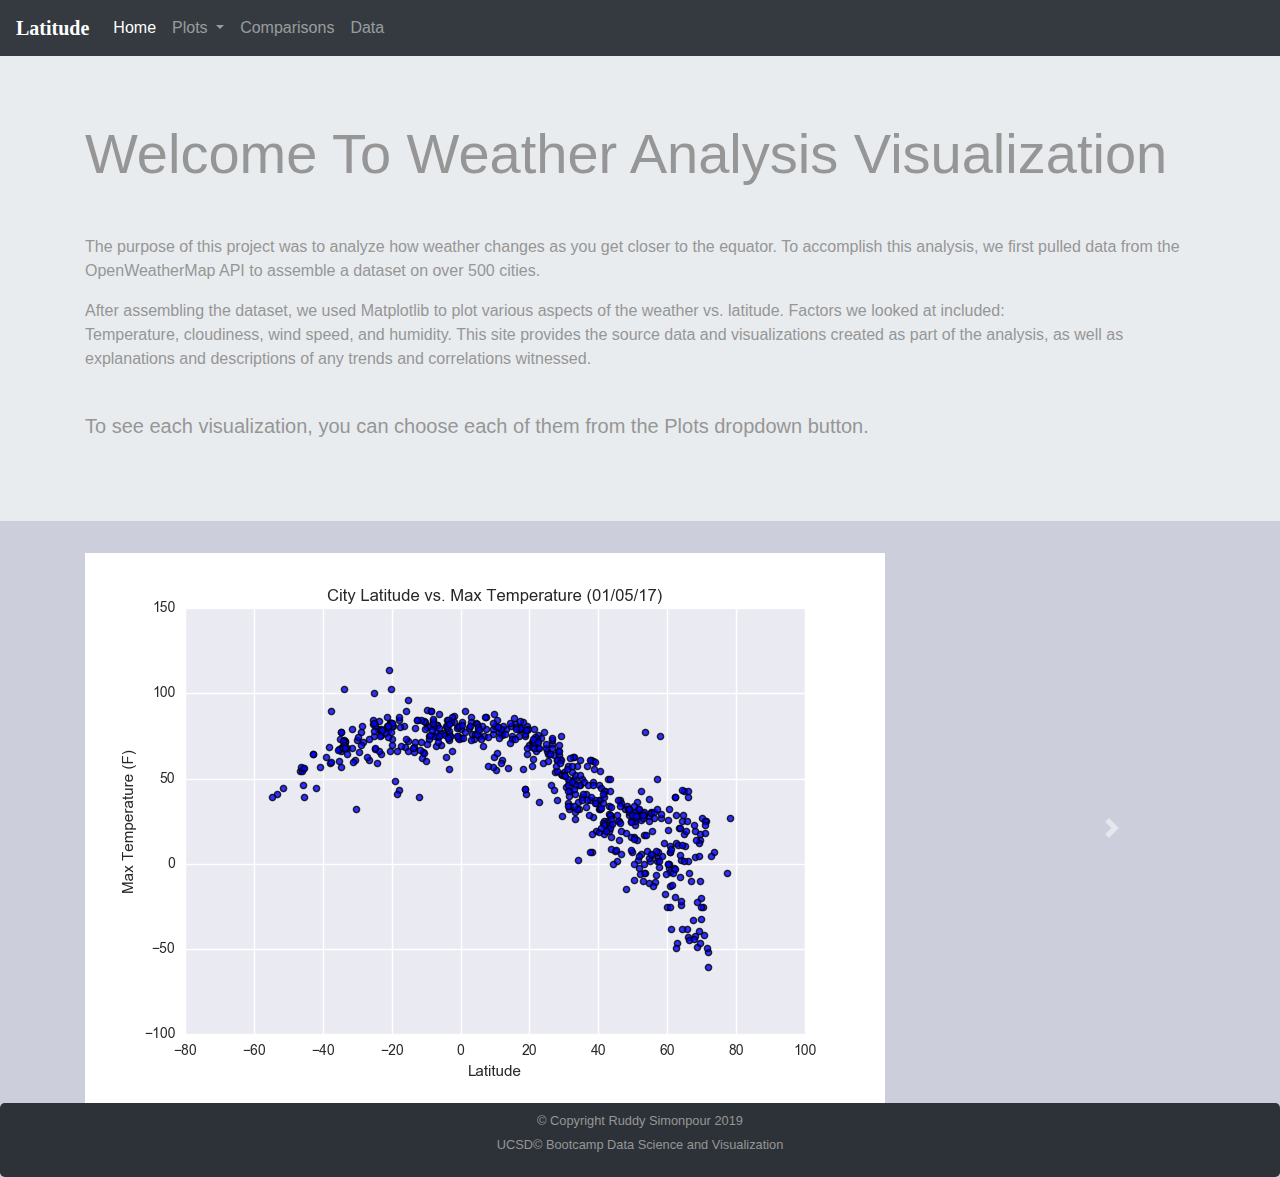
<file: index.html>
<!DOCTYPE html>
<html lang="eng">
    <head>
        <!--META TAGS-->
        <meta charset="utf-8"/>
        <meta http-equiv="refresh" content="30">
        <meta name="viewport" content="width=device-width, initial-scale=1.0">
        <meta name="author" content="Ruddy Simonpour">
        <meta name="description" content="Analyze how weather changes as you get closer to the equator">

        <!--BOOTSTARP CSS-->
        <link href="https://stackpath.bootstrapcdn.com/bootstrap/4.3.1/css/bootstrap.min.css" rel="stylesheet" integrity="sha384-ggOyR0iXCbMQv3Xipma34MD+dH/1fQ784/j6cY/iJTQUOhcWr7x9JvoRxT2MZw1T" crossorigin="anonymous">
        <link rel="stylesheet" href="Styles.css">
        <title>WeatherPy - Ruddy Simonpour</title>

    </head>

    <!--BODY-->

    <!--NAVBAR-->
    <body>
            
            <nav class="navbar navbar-expand-lg navbar-dark bg-dark">
                    <!-- Navbar content -->
                    <a class="navbar-brand" href="index.html">Latitude</a>
                    <button class="navbar-toggler" type="button" data-toggle="collapse" data-target="#navbarSupportedContent" aria-controls="navbarSupportedContent" aria-expanded="false" aria-label="Toggle navigation">
                      <span class="navbar-toggler-icon"></span>
                    </button>
                  
                    <div class="collapse navbar-collapse" id="navbarSupportedContent">
                      <ul class="navbar-nav mr-auto">
                        
                        <li class="nav-item active">
                          <a class="nav-link" href="index.html">Home<span class="sr-only">(current)</span></a>
                        </li>
                       
                        <li class="nav-item dropdown">
                          <a class="nav-link dropdown-toggle" href="#" id="navbarDropdown" role="button" data-toggle="dropdown" aria-haspopup="true" aria-expanded="false">
                            Plots
                          </a>
                          <div class="dropdown-menu" aria-labelledby="navbarDropdown">
                            <a class="dropdown-item" href="temperature.html">Max Temperature</a>
                            <a class="dropdown-item" href="humidity.html">Humidity</a>
                            <a class="dropdown-item" href="cloudiness.html">Cloudiness</a>
                            <a class="dropdown-item" href="windspeed.html">Wind Speed</a>
                          </div>
                        </li>
                        
                        <li class="nav-item">
                          <a class="nav-link " href="comparisons.html" tabindex="-1" >Comparisons</a>
                        </li>
                        <li class = "nav-item">
                          <a class = "nav-link " href="data.html" tabindex="-1" >Data</a>
                        </li>
                        
                        </ul>
                      
                    </div>
                </nav>



                <!--JUMBOTRON-->
                <div class="jumbotron jumbotron-fluid">
                        <div class="container">
                          <h1 class="display-4">Welcome To Weather Analysis Visualization</h1><br>
                          <p class="lead"><p>The purpose of this project was to analyze how weather changes as you get closer to the equator.
                                To accomplish this analysis, we first pulled data from the OpenWeatherMap API to assemble a dataset on over 500 cities.</p>
                                After assembling the dataset, we used Matplotlib to plot various aspects of the weather vs. latitude. Factors we looked at included:</br>
                                <p>Temperature, cloudiness, wind speed, and humidity. This site provides the source data and visualizations created as part of the analysis, as well as explanations and descriptions of any trends and correlations witnessed.</p>
                              </p><br>
                              <p class ="lead">To see each visualization, you can choose each of them from the Plots dropdown button.</p>
                        </div>
                </div>

                <!--CONTAINER-->
                <div class="container">
                        <div id="PlotCarousel" class="carousel slide carousel-fade" data-ride="carousel">
                            <div class="carousel-inner">
                                <div class="carousel-item active">
                                <img src="Resources/assets/images/Latitude_vs_max_temp.png" class="d-block w-65" alt="Max Temperature Graph">
                                </div>
                                <div class="carousel-item">
                                <img src="Resources/assets/images/Latitude_vs_humidity.png" class="d-block w-65" alt="Humidity Graph">
                                </div>
                                <div class="carousel-item">
                                <img src="Resources/assets/images/Latitude_vs_cloudiness.png" class="d-block w-65" alt="Cloudiness Graph">
                                </div>
                                <div class="carousel-item">
                                    <img src="Resources/assets/images/Latitude_vs_wind.png" class="d-block w-65" alt="Wind Speed Graph">
                                </div>
                            </div>
                            <a class="carousel-control-prev" href="#PlotCarousel" role="button" data-slide="prev">
                                <span class="carousel-control-prev-icon"></span>
                                <span class="sr-only">Previous</span>
                            </a>
                            <a class="carousel-control-next" href="#PlotCarousel" role="button" data-slide="next">
                                <span class="carousel-control-next-icon" aria-hidden="true"></span>
                                <span class="sr-only">Next</span>
                            </a>
                        </div>
                    </div>

                    <footer class="footer">
                            <div class="container">
                              <a href="https://github.com/ruddysimon" target="_blank">
                                <i class="fab fa-github fa-2x"></i>
                              </a>
                              
                              <a href="mailto:ruddy.simonpour@gmail.com">
                                <i class="fas fa-at fa-2x"></i>
                              </a>
                              <p class="text text-center">
                                <small>© Copyright Ruddy Simonpour 2019</br>
                                UCSD© Bootcamp Data Science and Visualization</small>
                              </p>
                            </div>
                          </footer>


                    <!-- Optional JavaScript -->
                    <!-- jQuery first, then Popper.js, then Bootstrap JS -->
                    <script src="https://code.jquery.com/jquery-3.2.1.slim.min.js" integrity="sha384-KJ3o2DKtIkvYIK3UENzmM7KCkRr/rE9/Qpg6aAZGJwFDMVNA/GpGFF93hXpG5KkN" crossorigin="anonymous"></script>
                    <script src="https://cdnjs.cloudflare.com/ajax/libs/popper.js/1.12.9/umd/popper.min.js" integrity="sha384-ApNbgh9B+Y1QKtv3Rn7W3mgPxhU9K/ScQsAP7hUibX39j7fakFPskvXusvfa0b4Q" crossorigin="anonymous"></script>
                    <script src="https://maxcdn.bootstrapcdn.com/bootstrap/4.0.0/js/bootstrap.min.js" integrity="sha384-JZR6Spejh4U02d8jOt6vLEHfe/JQGiRRSQQxSfFWpi1MquVdAyjUar5+76PVCmYl" crossorigin="anonymous"></script>
    </body>       



</html>
</file>
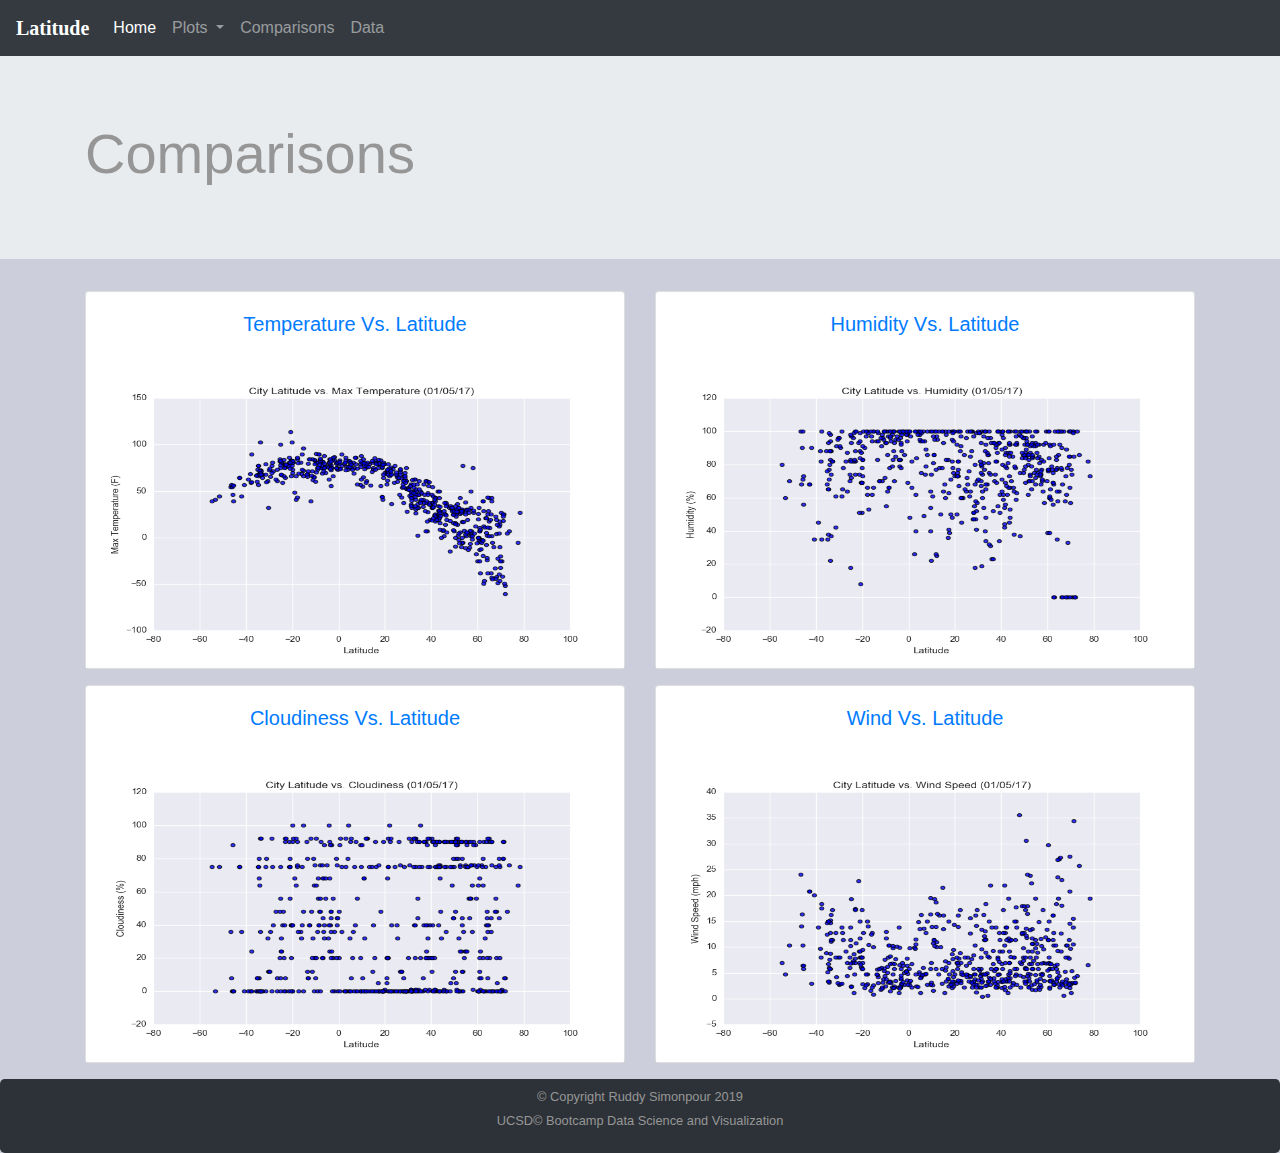
<file: comparisons.html>
<!DOCTYPE html>
<html lang="eng">
    <head>
        <!--META TAGS-->
        <meta charset="utf-8"/>
        <meta http-equiv="refresh" content="30">
        <meta name="viewport" content="width=device-width, initial-scale=1.0">
        <meta name="author" content="Ruddy Simonpour">
        <meta name="description" content="Analyze how weather changes as you get closer to the equator.">

        <!--BOOTSTARP CSS-->
        <link href="https://stackpath.bootstrapcdn.com/bootstrap/4.3.1/css/bootstrap.min.css" rel="stylesheet" integrity="sha384-ggOyR0iXCbMQv3Xipma34MD+dH/1fQ784/j6cY/iJTQUOhcWr7x9JvoRxT2MZw1T" crossorigin="anonymous">
        <link rel="stylesheet" href="Styles.css">
        <title>WeatherPy - Ruddy Simonpour</title>

    </head>

    <!--BODY-->

    <!--NAVBAR-->
    <body>
            <nav class="navbar navbar-expand-lg navbar-dark bg-dark">     
                    <a class="navbar-brand" href="index.html">Latitude</a>
                    <button class="navbar-toggler" type="button" data-toggle="collapse" data-target="#navbarSupportedContent" aria-controls="navbarSupportedContent" aria-expanded="false" aria-label="Toggle navigation">
                      <span class="navbar-toggler-icon"></span>
                    </button>
                  
                    <div class="collapse navbar-collapse" id="navbarSupportedContent">
                      <ul class="navbar-nav mr-auto">
                        
                        <li class="nav-item active">
                          <a class="nav-link" href="index.html">Home<span class="sr-only">(current)</span></a>
                        </li>
                       
                        <li class="nav-item dropdown">
                          <a class="nav-link dropdown-toggle" href="#" id="navbarDropdown" role="button" data-toggle="dropdown" aria-haspopup="true" aria-expanded="false">
                            Plots
                          </a>
                          <div class="dropdown-menu" aria-labelledby="navbarDropdown">
                            <a class="dropdown-item" href="temperature.html">Max Temperature</a>
                            <a class="dropdown-item" href="humidity.html">Humidity</a>
                            <a class="dropdown-item" href="cloudiness.html">Cloudiness</a>
                            <a class="dropdown-item" href="windspeed.html">Wind Speed</a>
                          </div>
                        </li>
                        
                        <li class="nav-item">
                          <a class="nav-link " href="comparison.html" tabindex="-1" >Comparisons</a>
                        </li>
                        <li class = "nav-item">
                          <a class = "nav-link " href="data.html" tabindex="-1" >Data</a>
                        </li>
                        
                        </ul>
                      
                    </div>
                </nav>


                <div class="jumbotron jumbotron-fluid">
                        <div class="container">
                            <h1 class="display-4">Comparisons</h1>
                        </div>
                    </div>
            
                    <div class="container">
                        <div class="row">
                            <div class="col-md-6 col-sm-12">
                                <div class="card mb-3">
                                    <div class="card-body">
                                        <h5 class="card-title" style="text-align: center"><a href="temperature.html">Temperature Vs. Latitude</h5></a>
                                    </div>
                                    <img style="height: 300px; width: 100%; display: block;" src="Resources/assets/images/Latitude_vs_max_temp.png" alt="Max Temperature Graph">
                                </div>
                            </div>
                            <div class="col-md-6 col-sm-12">
                                <div class="card mb-3">
                                    <div class="card-body">
                                        <h5 class="card-title" style="text-align: center"><a href="humidity.html">Humidity Vs. Latitude</h5></a>
                                    </div>
                                    <img style="height: 300px; width: 100%; display: block;" src="Resources/assets/images/Latitude_vs_humidity.png" alt="Humidity Graph">
                                </div>
                            </div>
                        </div>
                        <div class="row">
                            <div class="col-md-6 col-sm-12">
                                <div class="card mb-3">
                                    <div class="card-body">
                                        <h5 class="card-title" style="text-align: center"><a href="cloudiness.html">Cloudiness Vs. Latitude</h5></a>
                                    </div>
                                    <img style="height: 300px; width: 100%; display: block;" src="Resources/assets/images/Latitude_vs_cloudiness.png" alt="Cloudiness Graph">
                                </div>
                            </div>
                            <div class="col-md-6 col-sm-12">
                                <div class="card mb-3">
                                    <div class="card-body">
                                        <h5 class="card-title" style="text-align: center"><a href="windspeed.html">Wind Vs. Latitude</h5></a>
                                    </div>
                                    <img style="height: 300px; width: 100%; display: block;" src="Resources/assets/images/Latitude_vs_wind.png" alt="Wind Speed Graph">
                                </div>
                            </div>
                        </div>
                    </div>



                    <footer class="footer">
                            <div class="container">
                              <a href="https://github.com/ruddysimon" target="_blank">
                                <i class="fab fa-github fa-2x"></i>
                              </a>
                              
                              <a href="mailto:ruddy.simonpour@gmail.com">
                                <i class="fas fa-at fa-2x"></i>
                              </a>
                              <p class="text text-center">
                                <small>© Copyright Ruddy Simonpour 2019</br>
                                UCSD© Bootcamp Data Science and Visualization</small>
                              </p>
                            </div>
                          </footer>
            
                    <!-- Optional JavaScript -->
                    <!-- jQuery first, then Popper.js, then Bootstrap JS -->
                    <script src="https://code.jquery.com/jquery-3.2.1.slim.min.js" integrity="sha384-KJ3o2DKtIkvYIK3UENzmM7KCkRr/rE9/Qpg6aAZGJwFDMVNA/GpGFF93hXpG5KkN" crossorigin="anonymous"></script>
                    <script src="https://cdnjs.cloudflare.com/ajax/libs/popper.js/1.12.9/umd/popper.min.js" integrity="sha384-ApNbgh9B+Y1QKtv3Rn7W3mgPxhU9K/ScQsAP7hUibX39j7fakFPskvXusvfa0b4Q" crossorigin="anonymous"></script>
                    <script src="https://maxcdn.bootstrapcdn.com/bootstrap/4.0.0/js/bootstrap.min.js" integrity="sha384-JZR6Spejh4U02d8jOt6vLEHfe/JQGiRRSQQxSfFWpi1MquVdAyjUar5+76PVCmYl" crossorigin="anonymous"></script>
    </body>       
            
</html>
</file>
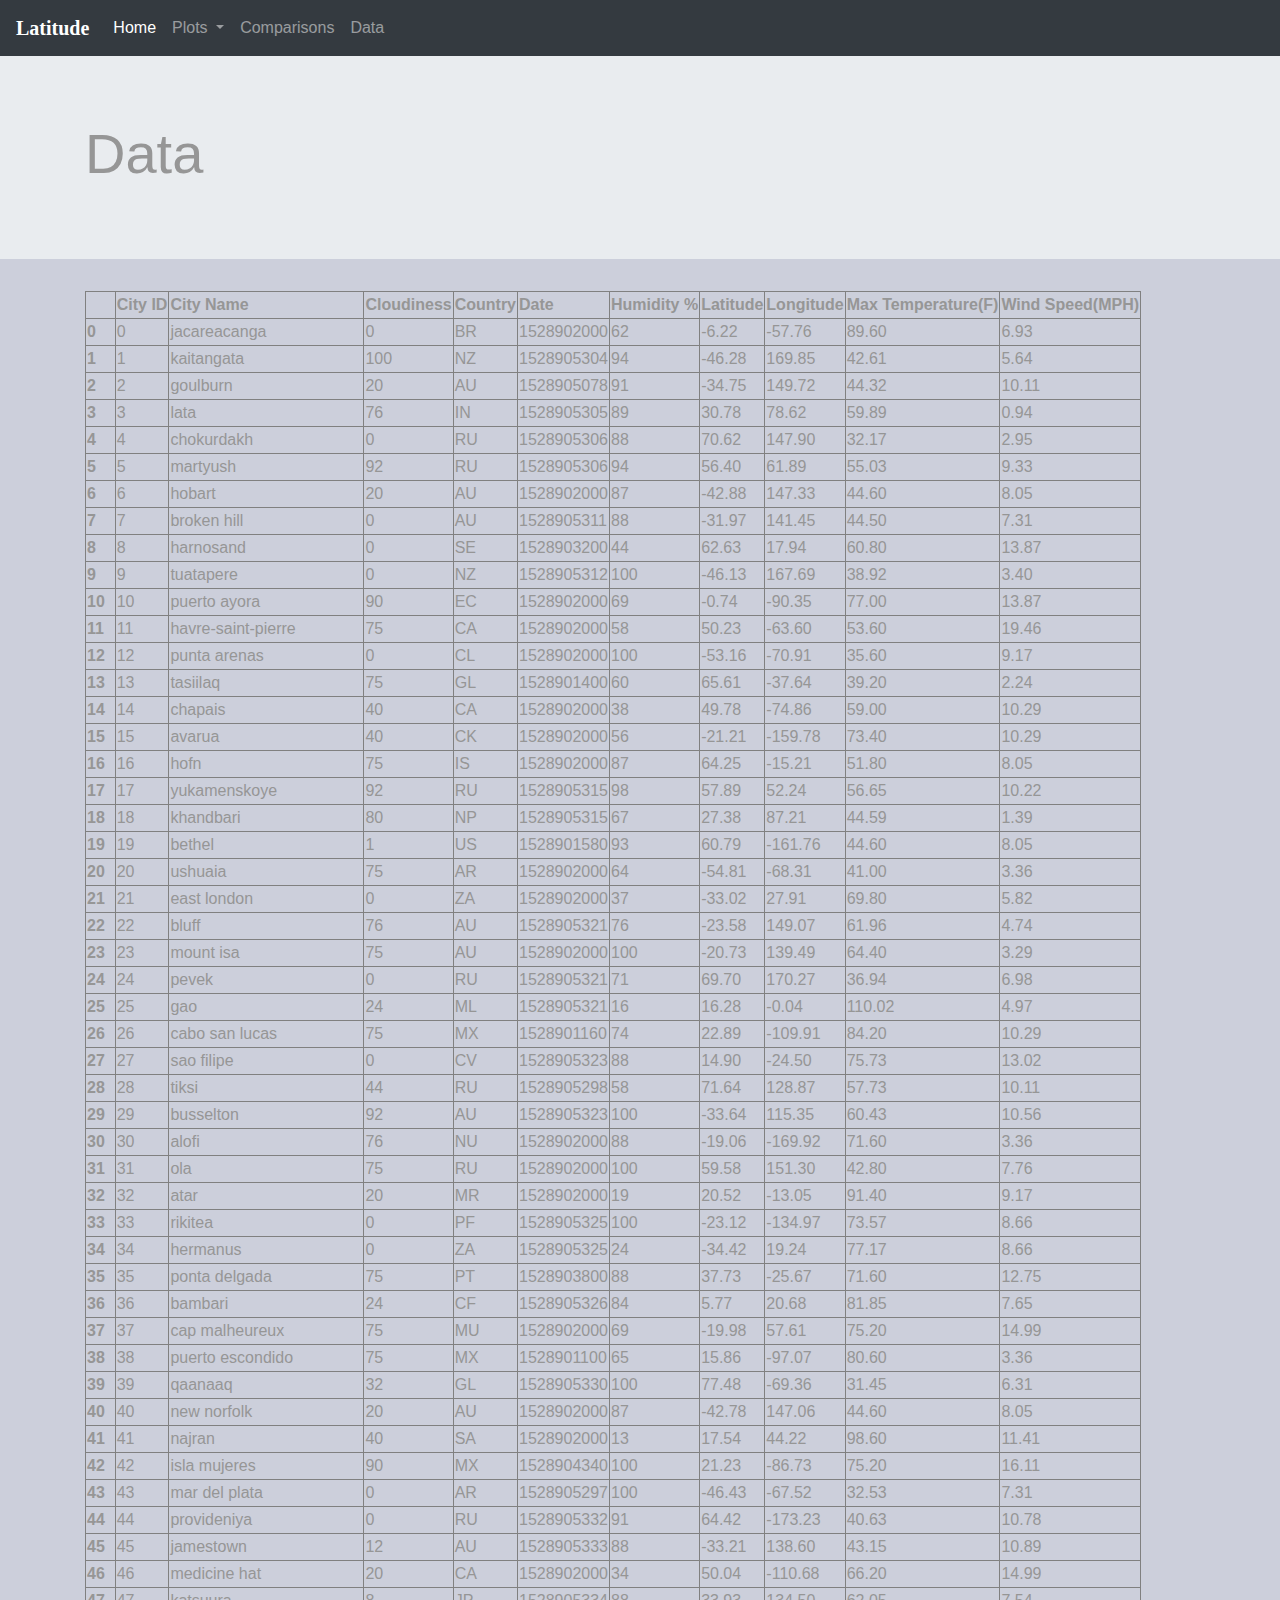
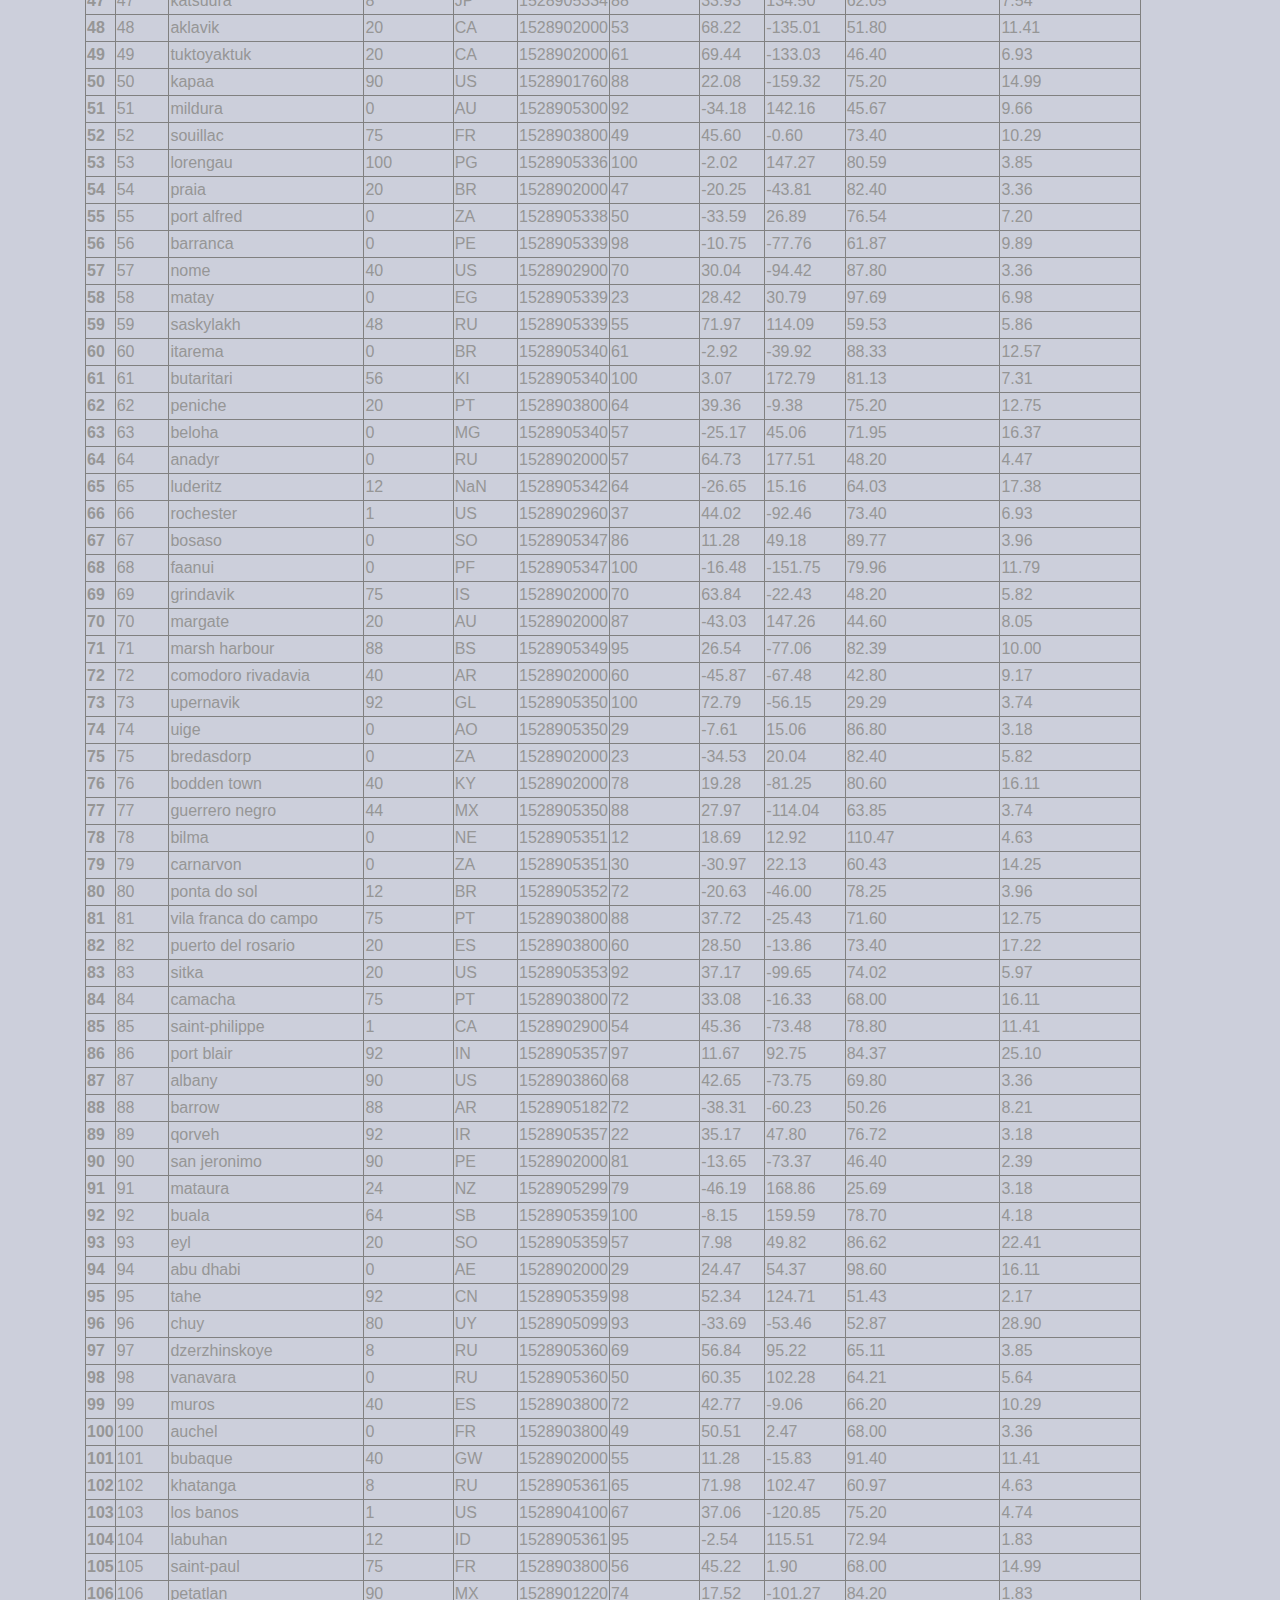
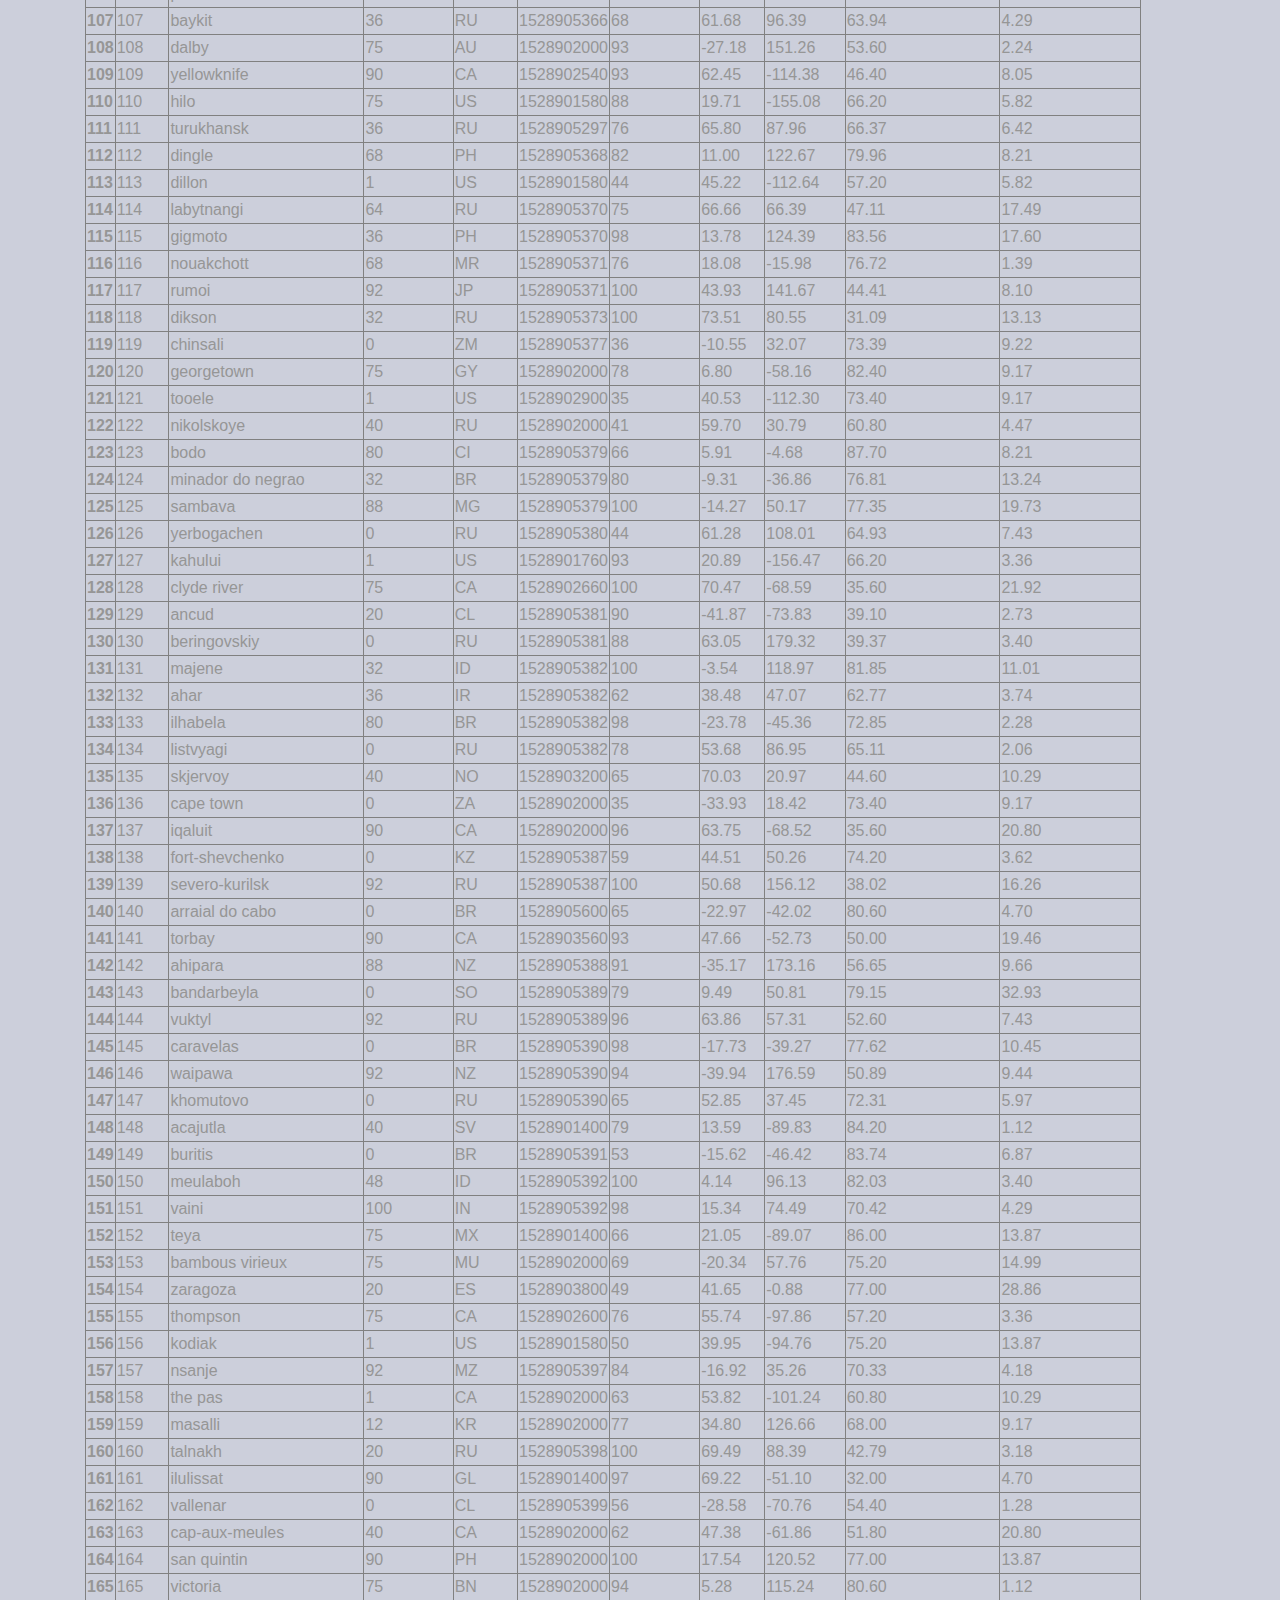
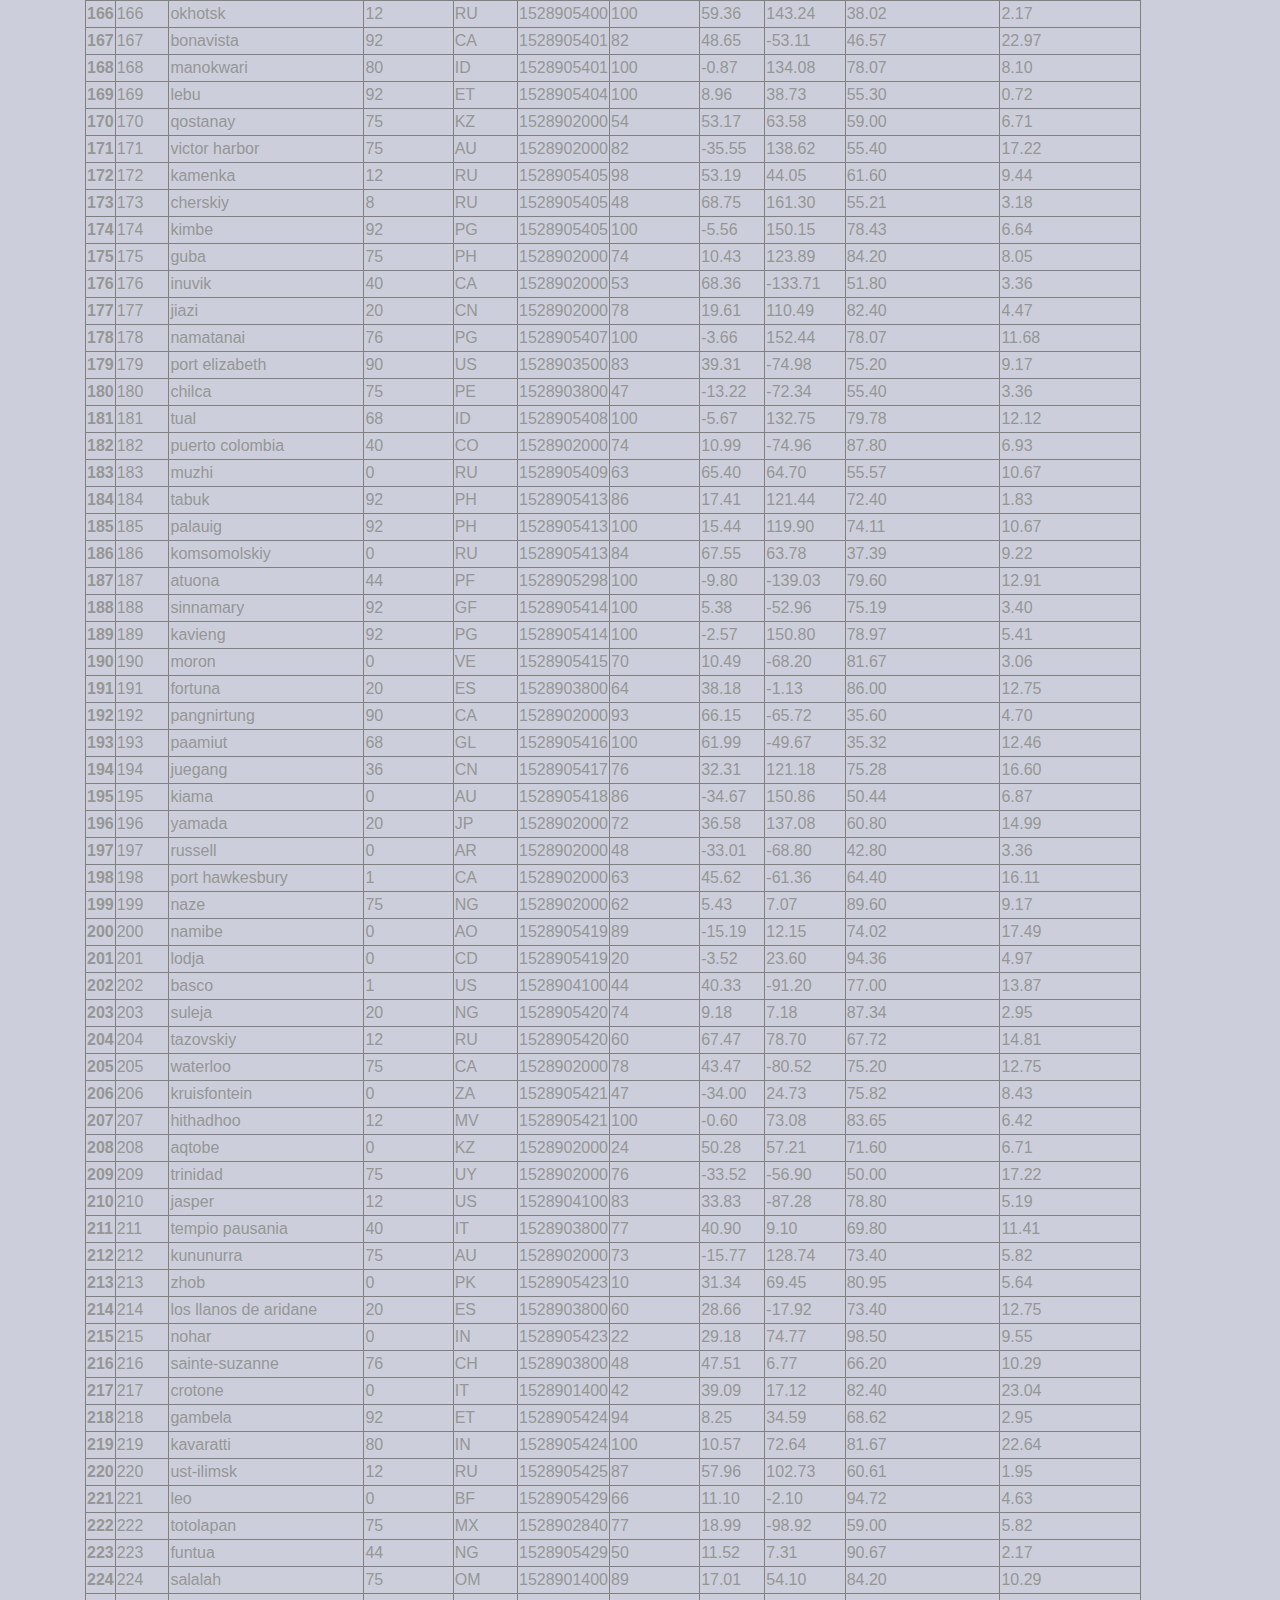
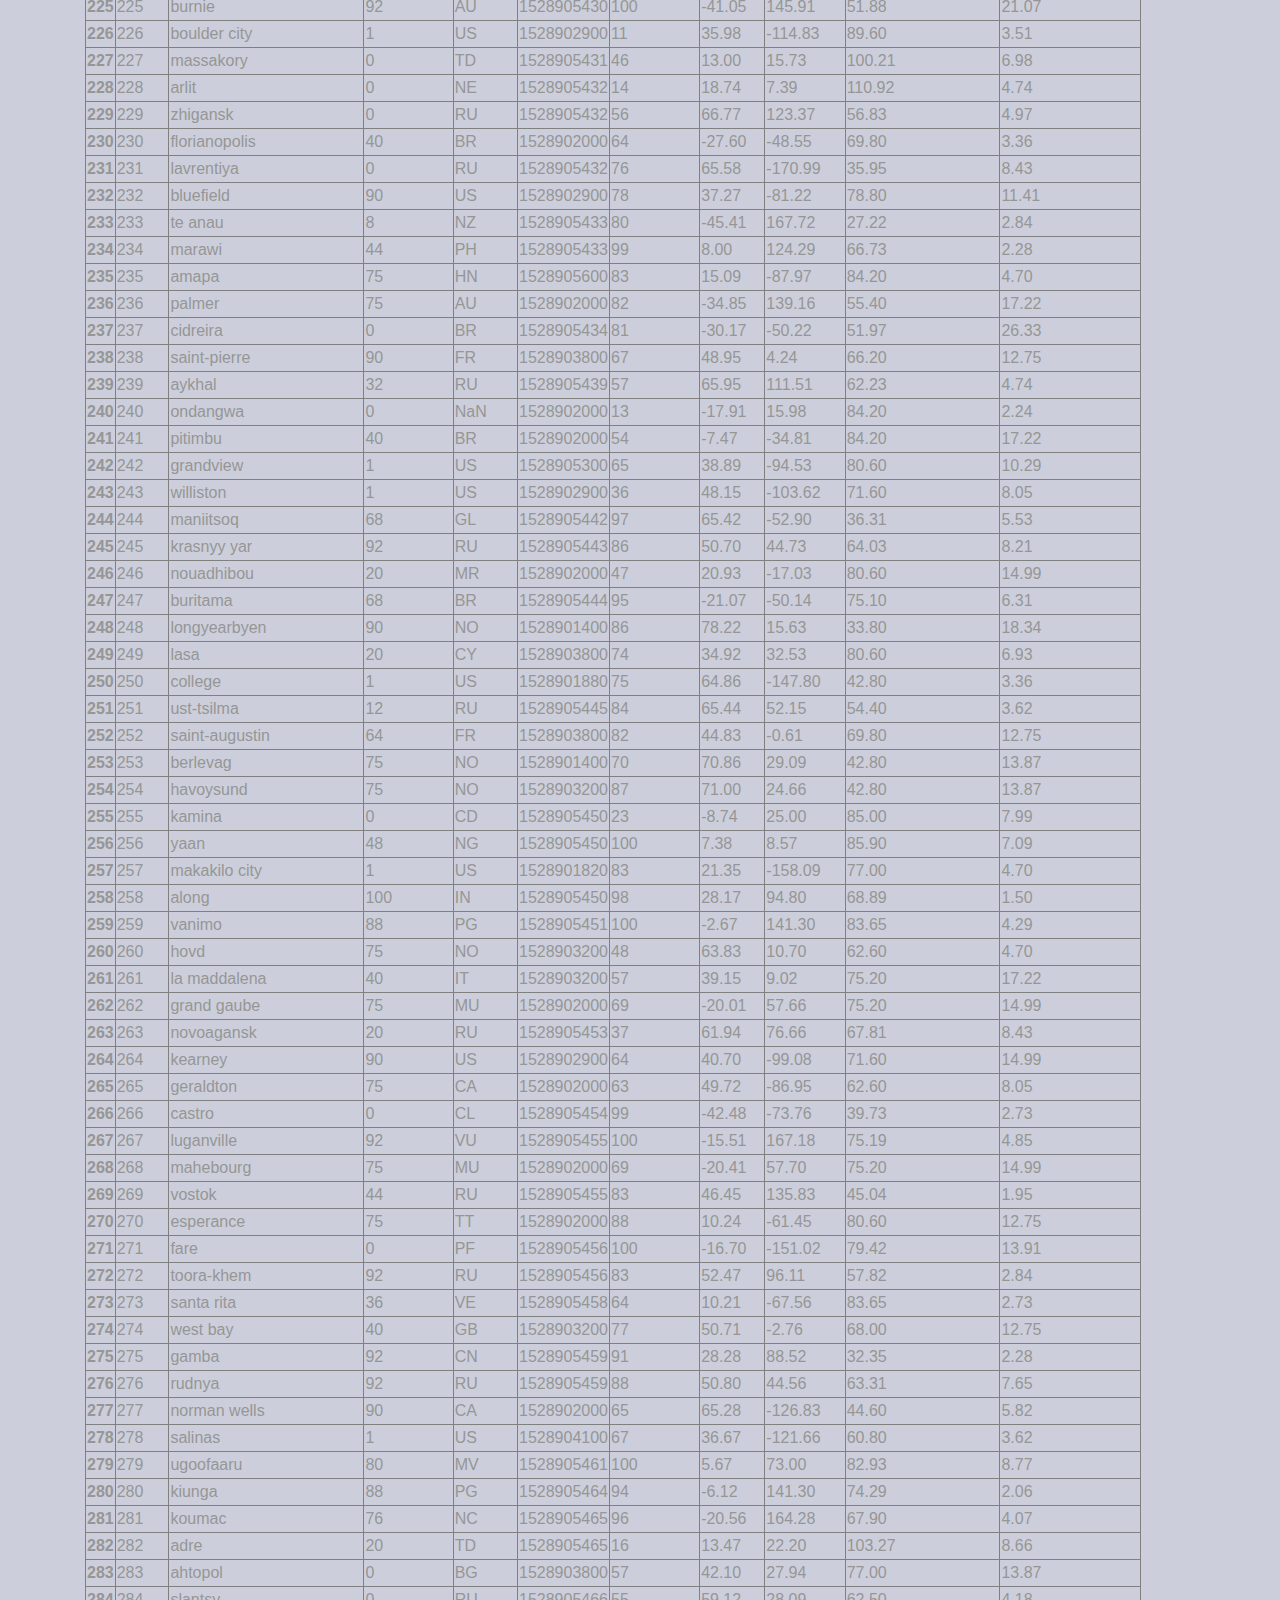
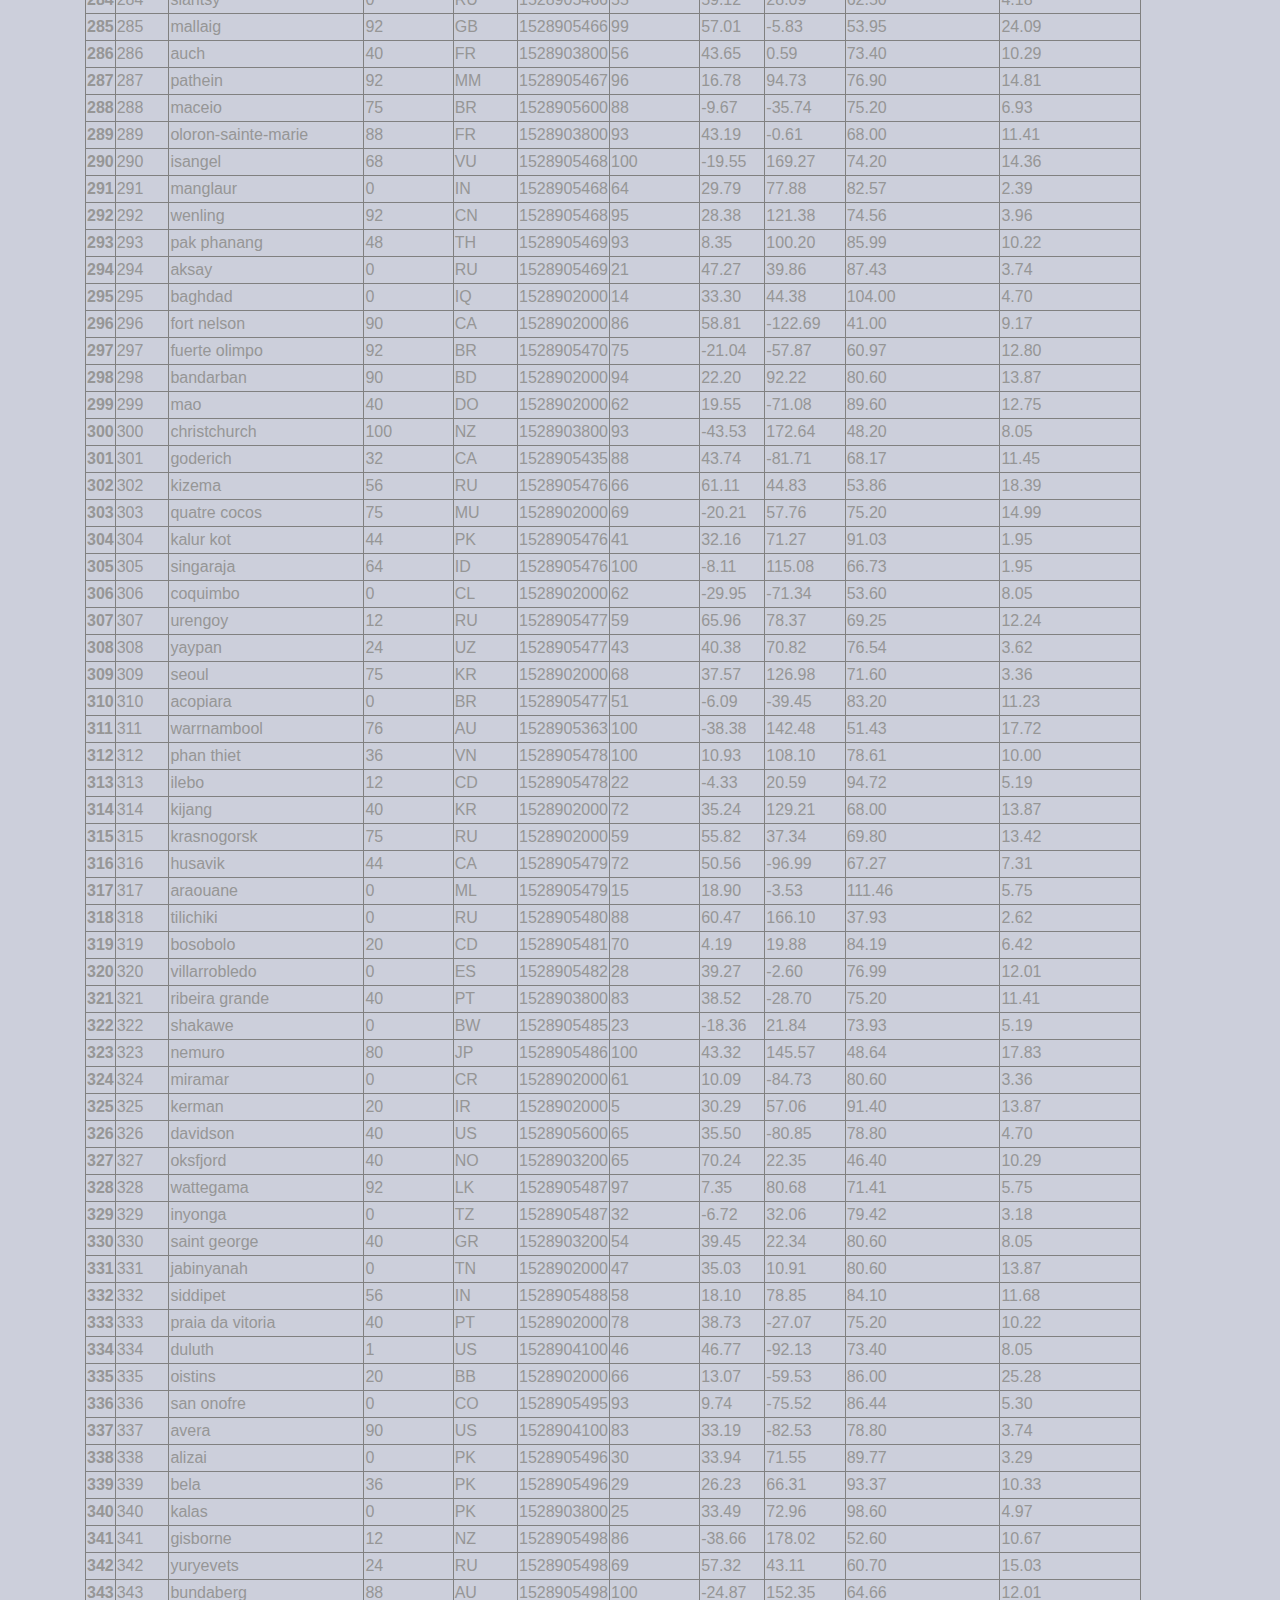
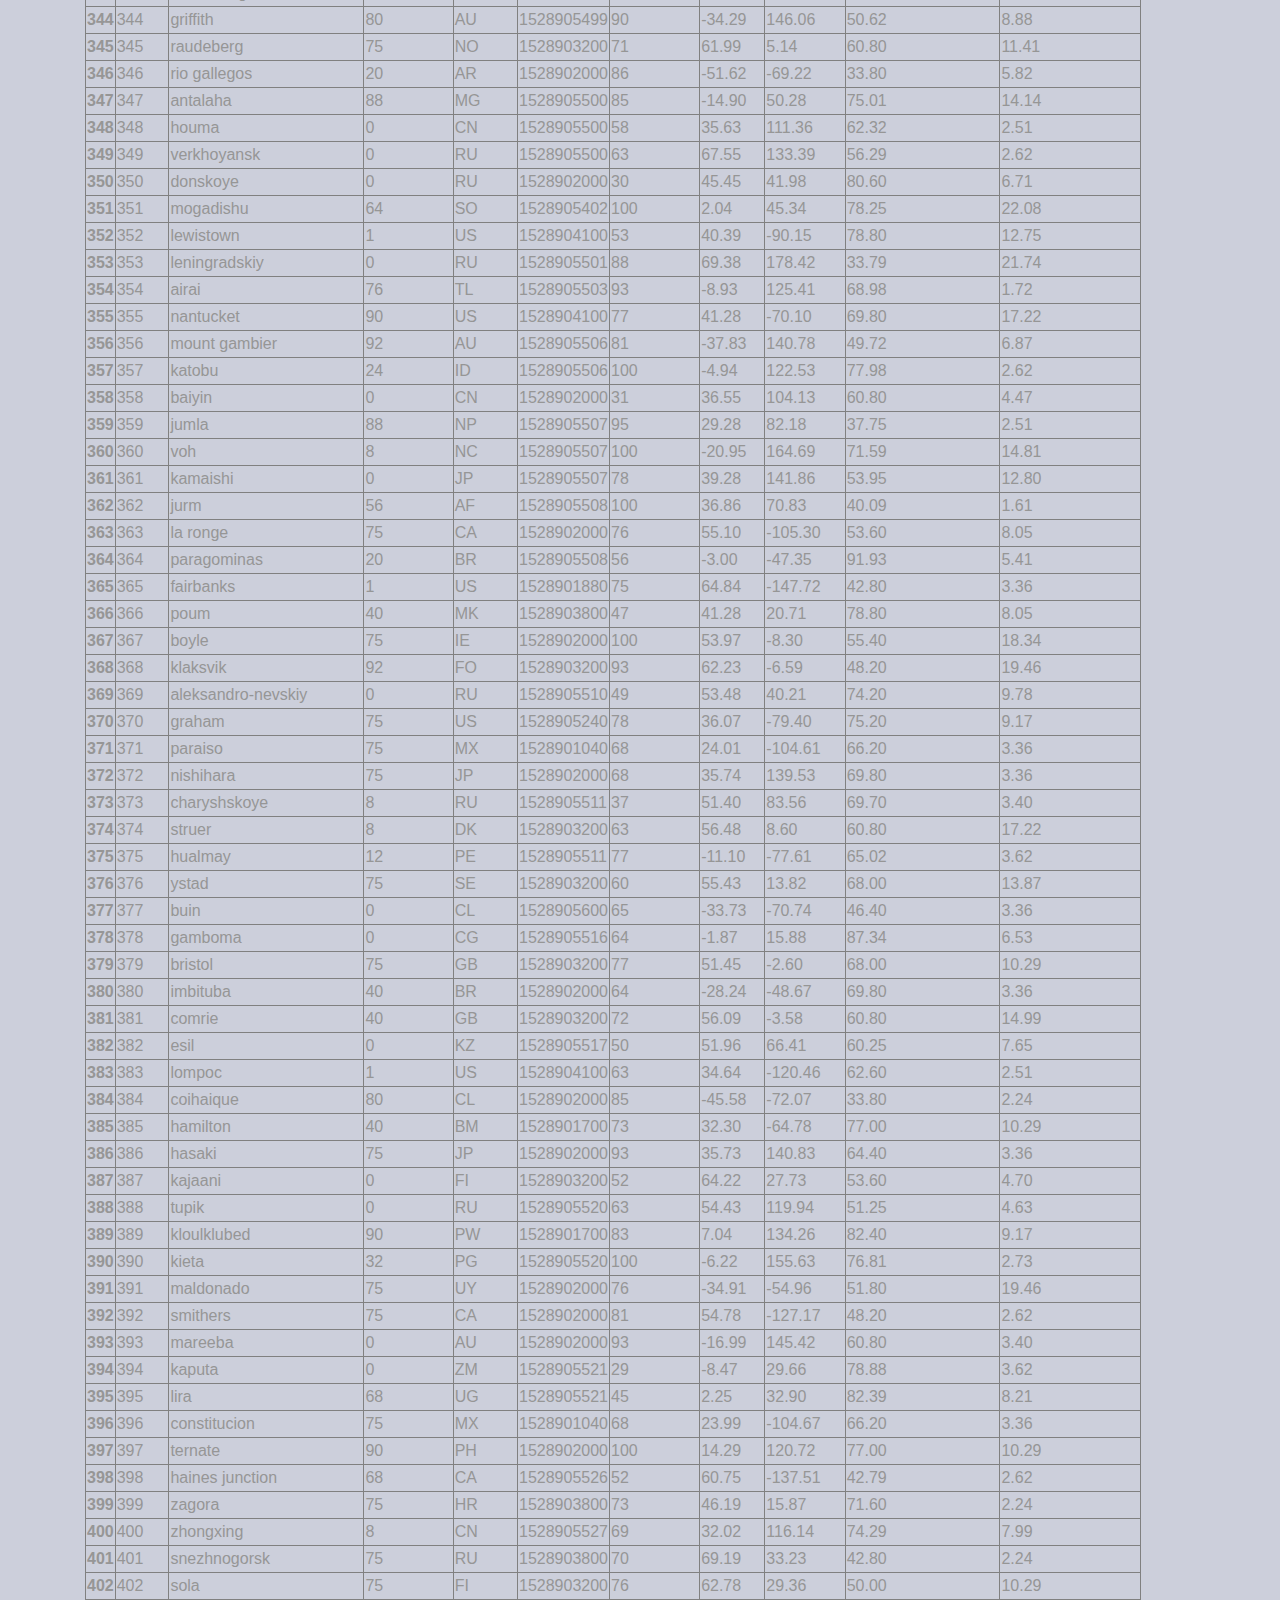
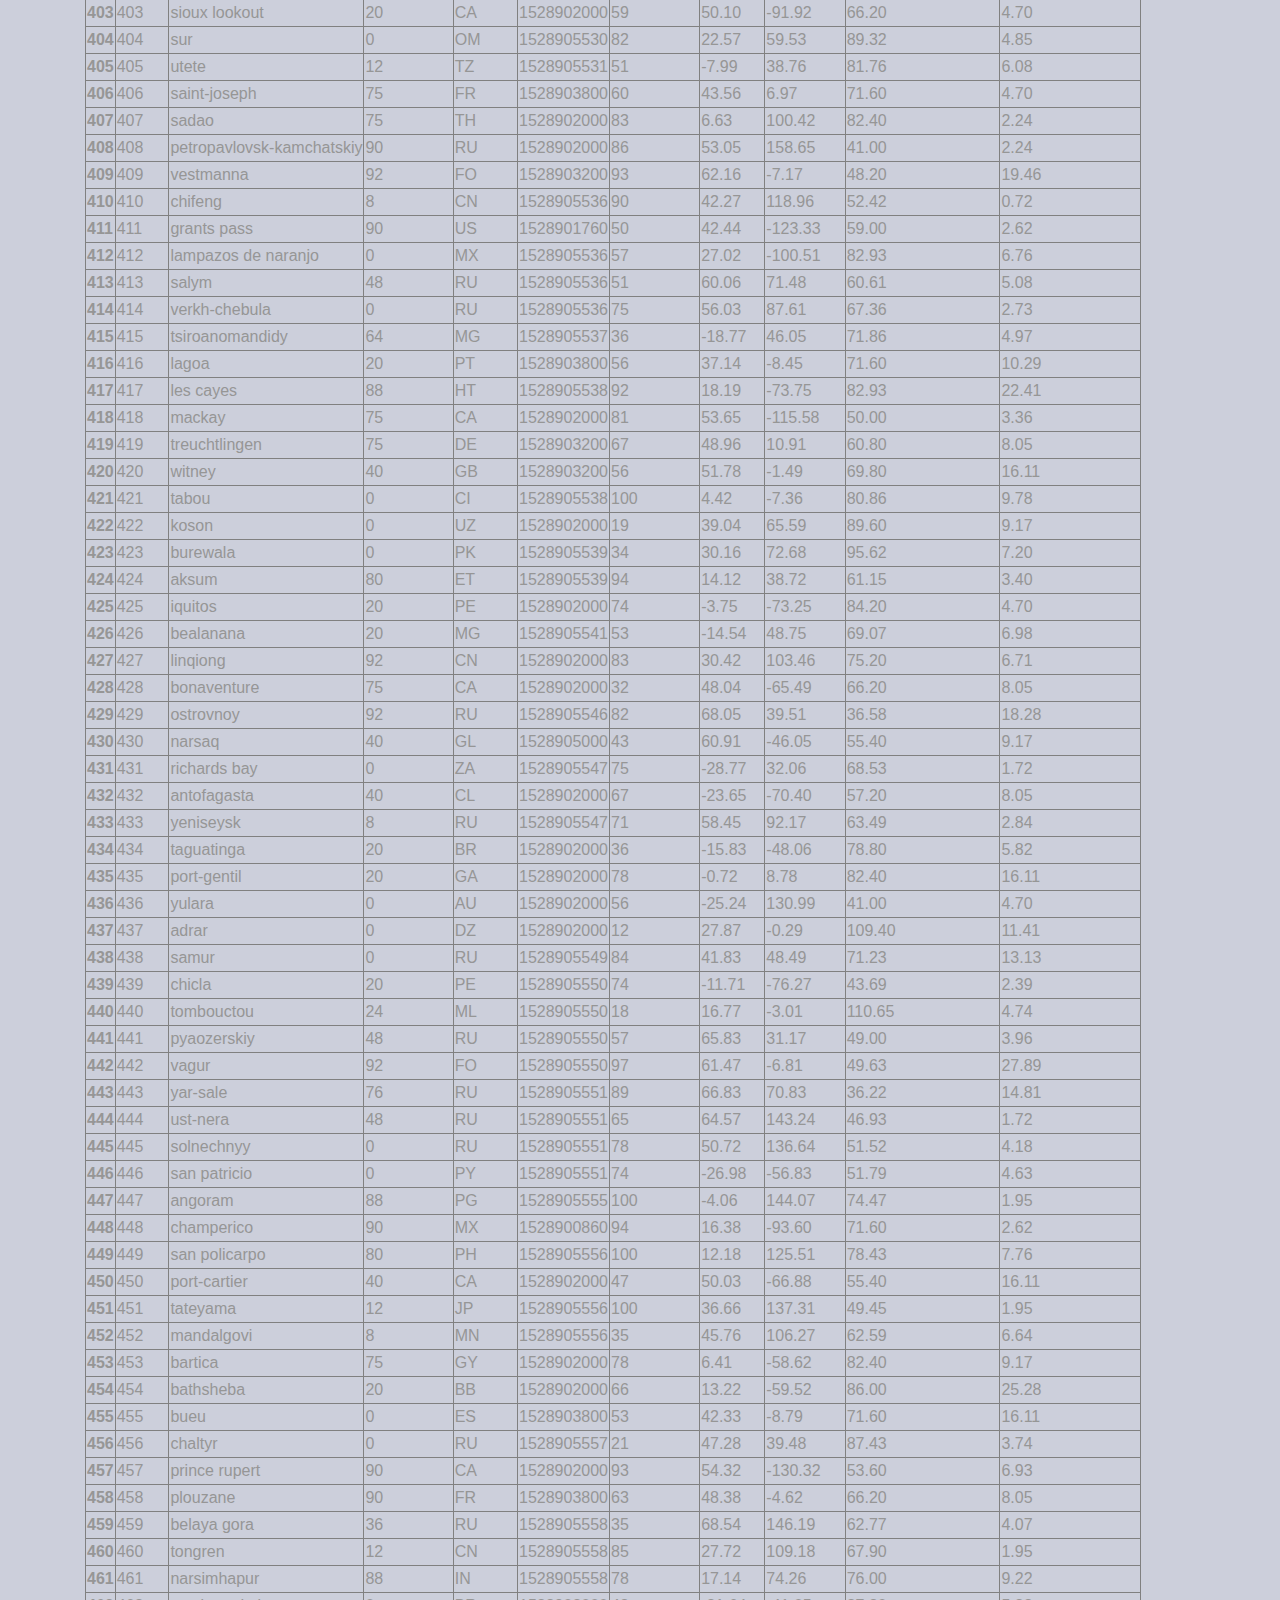
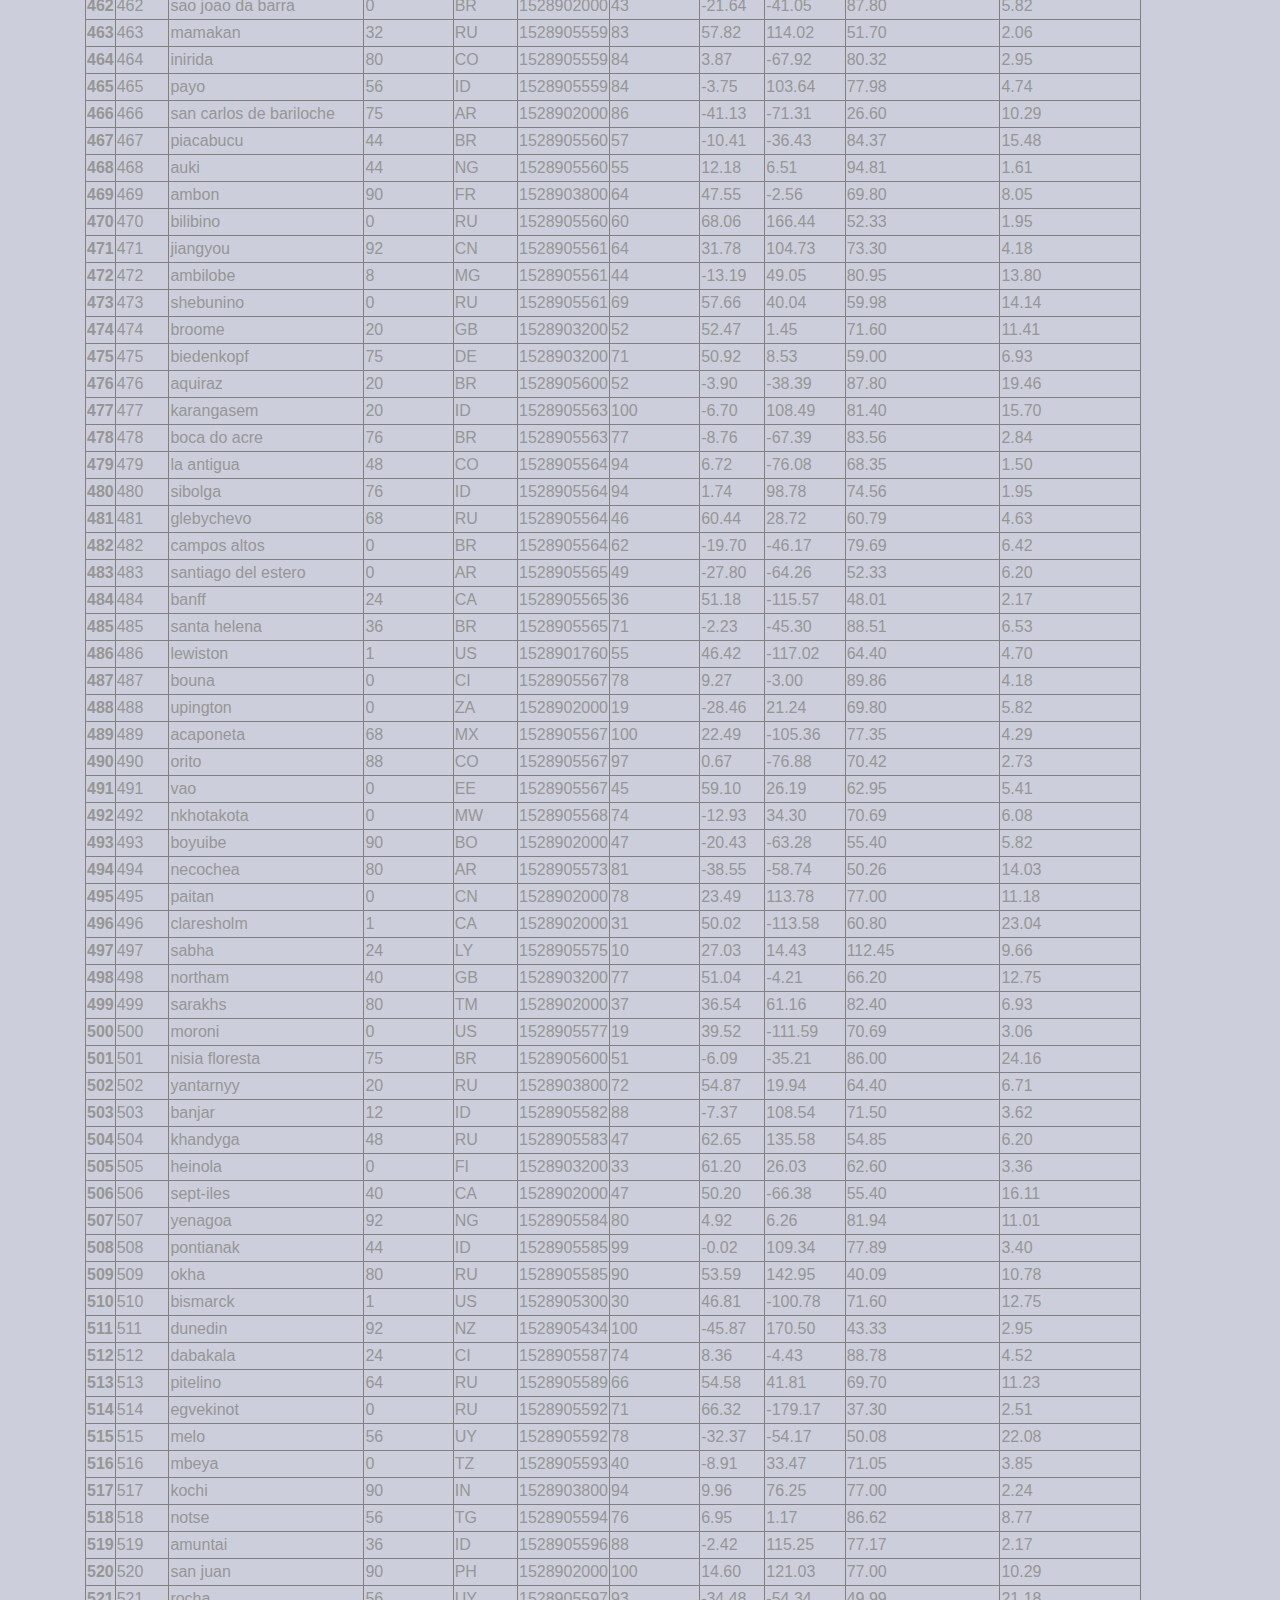
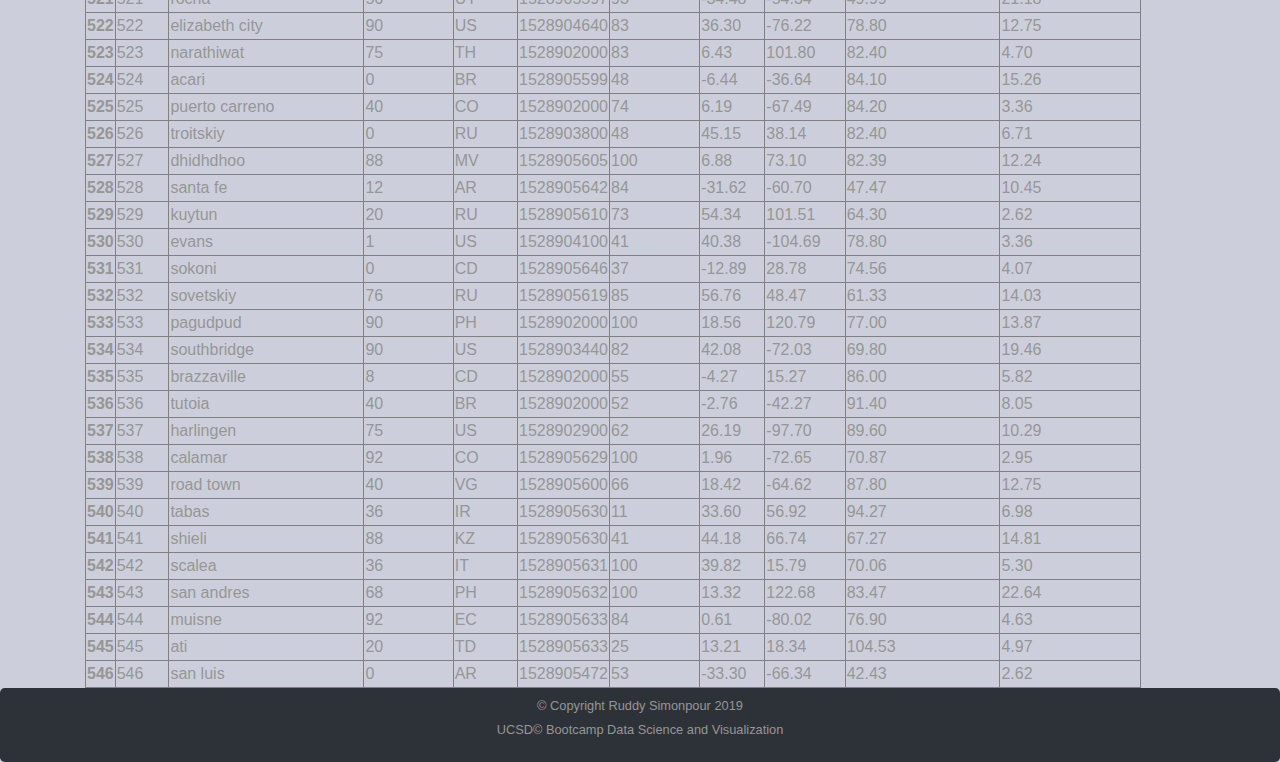
<file: data.html>
<!DOCTYPE html>
<html lang="eng">
    <head>
        <!--META TAGS-->
        <meta charset="utf-8"/>
        <meta http-equiv="refresh" content="30">
        <meta name="viewport" content="width=device-width, initial-scale=1.0">
        <meta name="author" content="Ruddy Simonpour">
        <meta name="description" content="Analyze how weather changes as you get closer to the equator">

        <!--BOOTSTARP CSS-->
        <link href="https://stackpath.bootstrapcdn.com/bootstrap/4.3.1/css/bootstrap.min.css" rel="stylesheet" integrity="sha384-ggOyR0iXCbMQv3Xipma34MD+dH/1fQ784/j6cY/iJTQUOhcWr7x9JvoRxT2MZw1T" crossorigin="anonymous">
        <link rel="stylesheet" href="Styles.css">
        <title>WeatherPy - Ruddy Simonpour</title>

    </head>

    <!--BODY-->

    <!--NAVBAR-->
    <body>
            <nav class="navbar navbar-expand-lg navbar-dark bg-dark">
                    <a class="navbar-brand" href="index.html">Latitude</a>
                    <button class="navbar-toggler" type="button" data-toggle="collapse" data-target="#navbarSupportedContent" aria-controls="navbarSupportedContent" aria-expanded="false" aria-label="Toggle navigation">
                      <span class="navbar-toggler-icon"></span>
                    </button>
                  
                    <div class="collapse navbar-collapse" id="navbarSupportedContent">
                      <ul class="navbar-nav mr-auto">
                        
                        <li class="nav-item active">
                          <a class="nav-link" href="index.html">Home<span class="sr-only">(current)</span></a>
                        </li>
                       
                        <li class="nav-item dropdown">
                          <a class="nav-link dropdown-toggle" href="#" id="navbarDropdown" role="button" data-toggle="dropdown" aria-haspopup="true" aria-expanded="false">
                            Plots
                          </a>
                          <div class="dropdown-menu" aria-labelledby="navbarDropdown">
                            <a class="dropdown-item" href="max_temperature.html">Max Temperature</a>
                            <a class="dropdown-item" href="humidity.html">Humidity</a>
                            <a class="dropdown-item" href="cloudiness.html">Cloudiness</a>
                            <a class="dropdown-item" href="windspeed.html">Wind Speed</a>
                          </div>
                        </li>
                        
                        <li class="nav-item">
                          <a class="nav-link " href="comparisons.html" tabindex="-1" >Comparisons</a>
                        </li>
                        <li class = "nav-item">
                          <a class = "nav-link " href="data.html" tabindex="-1" >Data</a>
                        </li>
                        
                        </ul>
                      
                    </div>
                </nav>
                <div class="jumbotron jumbotron-fluid">
                        <div class="container">
                          <h1 class="display-4">Data</h1>
                        </div>
                      </div>
                      <div class="container">
                        <div class="table-responsive">
                            <table border="1" class="dataframe">
                                <thead>
                                  <tr style="text-align: left;">  
                                    <th></th>
                                    <th>City ID</th>
                                    <th>City Name</th>
                                    <th>Cloudiness</th>
                                    <th>Country</th>
                                    <th>Date</th>
                                    <th>Humidity %</th>
                                    <th>Latitude</th>
                                    <th>Longitude</th>
                                    <th>Max Temperature(F)</th>
                                    <th>Wind Speed(MPH)</th>
                                  </tr>
                                </thead>
                                <tbody>
                                  <tr>
                                    <th>0</th>
                                    <td>0</td>
                                    <td>jacareacanga</td>
                                    <td>0</td>
                                    <td>BR</td>
                                    <td>1528902000</td>
                                    <td>62</td>
                                    <td>-6.22</td>
                                    <td>-57.76</td>
                                    <td>89.60</td>
                                    <td>6.93</td>
                                  </tr>
                                  <tr>
                                    <th>1</th>
                                    <td>1</td>
                                    <td>kaitangata</td>
                                    <td>100</td>
                                    <td>NZ</td>
                                    <td>1528905304</td>
                                    <td>94</td>
                                    <td>-46.28</td>
                                    <td>169.85</td>
                                    <td>42.61</td>
                                    <td>5.64</td>
                                  </tr>
                                  <tr>
                                    <th>2</th>
                                    <td>2</td>
                                    <td>goulburn</td>
                                    <td>20</td>
                                    <td>AU</td>
                                    <td>1528905078</td>
                                    <td>91</td>
                                    <td>-34.75</td>
                                    <td>149.72</td>
                                    <td>44.32</td>
                                    <td>10.11</td>
                                  </tr>
                                  <tr>
                                    <th>3</th>
                                    <td>3</td>
                                    <td>lata</td>
                                    <td>76</td>
                                    <td>IN</td>
                                    <td>1528905305</td>
                                    <td>89</td>
                                    <td>30.78</td>
                                    <td>78.62</td>
                                    <td>59.89</td>
                                    <td>0.94</td>
                                  </tr>
                                  <tr>
                                    <th>4</th>
                                    <td>4</td>
                                    <td>chokurdakh</td>
                                    <td>0</td>
                                    <td>RU</td>
                                    <td>1528905306</td>
                                    <td>88</td>
                                    <td>70.62</td>
                                    <td>147.90</td>
                                    <td>32.17</td>
                                    <td>2.95</td>
                                  </tr>
                                  <tr>
                                    <th>5</th>
                                    <td>5</td>
                                    <td>martyush</td>
                                    <td>92</td>
                                    <td>RU</td>
                                    <td>1528905306</td>
                                    <td>94</td>
                                    <td>56.40</td>
                                    <td>61.89</td>
                                    <td>55.03</td>
                                    <td>9.33</td>
                                  </tr>
                                  <tr>
                                    <th>6</th>
                                    <td>6</td>
                                    <td>hobart</td>
                                    <td>20</td>
                                    <td>AU</td>
                                    <td>1528902000</td>
                                    <td>87</td>
                                    <td>-42.88</td>
                                    <td>147.33</td>
                                    <td>44.60</td>
                                    <td>8.05</td>
                                  </tr>
                                  <tr>
                                    <th>7</th>
                                    <td>7</td>
                                    <td>broken hill</td>
                                    <td>0</td>
                                    <td>AU</td>
                                    <td>1528905311</td>
                                    <td>88</td>
                                    <td>-31.97</td>
                                    <td>141.45</td>
                                    <td>44.50</td>
                                    <td>7.31</td>
                                  </tr>
                                  <tr>
                                    <th>8</th>
                                    <td>8</td>
                                    <td>harnosand</td>
                                    <td>0</td>
                                    <td>SE</td>
                                    <td>1528903200</td>
                                    <td>44</td>
                                    <td>62.63</td>
                                    <td>17.94</td>
                                    <td>60.80</td>
                                    <td>13.87</td>
                                  </tr>
                                  <tr>
                                    <th>9</th>
                                    <td>9</td>
                                    <td>tuatapere</td>
                                    <td>0</td>
                                    <td>NZ</td>
                                    <td>1528905312</td>
                                    <td>100</td>
                                    <td>-46.13</td>
                                    <td>167.69</td>
                                    <td>38.92</td>
                                    <td>3.40</td>
                                  </tr>
                                  <tr>
                                    <th>10</th>
                                    <td>10</td>
                                    <td>puerto ayora</td>
                                    <td>90</td>
                                    <td>EC</td>
                                    <td>1528902000</td>
                                    <td>69</td>
                                    <td>-0.74</td>
                                    <td>-90.35</td>
                                    <td>77.00</td>
                                    <td>13.87</td>
                                  </tr>
                                  <tr>
                                    <th>11</th>
                                    <td>11</td>
                                    <td>havre-saint-pierre</td>
                                    <td>75</td>
                                    <td>CA</td>
                                    <td>1528902000</td>
                                    <td>58</td>
                                    <td>50.23</td>
                                    <td>-63.60</td>
                                    <td>53.60</td>
                                    <td>19.46</td>
                                  </tr>
                                  <tr>
                                    <th>12</th>
                                    <td>12</td>
                                    <td>punta arenas</td>
                                    <td>0</td>
                                    <td>CL</td>
                                    <td>1528902000</td>
                                    <td>100</td>
                                    <td>-53.16</td>
                                    <td>-70.91</td>
                                    <td>35.60</td>
                                    <td>9.17</td>
                                  </tr>
                                  <tr>
                                    <th>13</th>
                                    <td>13</td>
                                    <td>tasiilaq</td>
                                    <td>75</td>
                                    <td>GL</td>
                                    <td>1528901400</td>
                                    <td>60</td>
                                    <td>65.61</td>
                                    <td>-37.64</td>
                                    <td>39.20</td>
                                    <td>2.24</td>
                                  </tr>
                                  <tr>
                                    <th>14</th>
                                    <td>14</td>
                                    <td>chapais</td>
                                    <td>40</td>
                                    <td>CA</td>
                                    <td>1528902000</td>
                                    <td>38</td>
                                    <td>49.78</td>
                                    <td>-74.86</td>
                                    <td>59.00</td>
                                    <td>10.29</td>
                                  </tr>
                                  <tr>
                                    <th>15</th>
                                    <td>15</td>
                                    <td>avarua</td>
                                    <td>40</td>
                                    <td>CK</td>
                                    <td>1528902000</td>
                                    <td>56</td>
                                    <td>-21.21</td>
                                    <td>-159.78</td>
                                    <td>73.40</td>
                                    <td>10.29</td>
                                  </tr>
                                  <tr>
                                    <th>16</th>
                                    <td>16</td>
                                    <td>hofn</td>
                                    <td>75</td>
                                    <td>IS</td>
                                    <td>1528902000</td>
                                    <td>87</td>
                                    <td>64.25</td>
                                    <td>-15.21</td>
                                    <td>51.80</td>
                                    <td>8.05</td>
                                  </tr>
                                  <tr>
                                    <th>17</th>
                                    <td>17</td>
                                    <td>yukamenskoye</td>
                                    <td>92</td>
                                    <td>RU</td>
                                    <td>1528905315</td>
                                    <td>98</td>
                                    <td>57.89</td>
                                    <td>52.24</td>
                                    <td>56.65</td>
                                    <td>10.22</td>
                                  </tr>
                                  <tr>
                                    <th>18</th>
                                    <td>18</td>
                                    <td>khandbari</td>
                                    <td>80</td>
                                    <td>NP</td>
                                    <td>1528905315</td>
                                    <td>67</td>
                                    <td>27.38</td>
                                    <td>87.21</td>
                                    <td>44.59</td>
                                    <td>1.39</td>
                                  </tr>
                                  <tr>
                                    <th>19</th>
                                    <td>19</td>
                                    <td>bethel</td>
                                    <td>1</td>
                                    <td>US</td>
                                    <td>1528901580</td>
                                    <td>93</td>
                                    <td>60.79</td>
                                    <td>-161.76</td>
                                    <td>44.60</td>
                                    <td>8.05</td>
                                  </tr>
                                  <tr>
                                    <th>20</th>
                                    <td>20</td>
                                    <td>ushuaia</td>
                                    <td>75</td>
                                    <td>AR</td>
                                    <td>1528902000</td>
                                    <td>64</td>
                                    <td>-54.81</td>
                                    <td>-68.31</td>
                                    <td>41.00</td>
                                    <td>3.36</td>
                                  </tr>
                                  <tr>
                                    <th>21</th>
                                    <td>21</td>
                                    <td>east london</td>
                                    <td>0</td>
                                    <td>ZA</td>
                                    <td>1528902000</td>
                                    <td>37</td>
                                    <td>-33.02</td>
                                    <td>27.91</td>
                                    <td>69.80</td>
                                    <td>5.82</td>
                                  </tr>
                                  <tr>
                                    <th>22</th>
                                    <td>22</td>
                                    <td>bluff</td>
                                    <td>76</td>
                                    <td>AU</td>
                                    <td>1528905321</td>
                                    <td>76</td>
                                    <td>-23.58</td>
                                    <td>149.07</td>
                                    <td>61.96</td>
                                    <td>4.74</td>
                                  </tr>
                                  <tr>
                                    <th>23</th>
                                    <td>23</td>
                                    <td>mount isa</td>
                                    <td>75</td>
                                    <td>AU</td>
                                    <td>1528902000</td>
                                    <td>100</td>
                                    <td>-20.73</td>
                                    <td>139.49</td>
                                    <td>64.40</td>
                                    <td>3.29</td>
                                  </tr>
                                  <tr>
                                    <th>24</th>
                                    <td>24</td>
                                    <td>pevek</td>
                                    <td>0</td>
                                    <td>RU</td>
                                    <td>1528905321</td>
                                    <td>71</td>
                                    <td>69.70</td>
                                    <td>170.27</td>
                                    <td>36.94</td>
                                    <td>6.98</td>
                                  </tr>
                                  <tr>
                                    <th>25</th>
                                    <td>25</td>
                                    <td>gao</td>
                                    <td>24</td>
                                    <td>ML</td>
                                    <td>1528905321</td>
                                    <td>16</td>
                                    <td>16.28</td>
                                    <td>-0.04</td>
                                    <td>110.02</td>
                                    <td>4.97</td>
                                  </tr>
                                  <tr>
                                    <th>26</th>
                                    <td>26</td>
                                    <td>cabo san lucas</td>
                                    <td>75</td>
                                    <td>MX</td>
                                    <td>1528901160</td>
                                    <td>74</td>
                                    <td>22.89</td>
                                    <td>-109.91</td>
                                    <td>84.20</td>
                                    <td>10.29</td>
                                  </tr>
                                  <tr>
                                    <th>27</th>
                                    <td>27</td>
                                    <td>sao filipe</td>
                                    <td>0</td>
                                    <td>CV</td>
                                    <td>1528905323</td>
                                    <td>88</td>
                                    <td>14.90</td>
                                    <td>-24.50</td>
                                    <td>75.73</td>
                                    <td>13.02</td>
                                  </tr>
                                  <tr>
                                    <th>28</th>
                                    <td>28</td>
                                    <td>tiksi</td>
                                    <td>44</td>
                                    <td>RU</td>
                                    <td>1528905298</td>
                                    <td>58</td>
                                    <td>71.64</td>
                                    <td>128.87</td>
                                    <td>57.73</td>
                                    <td>10.11</td>
                                  </tr>
                                  <tr>
                                    <th>29</th>
                                    <td>29</td>
                                    <td>busselton</td>
                                    <td>92</td>
                                    <td>AU</td>
                                    <td>1528905323</td>
                                    <td>100</td>
                                    <td>-33.64</td>
                                    <td>115.35</td>
                                    <td>60.43</td>
                                    <td>10.56</td>
                                  </tr>
                                  <tr>
                                    <th>30</th>
                                    <td>30</td>
                                    <td>alofi</td>
                                    <td>76</td>
                                    <td>NU</td>
                                    <td>1528902000</td>
                                    <td>88</td>
                                    <td>-19.06</td>
                                    <td>-169.92</td>
                                    <td>71.60</td>
                                    <td>3.36</td>
                                  </tr>
                                  <tr>
                                    <th>31</th>
                                    <td>31</td>
                                    <td>ola</td>
                                    <td>75</td>
                                    <td>RU</td>
                                    <td>1528902000</td>
                                    <td>100</td>
                                    <td>59.58</td>
                                    <td>151.30</td>
                                    <td>42.80</td>
                                    <td>7.76</td>
                                  </tr>
                                  <tr>
                                    <th>32</th>
                                    <td>32</td>
                                    <td>atar</td>
                                    <td>20</td>
                                    <td>MR</td>
                                    <td>1528902000</td>
                                    <td>19</td>
                                    <td>20.52</td>
                                    <td>-13.05</td>
                                    <td>91.40</td>
                                    <td>9.17</td>
                                  </tr>
                                  <tr>
                                    <th>33</th>
                                    <td>33</td>
                                    <td>rikitea</td>
                                    <td>0</td>
                                    <td>PF</td>
                                    <td>1528905325</td>
                                    <td>100</td>
                                    <td>-23.12</td>
                                    <td>-134.97</td>
                                    <td>73.57</td>
                                    <td>8.66</td>
                                  </tr>
                                  <tr>
                                    <th>34</th>
                                    <td>34</td>
                                    <td>hermanus</td>
                                    <td>0</td>
                                    <td>ZA</td>
                                    <td>1528905325</td>
                                    <td>24</td>
                                    <td>-34.42</td>
                                    <td>19.24</td>
                                    <td>77.17</td>
                                    <td>8.66</td>
                                  </tr>
                                  <tr>
                                    <th>35</th>
                                    <td>35</td>
                                    <td>ponta delgada</td>
                                    <td>75</td>
                                    <td>PT</td>
                                    <td>1528903800</td>
                                    <td>88</td>
                                    <td>37.73</td>
                                    <td>-25.67</td>
                                    <td>71.60</td>
                                    <td>12.75</td>
                                  </tr>
                                  <tr>
                                    <th>36</th>
                                    <td>36</td>
                                    <td>bambari</td>
                                    <td>24</td>
                                    <td>CF</td>
                                    <td>1528905326</td>
                                    <td>84</td>
                                    <td>5.77</td>
                                    <td>20.68</td>
                                    <td>81.85</td>
                                    <td>7.65</td>
                                  </tr>
                                  <tr>
                                    <th>37</th>
                                    <td>37</td>
                                    <td>cap malheureux</td>
                                    <td>75</td>
                                    <td>MU</td>
                                    <td>1528902000</td>
                                    <td>69</td>
                                    <td>-19.98</td>
                                    <td>57.61</td>
                                    <td>75.20</td>
                                    <td>14.99</td>
                                  </tr>
                                  <tr>
                                    <th>38</th>
                                    <td>38</td>
                                    <td>puerto escondido</td>
                                    <td>75</td>
                                    <td>MX</td>
                                    <td>1528901100</td>
                                    <td>65</td>
                                    <td>15.86</td>
                                    <td>-97.07</td>
                                    <td>80.60</td>
                                    <td>3.36</td>
                                  </tr>
                                  <tr>
                                    <th>39</th>
                                    <td>39</td>
                                    <td>qaanaaq</td>
                                    <td>32</td>
                                    <td>GL</td>
                                    <td>1528905330</td>
                                    <td>100</td>
                                    <td>77.48</td>
                                    <td>-69.36</td>
                                    <td>31.45</td>
                                    <td>6.31</td>
                                  </tr>
                                  <tr>
                                    <th>40</th>
                                    <td>40</td>
                                    <td>new norfolk</td>
                                    <td>20</td>
                                    <td>AU</td>
                                    <td>1528902000</td>
                                    <td>87</td>
                                    <td>-42.78</td>
                                    <td>147.06</td>
                                    <td>44.60</td>
                                    <td>8.05</td>
                                  </tr>
                                  <tr>
                                    <th>41</th>
                                    <td>41</td>
                                    <td>najran</td>
                                    <td>40</td>
                                    <td>SA</td>
                                    <td>1528902000</td>
                                    <td>13</td>
                                    <td>17.54</td>
                                    <td>44.22</td>
                                    <td>98.60</td>
                                    <td>11.41</td>
                                  </tr>
                                  <tr>
                                    <th>42</th>
                                    <td>42</td>
                                    <td>isla mujeres</td>
                                    <td>90</td>
                                    <td>MX</td>
                                    <td>1528904340</td>
                                    <td>100</td>
                                    <td>21.23</td>
                                    <td>-86.73</td>
                                    <td>75.20</td>
                                    <td>16.11</td>
                                  </tr>
                                  <tr>
                                    <th>43</th>
                                    <td>43</td>
                                    <td>mar del plata</td>
                                    <td>0</td>
                                    <td>AR</td>
                                    <td>1528905297</td>
                                    <td>100</td>
                                    <td>-46.43</td>
                                    <td>-67.52</td>
                                    <td>32.53</td>
                                    <td>7.31</td>
                                  </tr>
                                  <tr>
                                    <th>44</th>
                                    <td>44</td>
                                    <td>provideniya</td>
                                    <td>0</td>
                                    <td>RU</td>
                                    <td>1528905332</td>
                                    <td>91</td>
                                    <td>64.42</td>
                                    <td>-173.23</td>
                                    <td>40.63</td>
                                    <td>10.78</td>
                                  </tr>
                                  <tr>
                                    <th>45</th>
                                    <td>45</td>
                                    <td>jamestown</td>
                                    <td>12</td>
                                    <td>AU</td>
                                    <td>1528905333</td>
                                    <td>88</td>
                                    <td>-33.21</td>
                                    <td>138.60</td>
                                    <td>43.15</td>
                                    <td>10.89</td>
                                  </tr>
                                  <tr>
                                    <th>46</th>
                                    <td>46</td>
                                    <td>medicine hat</td>
                                    <td>20</td>
                                    <td>CA</td>
                                    <td>1528902000</td>
                                    <td>34</td>
                                    <td>50.04</td>
                                    <td>-110.68</td>
                                    <td>66.20</td>
                                    <td>14.99</td>
                                  </tr>
                                  <tr>
                                    <th>47</th>
                                    <td>47</td>
                                    <td>katsuura</td>
                                    <td>8</td>
                                    <td>JP</td>
                                    <td>1528905334</td>
                                    <td>88</td>
                                    <td>33.93</td>
                                    <td>134.50</td>
                                    <td>62.05</td>
                                    <td>7.54</td>
                                  </tr>
                                  <tr>
                                    <th>48</th>
                                    <td>48</td>
                                    <td>aklavik</td>
                                    <td>20</td>
                                    <td>CA</td>
                                    <td>1528902000</td>
                                    <td>53</td>
                                    <td>68.22</td>
                                    <td>-135.01</td>
                                    <td>51.80</td>
                                    <td>11.41</td>
                                  </tr>
                                  <tr>
                                    <th>49</th>
                                    <td>49</td>
                                    <td>tuktoyaktuk</td>
                                    <td>20</td>
                                    <td>CA</td>
                                    <td>1528902000</td>
                                    <td>61</td>
                                    <td>69.44</td>
                                    <td>-133.03</td>
                                    <td>46.40</td>
                                    <td>6.93</td>
                                  </tr>
                                  <tr>
                                    <th>50</th>
                                    <td>50</td>
                                    <td>kapaa</td>
                                    <td>90</td>
                                    <td>US</td>
                                    <td>1528901760</td>
                                    <td>88</td>
                                    <td>22.08</td>
                                    <td>-159.32</td>
                                    <td>75.20</td>
                                    <td>14.99</td>
                                  </tr>
                                  <tr>
                                    <th>51</th>
                                    <td>51</td>
                                    <td>mildura</td>
                                    <td>0</td>
                                    <td>AU</td>
                                    <td>1528905300</td>
                                    <td>92</td>
                                    <td>-34.18</td>
                                    <td>142.16</td>
                                    <td>45.67</td>
                                    <td>9.66</td>
                                  </tr>
                                  <tr>
                                    <th>52</th>
                                    <td>52</td>
                                    <td>souillac</td>
                                    <td>75</td>
                                    <td>FR</td>
                                    <td>1528903800</td>
                                    <td>49</td>
                                    <td>45.60</td>
                                    <td>-0.60</td>
                                    <td>73.40</td>
                                    <td>10.29</td>
                                  </tr>
                                  <tr>
                                    <th>53</th>
                                    <td>53</td>
                                    <td>lorengau</td>
                                    <td>100</td>
                                    <td>PG</td>
                                    <td>1528905336</td>
                                    <td>100</td>
                                    <td>-2.02</td>
                                    <td>147.27</td>
                                    <td>80.59</td>
                                    <td>3.85</td>
                                  </tr>
                                  <tr>
                                    <th>54</th>
                                    <td>54</td>
                                    <td>praia</td>
                                    <td>20</td>
                                    <td>BR</td>
                                    <td>1528902000</td>
                                    <td>47</td>
                                    <td>-20.25</td>
                                    <td>-43.81</td>
                                    <td>82.40</td>
                                    <td>3.36</td>
                                  </tr>
                                  <tr>
                                    <th>55</th>
                                    <td>55</td>
                                    <td>port alfred</td>
                                    <td>0</td>
                                    <td>ZA</td>
                                    <td>1528905338</td>
                                    <td>50</td>
                                    <td>-33.59</td>
                                    <td>26.89</td>
                                    <td>76.54</td>
                                    <td>7.20</td>
                                  </tr>
                                  <tr>
                                    <th>56</th>
                                    <td>56</td>
                                    <td>barranca</td>
                                    <td>0</td>
                                    <td>PE</td>
                                    <td>1528905339</td>
                                    <td>98</td>
                                    <td>-10.75</td>
                                    <td>-77.76</td>
                                    <td>61.87</td>
                                    <td>9.89</td>
                                  </tr>
                                  <tr>
                                    <th>57</th>
                                    <td>57</td>
                                    <td>nome</td>
                                    <td>40</td>
                                    <td>US</td>
                                    <td>1528902900</td>
                                    <td>70</td>
                                    <td>30.04</td>
                                    <td>-94.42</td>
                                    <td>87.80</td>
                                    <td>3.36</td>
                                  </tr>
                                  <tr>
                                    <th>58</th>
                                    <td>58</td>
                                    <td>matay</td>
                                    <td>0</td>
                                    <td>EG</td>
                                    <td>1528905339</td>
                                    <td>23</td>
                                    <td>28.42</td>
                                    <td>30.79</td>
                                    <td>97.69</td>
                                    <td>6.98</td>
                                  </tr>
                                  <tr>
                                    <th>59</th>
                                    <td>59</td>
                                    <td>saskylakh</td>
                                    <td>48</td>
                                    <td>RU</td>
                                    <td>1528905339</td>
                                    <td>55</td>
                                    <td>71.97</td>
                                    <td>114.09</td>
                                    <td>59.53</td>
                                    <td>5.86</td>
                                  </tr>
                                  <tr>
                                    <th>60</th>
                                    <td>60</td>
                                    <td>itarema</td>
                                    <td>0</td>
                                    <td>BR</td>
                                    <td>1528905340</td>
                                    <td>61</td>
                                    <td>-2.92</td>
                                    <td>-39.92</td>
                                    <td>88.33</td>
                                    <td>12.57</td>
                                  </tr>
                                  <tr>
                                    <th>61</th>
                                    <td>61</td>
                                    <td>butaritari</td>
                                    <td>56</td>
                                    <td>KI</td>
                                    <td>1528905340</td>
                                    <td>100</td>
                                    <td>3.07</td>
                                    <td>172.79</td>
                                    <td>81.13</td>
                                    <td>7.31</td>
                                  </tr>
                                  <tr>
                                    <th>62</th>
                                    <td>62</td>
                                    <td>peniche</td>
                                    <td>20</td>
                                    <td>PT</td>
                                    <td>1528903800</td>
                                    <td>64</td>
                                    <td>39.36</td>
                                    <td>-9.38</td>
                                    <td>75.20</td>
                                    <td>12.75</td>
                                  </tr>
                                  <tr>
                                    <th>63</th>
                                    <td>63</td>
                                    <td>beloha</td>
                                    <td>0</td>
                                    <td>MG</td>
                                    <td>1528905340</td>
                                    <td>57</td>
                                    <td>-25.17</td>
                                    <td>45.06</td>
                                    <td>71.95</td>
                                    <td>16.37</td>
                                  </tr>
                                  <tr>
                                    <th>64</th>
                                    <td>64</td>
                                    <td>anadyr</td>
                                    <td>0</td>
                                    <td>RU</td>
                                    <td>1528902000</td>
                                    <td>57</td>
                                    <td>64.73</td>
                                    <td>177.51</td>
                                    <td>48.20</td>
                                    <td>4.47</td>
                                  </tr>
                                  <tr>
                                    <th>65</th>
                                    <td>65</td>
                                    <td>luderitz</td>
                                    <td>12</td>
                                    <td>NaN</td>
                                    <td>1528905342</td>
                                    <td>64</td>
                                    <td>-26.65</td>
                                    <td>15.16</td>
                                    <td>64.03</td>
                                    <td>17.38</td>
                                  </tr>
                                  <tr>
                                    <th>66</th>
                                    <td>66</td>
                                    <td>rochester</td>
                                    <td>1</td>
                                    <td>US</td>
                                    <td>1528902960</td>
                                    <td>37</td>
                                    <td>44.02</td>
                                    <td>-92.46</td>
                                    <td>73.40</td>
                                    <td>6.93</td>
                                  </tr>
                                  <tr>
                                    <th>67</th>
                                    <td>67</td>
                                    <td>bosaso</td>
                                    <td>0</td>
                                    <td>SO</td>
                                    <td>1528905347</td>
                                    <td>86</td>
                                    <td>11.28</td>
                                    <td>49.18</td>
                                    <td>89.77</td>
                                    <td>3.96</td>
                                  </tr>
                                  <tr>
                                    <th>68</th>
                                    <td>68</td>
                                    <td>faanui</td>
                                    <td>0</td>
                                    <td>PF</td>
                                    <td>1528905347</td>
                                    <td>100</td>
                                    <td>-16.48</td>
                                    <td>-151.75</td>
                                    <td>79.96</td>
                                    <td>11.79</td>
                                  </tr>
                                  <tr>
                                    <th>69</th>
                                    <td>69</td>
                                    <td>grindavik</td>
                                    <td>75</td>
                                    <td>IS</td>
                                    <td>1528902000</td>
                                    <td>70</td>
                                    <td>63.84</td>
                                    <td>-22.43</td>
                                    <td>48.20</td>
                                    <td>5.82</td>
                                  </tr>
                                  <tr>
                                    <th>70</th>
                                    <td>70</td>
                                    <td>margate</td>
                                    <td>20</td>
                                    <td>AU</td>
                                    <td>1528902000</td>
                                    <td>87</td>
                                    <td>-43.03</td>
                                    <td>147.26</td>
                                    <td>44.60</td>
                                    <td>8.05</td>
                                  </tr>
                                  <tr>
                                    <th>71</th>
                                    <td>71</td>
                                    <td>marsh harbour</td>
                                    <td>88</td>
                                    <td>BS</td>
                                    <td>1528905349</td>
                                    <td>95</td>
                                    <td>26.54</td>
                                    <td>-77.06</td>
                                    <td>82.39</td>
                                    <td>10.00</td>
                                  </tr>
                                  <tr>
                                    <th>72</th>
                                    <td>72</td>
                                    <td>comodoro rivadavia</td>
                                    <td>40</td>
                                    <td>AR</td>
                                    <td>1528902000</td>
                                    <td>60</td>
                                    <td>-45.87</td>
                                    <td>-67.48</td>
                                    <td>42.80</td>
                                    <td>9.17</td>
                                  </tr>
                                  <tr>
                                    <th>73</th>
                                    <td>73</td>
                                    <td>upernavik</td>
                                    <td>92</td>
                                    <td>GL</td>
                                    <td>1528905350</td>
                                    <td>100</td>
                                    <td>72.79</td>
                                    <td>-56.15</td>
                                    <td>29.29</td>
                                    <td>3.74</td>
                                  </tr>
                                  <tr>
                                    <th>74</th>
                                    <td>74</td>
                                    <td>uige</td>
                                    <td>0</td>
                                    <td>AO</td>
                                    <td>1528905350</td>
                                    <td>29</td>
                                    <td>-7.61</td>
                                    <td>15.06</td>
                                    <td>86.80</td>
                                    <td>3.18</td>
                                  </tr>
                                  <tr>
                                    <th>75</th>
                                    <td>75</td>
                                    <td>bredasdorp</td>
                                    <td>0</td>
                                    <td>ZA</td>
                                    <td>1528902000</td>
                                    <td>23</td>
                                    <td>-34.53</td>
                                    <td>20.04</td>
                                    <td>82.40</td>
                                    <td>5.82</td>
                                  </tr>
                                  <tr>
                                    <th>76</th>
                                    <td>76</td>
                                    <td>bodden town</td>
                                    <td>40</td>
                                    <td>KY</td>
                                    <td>1528902000</td>
                                    <td>78</td>
                                    <td>19.28</td>
                                    <td>-81.25</td>
                                    <td>80.60</td>
                                    <td>16.11</td>
                                  </tr>
                                  <tr>
                                    <th>77</th>
                                    <td>77</td>
                                    <td>guerrero negro</td>
                                    <td>44</td>
                                    <td>MX</td>
                                    <td>1528905350</td>
                                    <td>88</td>
                                    <td>27.97</td>
                                    <td>-114.04</td>
                                    <td>63.85</td>
                                    <td>3.74</td>
                                  </tr>
                                  <tr>
                                    <th>78</th>
                                    <td>78</td>
                                    <td>bilma</td>
                                    <td>0</td>
                                    <td>NE</td>
                                    <td>1528905351</td>
                                    <td>12</td>
                                    <td>18.69</td>
                                    <td>12.92</td>
                                    <td>110.47</td>
                                    <td>4.63</td>
                                  </tr>
                                  <tr>
                                    <th>79</th>
                                    <td>79</td>
                                    <td>carnarvon</td>
                                    <td>0</td>
                                    <td>ZA</td>
                                    <td>1528905351</td>
                                    <td>30</td>
                                    <td>-30.97</td>
                                    <td>22.13</td>
                                    <td>60.43</td>
                                    <td>14.25</td>
                                  </tr>
                                  <tr>
                                    <th>80</th>
                                    <td>80</td>
                                    <td>ponta do sol</td>
                                    <td>12</td>
                                    <td>BR</td>
                                    <td>1528905352</td>
                                    <td>72</td>
                                    <td>-20.63</td>
                                    <td>-46.00</td>
                                    <td>78.25</td>
                                    <td>3.96</td>
                                  </tr>
                                  <tr>
                                    <th>81</th>
                                    <td>81</td>
                                    <td>vila franca do campo</td>
                                    <td>75</td>
                                    <td>PT</td>
                                    <td>1528903800</td>
                                    <td>88</td>
                                    <td>37.72</td>
                                    <td>-25.43</td>
                                    <td>71.60</td>
                                    <td>12.75</td>
                                  </tr>
                                  <tr>
                                    <th>82</th>
                                    <td>82</td>
                                    <td>puerto del rosario</td>
                                    <td>20</td>
                                    <td>ES</td>
                                    <td>1528903800</td>
                                    <td>60</td>
                                    <td>28.50</td>
                                    <td>-13.86</td>
                                    <td>73.40</td>
                                    <td>17.22</td>
                                  </tr>
                                  <tr>
                                    <th>83</th>
                                    <td>83</td>
                                    <td>sitka</td>
                                    <td>20</td>
                                    <td>US</td>
                                    <td>1528905353</td>
                                    <td>92</td>
                                    <td>37.17</td>
                                    <td>-99.65</td>
                                    <td>74.02</td>
                                    <td>5.97</td>
                                  </tr>
                                  <tr>
                                    <th>84</th>
                                    <td>84</td>
                                    <td>camacha</td>
                                    <td>75</td>
                                    <td>PT</td>
                                    <td>1528903800</td>
                                    <td>72</td>
                                    <td>33.08</td>
                                    <td>-16.33</td>
                                    <td>68.00</td>
                                    <td>16.11</td>
                                  </tr>
                                  <tr>
                                    <th>85</th>
                                    <td>85</td>
                                    <td>saint-philippe</td>
                                    <td>1</td>
                                    <td>CA</td>
                                    <td>1528902900</td>
                                    <td>54</td>
                                    <td>45.36</td>
                                    <td>-73.48</td>
                                    <td>78.80</td>
                                    <td>11.41</td>
                                  </tr>
                                  <tr>
                                    <th>86</th>
                                    <td>86</td>
                                    <td>port blair</td>
                                    <td>92</td>
                                    <td>IN</td>
                                    <td>1528905357</td>
                                    <td>97</td>
                                    <td>11.67</td>
                                    <td>92.75</td>
                                    <td>84.37</td>
                                    <td>25.10</td>
                                  </tr>
                                  <tr>
                                    <th>87</th>
                                    <td>87</td>
                                    <td>albany</td>
                                    <td>90</td>
                                    <td>US</td>
                                    <td>1528903860</td>
                                    <td>68</td>
                                    <td>42.65</td>
                                    <td>-73.75</td>
                                    <td>69.80</td>
                                    <td>3.36</td>
                                  </tr>
                                  <tr>
                                    <th>88</th>
                                    <td>88</td>
                                    <td>barrow</td>
                                    <td>88</td>
                                    <td>AR</td>
                                    <td>1528905182</td>
                                    <td>72</td>
                                    <td>-38.31</td>
                                    <td>-60.23</td>
                                    <td>50.26</td>
                                    <td>8.21</td>
                                  </tr>
                                  <tr>
                                    <th>89</th>
                                    <td>89</td>
                                    <td>qorveh</td>
                                    <td>92</td>
                                    <td>IR</td>
                                    <td>1528905357</td>
                                    <td>22</td>
                                    <td>35.17</td>
                                    <td>47.80</td>
                                    <td>76.72</td>
                                    <td>3.18</td>
                                  </tr>
                                  <tr>
                                    <th>90</th>
                                    <td>90</td>
                                    <td>san jeronimo</td>
                                    <td>90</td>
                                    <td>PE</td>
                                    <td>1528902000</td>
                                    <td>81</td>
                                    <td>-13.65</td>
                                    <td>-73.37</td>
                                    <td>46.40</td>
                                    <td>2.39</td>
                                  </tr>
                                  <tr>
                                    <th>91</th>
                                    <td>91</td>
                                    <td>mataura</td>
                                    <td>24</td>
                                    <td>NZ</td>
                                    <td>1528905299</td>
                                    <td>79</td>
                                    <td>-46.19</td>
                                    <td>168.86</td>
                                    <td>25.69</td>
                                    <td>3.18</td>
                                  </tr>
                                  <tr>
                                    <th>92</th>
                                    <td>92</td>
                                    <td>buala</td>
                                    <td>64</td>
                                    <td>SB</td>
                                    <td>1528905359</td>
                                    <td>100</td>
                                    <td>-8.15</td>
                                    <td>159.59</td>
                                    <td>78.70</td>
                                    <td>4.18</td>
                                  </tr>
                                  <tr>
                                    <th>93</th>
                                    <td>93</td>
                                    <td>eyl</td>
                                    <td>20</td>
                                    <td>SO</td>
                                    <td>1528905359</td>
                                    <td>57</td>
                                    <td>7.98</td>
                                    <td>49.82</td>
                                    <td>86.62</td>
                                    <td>22.41</td>
                                  </tr>
                                  <tr>
                                    <th>94</th>
                                    <td>94</td>
                                    <td>abu dhabi</td>
                                    <td>0</td>
                                    <td>AE</td>
                                    <td>1528902000</td>
                                    <td>29</td>
                                    <td>24.47</td>
                                    <td>54.37</td>
                                    <td>98.60</td>
                                    <td>16.11</td>
                                  </tr>
                                  <tr>
                                    <th>95</th>
                                    <td>95</td>
                                    <td>tahe</td>
                                    <td>92</td>
                                    <td>CN</td>
                                    <td>1528905359</td>
                                    <td>98</td>
                                    <td>52.34</td>
                                    <td>124.71</td>
                                    <td>51.43</td>
                                    <td>2.17</td>
                                  </tr>
                                  <tr>
                                    <th>96</th>
                                    <td>96</td>
                                    <td>chuy</td>
                                    <td>80</td>
                                    <td>UY</td>
                                    <td>1528905099</td>
                                    <td>93</td>
                                    <td>-33.69</td>
                                    <td>-53.46</td>
                                    <td>52.87</td>
                                    <td>28.90</td>
                                  </tr>
                                  <tr>
                                    <th>97</th>
                                    <td>97</td>
                                    <td>dzerzhinskoye</td>
                                    <td>8</td>
                                    <td>RU</td>
                                    <td>1528905360</td>
                                    <td>69</td>
                                    <td>56.84</td>
                                    <td>95.22</td>
                                    <td>65.11</td>
                                    <td>3.85</td>
                                  </tr>
                                  <tr>
                                    <th>98</th>
                                    <td>98</td>
                                    <td>vanavara</td>
                                    <td>0</td>
                                    <td>RU</td>
                                    <td>1528905360</td>
                                    <td>50</td>
                                    <td>60.35</td>
                                    <td>102.28</td>
                                    <td>64.21</td>
                                    <td>5.64</td>
                                  </tr>
                                  <tr>
                                    <th>99</th>
                                    <td>99</td>
                                    <td>muros</td>
                                    <td>40</td>
                                    <td>ES</td>
                                    <td>1528903800</td>
                                    <td>72</td>
                                    <td>42.77</td>
                                    <td>-9.06</td>
                                    <td>66.20</td>
                                    <td>10.29</td>
                                  </tr>
                                  <tr>
                                    <th>100</th>
                                    <td>100</td>
                                    <td>auchel</td>
                                    <td>0</td>
                                    <td>FR</td>
                                    <td>1528903800</td>
                                    <td>49</td>
                                    <td>50.51</td>
                                    <td>2.47</td>
                                    <td>68.00</td>
                                    <td>3.36</td>
                                  </tr>
                                  <tr>
                                    <th>101</th>
                                    <td>101</td>
                                    <td>bubaque</td>
                                    <td>40</td>
                                    <td>GW</td>
                                    <td>1528902000</td>
                                    <td>55</td>
                                    <td>11.28</td>
                                    <td>-15.83</td>
                                    <td>91.40</td>
                                    <td>11.41</td>
                                  </tr>
                                  <tr>
                                    <th>102</th>
                                    <td>102</td>
                                    <td>khatanga</td>
                                    <td>8</td>
                                    <td>RU</td>
                                    <td>1528905361</td>
                                    <td>65</td>
                                    <td>71.98</td>
                                    <td>102.47</td>
                                    <td>60.97</td>
                                    <td>4.63</td>
                                  </tr>
                                  <tr>
                                    <th>103</th>
                                    <td>103</td>
                                    <td>los banos</td>
                                    <td>1</td>
                                    <td>US</td>
                                    <td>1528904100</td>
                                    <td>67</td>
                                    <td>37.06</td>
                                    <td>-120.85</td>
                                    <td>75.20</td>
                                    <td>4.74</td>
                                  </tr>
                                  <tr>
                                    <th>104</th>
                                    <td>104</td>
                                    <td>labuhan</td>
                                    <td>12</td>
                                    <td>ID</td>
                                    <td>1528905361</td>
                                    <td>95</td>
                                    <td>-2.54</td>
                                    <td>115.51</td>
                                    <td>72.94</td>
                                    <td>1.83</td>
                                  </tr>
                                  <tr>
                                    <th>105</th>
                                    <td>105</td>
                                    <td>saint-paul</td>
                                    <td>75</td>
                                    <td>FR</td>
                                    <td>1528903800</td>
                                    <td>56</td>
                                    <td>45.22</td>
                                    <td>1.90</td>
                                    <td>68.00</td>
                                    <td>14.99</td>
                                  </tr>
                                  <tr>
                                    <th>106</th>
                                    <td>106</td>
                                    <td>petatlan</td>
                                    <td>90</td>
                                    <td>MX</td>
                                    <td>1528901220</td>
                                    <td>74</td>
                                    <td>17.52</td>
                                    <td>-101.27</td>
                                    <td>84.20</td>
                                    <td>1.83</td>
                                  </tr>
                                  <tr>
                                    <th>107</th>
                                    <td>107</td>
                                    <td>baykit</td>
                                    <td>36</td>
                                    <td>RU</td>
                                    <td>1528905366</td>
                                    <td>68</td>
                                    <td>61.68</td>
                                    <td>96.39</td>
                                    <td>63.94</td>
                                    <td>4.29</td>
                                  </tr>
                                  <tr>
                                    <th>108</th>
                                    <td>108</td>
                                    <td>dalby</td>
                                    <td>75</td>
                                    <td>AU</td>
                                    <td>1528902000</td>
                                    <td>93</td>
                                    <td>-27.18</td>
                                    <td>151.26</td>
                                    <td>53.60</td>
                                    <td>2.24</td>
                                  </tr>
                                  <tr>
                                    <th>109</th>
                                    <td>109</td>
                                    <td>yellowknife</td>
                                    <td>90</td>
                                    <td>CA</td>
                                    <td>1528902540</td>
                                    <td>93</td>
                                    <td>62.45</td>
                                    <td>-114.38</td>
                                    <td>46.40</td>
                                    <td>8.05</td>
                                  </tr>
                                  <tr>
                                    <th>110</th>
                                    <td>110</td>
                                    <td>hilo</td>
                                    <td>75</td>
                                    <td>US</td>
                                    <td>1528901580</td>
                                    <td>88</td>
                                    <td>19.71</td>
                                    <td>-155.08</td>
                                    <td>66.20</td>
                                    <td>5.82</td>
                                  </tr>
                                  <tr>
                                    <th>111</th>
                                    <td>111</td>
                                    <td>turukhansk</td>
                                    <td>36</td>
                                    <td>RU</td>
                                    <td>1528905297</td>
                                    <td>76</td>
                                    <td>65.80</td>
                                    <td>87.96</td>
                                    <td>66.37</td>
                                    <td>6.42</td>
                                  </tr>
                                  <tr>
                                    <th>112</th>
                                    <td>112</td>
                                    <td>dingle</td>
                                    <td>68</td>
                                    <td>PH</td>
                                    <td>1528905368</td>
                                    <td>82</td>
                                    <td>11.00</td>
                                    <td>122.67</td>
                                    <td>79.96</td>
                                    <td>8.21</td>
                                  </tr>
                                  <tr>
                                    <th>113</th>
                                    <td>113</td>
                                    <td>dillon</td>
                                    <td>1</td>
                                    <td>US</td>
                                    <td>1528901580</td>
                                    <td>44</td>
                                    <td>45.22</td>
                                    <td>-112.64</td>
                                    <td>57.20</td>
                                    <td>5.82</td>
                                  </tr>
                                  <tr>
                                    <th>114</th>
                                    <td>114</td>
                                    <td>labytnangi</td>
                                    <td>64</td>
                                    <td>RU</td>
                                    <td>1528905370</td>
                                    <td>75</td>
                                    <td>66.66</td>
                                    <td>66.39</td>
                                    <td>47.11</td>
                                    <td>17.49</td>
                                  </tr>
                                  <tr>
                                    <th>115</th>
                                    <td>115</td>
                                    <td>gigmoto</td>
                                    <td>36</td>
                                    <td>PH</td>
                                    <td>1528905370</td>
                                    <td>98</td>
                                    <td>13.78</td>
                                    <td>124.39</td>
                                    <td>83.56</td>
                                    <td>17.60</td>
                                  </tr>
                                  <tr>
                                    <th>116</th>
                                    <td>116</td>
                                    <td>nouakchott</td>
                                    <td>68</td>
                                    <td>MR</td>
                                    <td>1528905371</td>
                                    <td>76</td>
                                    <td>18.08</td>
                                    <td>-15.98</td>
                                    <td>76.72</td>
                                    <td>1.39</td>
                                  </tr>
                                  <tr>
                                    <th>117</th>
                                    <td>117</td>
                                    <td>rumoi</td>
                                    <td>92</td>
                                    <td>JP</td>
                                    <td>1528905371</td>
                                    <td>100</td>
                                    <td>43.93</td>
                                    <td>141.67</td>
                                    <td>44.41</td>
                                    <td>8.10</td>
                                  </tr>
                                  <tr>
                                    <th>118</th>
                                    <td>118</td>
                                    <td>dikson</td>
                                    <td>32</td>
                                    <td>RU</td>
                                    <td>1528905373</td>
                                    <td>100</td>
                                    <td>73.51</td>
                                    <td>80.55</td>
                                    <td>31.09</td>
                                    <td>13.13</td>
                                  </tr>
                                  <tr>
                                    <th>119</th>
                                    <td>119</td>
                                    <td>chinsali</td>
                                    <td>0</td>
                                    <td>ZM</td>
                                    <td>1528905377</td>
                                    <td>36</td>
                                    <td>-10.55</td>
                                    <td>32.07</td>
                                    <td>73.39</td>
                                    <td>9.22</td>
                                  </tr>
                                  <tr>
                                    <th>120</th>
                                    <td>120</td>
                                    <td>georgetown</td>
                                    <td>75</td>
                                    <td>GY</td>
                                    <td>1528902000</td>
                                    <td>78</td>
                                    <td>6.80</td>
                                    <td>-58.16</td>
                                    <td>82.40</td>
                                    <td>9.17</td>
                                  </tr>
                                  <tr>
                                    <th>121</th>
                                    <td>121</td>
                                    <td>tooele</td>
                                    <td>1</td>
                                    <td>US</td>
                                    <td>1528902900</td>
                                    <td>35</td>
                                    <td>40.53</td>
                                    <td>-112.30</td>
                                    <td>73.40</td>
                                    <td>9.17</td>
                                  </tr>
                                  <tr>
                                    <th>122</th>
                                    <td>122</td>
                                    <td>nikolskoye</td>
                                    <td>40</td>
                                    <td>RU</td>
                                    <td>1528902000</td>
                                    <td>41</td>
                                    <td>59.70</td>
                                    <td>30.79</td>
                                    <td>60.80</td>
                                    <td>4.47</td>
                                  </tr>
                                  <tr>
                                    <th>123</th>
                                    <td>123</td>
                                    <td>bodo</td>
                                    <td>80</td>
                                    <td>CI</td>
                                    <td>1528905379</td>
                                    <td>66</td>
                                    <td>5.91</td>
                                    <td>-4.68</td>
                                    <td>87.70</td>
                                    <td>8.21</td>
                                  </tr>
                                  <tr>
                                    <th>124</th>
                                    <td>124</td>
                                    <td>minador do negrao</td>
                                    <td>32</td>
                                    <td>BR</td>
                                    <td>1528905379</td>
                                    <td>80</td>
                                    <td>-9.31</td>
                                    <td>-36.86</td>
                                    <td>76.81</td>
                                    <td>13.24</td>
                                  </tr>
                                  <tr>
                                    <th>125</th>
                                    <td>125</td>
                                    <td>sambava</td>
                                    <td>88</td>
                                    <td>MG</td>
                                    <td>1528905379</td>
                                    <td>100</td>
                                    <td>-14.27</td>
                                    <td>50.17</td>
                                    <td>77.35</td>
                                    <td>19.73</td>
                                  </tr>
                                  <tr>
                                    <th>126</th>
                                    <td>126</td>
                                    <td>yerbogachen</td>
                                    <td>0</td>
                                    <td>RU</td>
                                    <td>1528905380</td>
                                    <td>44</td>
                                    <td>61.28</td>
                                    <td>108.01</td>
                                    <td>64.93</td>
                                    <td>7.43</td>
                                  </tr>
                                  <tr>
                                    <th>127</th>
                                    <td>127</td>
                                    <td>kahului</td>
                                    <td>1</td>
                                    <td>US</td>
                                    <td>1528901760</td>
                                    <td>93</td>
                                    <td>20.89</td>
                                    <td>-156.47</td>
                                    <td>66.20</td>
                                    <td>3.36</td>
                                  </tr>
                                  <tr>
                                    <th>128</th>
                                    <td>128</td>
                                    <td>clyde river</td>
                                    <td>75</td>
                                    <td>CA</td>
                                    <td>1528902660</td>
                                    <td>100</td>
                                    <td>70.47</td>
                                    <td>-68.59</td>
                                    <td>35.60</td>
                                    <td>21.92</td>
                                  </tr>
                                  <tr>
                                    <th>129</th>
                                    <td>129</td>
                                    <td>ancud</td>
                                    <td>20</td>
                                    <td>CL</td>
                                    <td>1528905381</td>
                                    <td>90</td>
                                    <td>-41.87</td>
                                    <td>-73.83</td>
                                    <td>39.10</td>
                                    <td>2.73</td>
                                  </tr>
                                  <tr>
                                    <th>130</th>
                                    <td>130</td>
                                    <td>beringovskiy</td>
                                    <td>0</td>
                                    <td>RU</td>
                                    <td>1528905381</td>
                                    <td>88</td>
                                    <td>63.05</td>
                                    <td>179.32</td>
                                    <td>39.37</td>
                                    <td>3.40</td>
                                  </tr>
                                  <tr>
                                    <th>131</th>
                                    <td>131</td>
                                    <td>majene</td>
                                    <td>32</td>
                                    <td>ID</td>
                                    <td>1528905382</td>
                                    <td>100</td>
                                    <td>-3.54</td>
                                    <td>118.97</td>
                                    <td>81.85</td>
                                    <td>11.01</td>
                                  </tr>
                                  <tr>
                                    <th>132</th>
                                    <td>132</td>
                                    <td>ahar</td>
                                    <td>36</td>
                                    <td>IR</td>
                                    <td>1528905382</td>
                                    <td>62</td>
                                    <td>38.48</td>
                                    <td>47.07</td>
                                    <td>62.77</td>
                                    <td>3.74</td>
                                  </tr>
                                  <tr>
                                    <th>133</th>
                                    <td>133</td>
                                    <td>ilhabela</td>
                                    <td>80</td>
                                    <td>BR</td>
                                    <td>1528905382</td>
                                    <td>98</td>
                                    <td>-23.78</td>
                                    <td>-45.36</td>
                                    <td>72.85</td>
                                    <td>2.28</td>
                                  </tr>
                                  <tr>
                                    <th>134</th>
                                    <td>134</td>
                                    <td>listvyagi</td>
                                    <td>0</td>
                                    <td>RU</td>
                                    <td>1528905382</td>
                                    <td>78</td>
                                    <td>53.68</td>
                                    <td>86.95</td>
                                    <td>65.11</td>
                                    <td>2.06</td>
                                  </tr>
                                  <tr>
                                    <th>135</th>
                                    <td>135</td>
                                    <td>skjervoy</td>
                                    <td>40</td>
                                    <td>NO</td>
                                    <td>1528903200</td>
                                    <td>65</td>
                                    <td>70.03</td>
                                    <td>20.97</td>
                                    <td>44.60</td>
                                    <td>10.29</td>
                                  </tr>
                                  <tr>
                                    <th>136</th>
                                    <td>136</td>
                                    <td>cape town</td>
                                    <td>0</td>
                                    <td>ZA</td>
                                    <td>1528902000</td>
                                    <td>35</td>
                                    <td>-33.93</td>
                                    <td>18.42</td>
                                    <td>73.40</td>
                                    <td>9.17</td>
                                  </tr>
                                  <tr>
                                    <th>137</th>
                                    <td>137</td>
                                    <td>iqaluit</td>
                                    <td>90</td>
                                    <td>CA</td>
                                    <td>1528902000</td>
                                    <td>96</td>
                                    <td>63.75</td>
                                    <td>-68.52</td>
                                    <td>35.60</td>
                                    <td>20.80</td>
                                  </tr>
                                  <tr>
                                    <th>138</th>
                                    <td>138</td>
                                    <td>fort-shevchenko</td>
                                    <td>0</td>
                                    <td>KZ</td>
                                    <td>1528905387</td>
                                    <td>59</td>
                                    <td>44.51</td>
                                    <td>50.26</td>
                                    <td>74.20</td>
                                    <td>3.62</td>
                                  </tr>
                                  <tr>
                                    <th>139</th>
                                    <td>139</td>
                                    <td>severo-kurilsk</td>
                                    <td>92</td>
                                    <td>RU</td>
                                    <td>1528905387</td>
                                    <td>100</td>
                                    <td>50.68</td>
                                    <td>156.12</td>
                                    <td>38.02</td>
                                    <td>16.26</td>
                                  </tr>
                                  <tr>
                                    <th>140</th>
                                    <td>140</td>
                                    <td>arraial do cabo</td>
                                    <td>0</td>
                                    <td>BR</td>
                                    <td>1528905600</td>
                                    <td>65</td>
                                    <td>-22.97</td>
                                    <td>-42.02</td>
                                    <td>80.60</td>
                                    <td>4.70</td>
                                  </tr>
                                  <tr>
                                    <th>141</th>
                                    <td>141</td>
                                    <td>torbay</td>
                                    <td>90</td>
                                    <td>CA</td>
                                    <td>1528903560</td>
                                    <td>93</td>
                                    <td>47.66</td>
                                    <td>-52.73</td>
                                    <td>50.00</td>
                                    <td>19.46</td>
                                  </tr>
                                  <tr>
                                    <th>142</th>
                                    <td>142</td>
                                    <td>ahipara</td>
                                    <td>88</td>
                                    <td>NZ</td>
                                    <td>1528905388</td>
                                    <td>91</td>
                                    <td>-35.17</td>
                                    <td>173.16</td>
                                    <td>56.65</td>
                                    <td>9.66</td>
                                  </tr>
                                  <tr>
                                    <th>143</th>
                                    <td>143</td>
                                    <td>bandarbeyla</td>
                                    <td>0</td>
                                    <td>SO</td>
                                    <td>1528905389</td>
                                    <td>79</td>
                                    <td>9.49</td>
                                    <td>50.81</td>
                                    <td>79.15</td>
                                    <td>32.93</td>
                                  </tr>
                                  <tr>
                                    <th>144</th>
                                    <td>144</td>
                                    <td>vuktyl</td>
                                    <td>92</td>
                                    <td>RU</td>
                                    <td>1528905389</td>
                                    <td>96</td>
                                    <td>63.86</td>
                                    <td>57.31</td>
                                    <td>52.60</td>
                                    <td>7.43</td>
                                  </tr>
                                  <tr>
                                    <th>145</th>
                                    <td>145</td>
                                    <td>caravelas</td>
                                    <td>0</td>
                                    <td>BR</td>
                                    <td>1528905390</td>
                                    <td>98</td>
                                    <td>-17.73</td>
                                    <td>-39.27</td>
                                    <td>77.62</td>
                                    <td>10.45</td>
                                  </tr>
                                  <tr>
                                    <th>146</th>
                                    <td>146</td>
                                    <td>waipawa</td>
                                    <td>92</td>
                                    <td>NZ</td>
                                    <td>1528905390</td>
                                    <td>94</td>
                                    <td>-39.94</td>
                                    <td>176.59</td>
                                    <td>50.89</td>
                                    <td>9.44</td>
                                  </tr>
                                  <tr>
                                    <th>147</th>
                                    <td>147</td>
                                    <td>khomutovo</td>
                                    <td>0</td>
                                    <td>RU</td>
                                    <td>1528905390</td>
                                    <td>65</td>
                                    <td>52.85</td>
                                    <td>37.45</td>
                                    <td>72.31</td>
                                    <td>5.97</td>
                                  </tr>
                                  <tr>
                                    <th>148</th>
                                    <td>148</td>
                                    <td>acajutla</td>
                                    <td>40</td>
                                    <td>SV</td>
                                    <td>1528901400</td>
                                    <td>79</td>
                                    <td>13.59</td>
                                    <td>-89.83</td>
                                    <td>84.20</td>
                                    <td>1.12</td>
                                  </tr>
                                  <tr>
                                    <th>149</th>
                                    <td>149</td>
                                    <td>buritis</td>
                                    <td>0</td>
                                    <td>BR</td>
                                    <td>1528905391</td>
                                    <td>53</td>
                                    <td>-15.62</td>
                                    <td>-46.42</td>
                                    <td>83.74</td>
                                    <td>6.87</td>
                                  </tr>
                                  <tr>
                                    <th>150</th>
                                    <td>150</td>
                                    <td>meulaboh</td>
                                    <td>48</td>
                                    <td>ID</td>
                                    <td>1528905392</td>
                                    <td>100</td>
                                    <td>4.14</td>
                                    <td>96.13</td>
                                    <td>82.03</td>
                                    <td>3.40</td>
                                  </tr>
                                  <tr>
                                    <th>151</th>
                                    <td>151</td>
                                    <td>vaini</td>
                                    <td>100</td>
                                    <td>IN</td>
                                    <td>1528905392</td>
                                    <td>98</td>
                                    <td>15.34</td>
                                    <td>74.49</td>
                                    <td>70.42</td>
                                    <td>4.29</td>
                                  </tr>
                                  <tr>
                                    <th>152</th>
                                    <td>152</td>
                                    <td>teya</td>
                                    <td>75</td>
                                    <td>MX</td>
                                    <td>1528901400</td>
                                    <td>66</td>
                                    <td>21.05</td>
                                    <td>-89.07</td>
                                    <td>86.00</td>
                                    <td>13.87</td>
                                  </tr>
                                  <tr>
                                    <th>153</th>
                                    <td>153</td>
                                    <td>bambous virieux</td>
                                    <td>75</td>
                                    <td>MU</td>
                                    <td>1528902000</td>
                                    <td>69</td>
                                    <td>-20.34</td>
                                    <td>57.76</td>
                                    <td>75.20</td>
                                    <td>14.99</td>
                                  </tr>
                                  <tr>
                                    <th>154</th>
                                    <td>154</td>
                                    <td>zaragoza</td>
                                    <td>20</td>
                                    <td>ES</td>
                                    <td>1528903800</td>
                                    <td>49</td>
                                    <td>41.65</td>
                                    <td>-0.88</td>
                                    <td>77.00</td>
                                    <td>28.86</td>
                                  </tr>
                                  <tr>
                                    <th>155</th>
                                    <td>155</td>
                                    <td>thompson</td>
                                    <td>75</td>
                                    <td>CA</td>
                                    <td>1528902600</td>
                                    <td>76</td>
                                    <td>55.74</td>
                                    <td>-97.86</td>
                                    <td>57.20</td>
                                    <td>3.36</td>
                                  </tr>
                                  <tr>
                                    <th>156</th>
                                    <td>156</td>
                                    <td>kodiak</td>
                                    <td>1</td>
                                    <td>US</td>
                                    <td>1528901580</td>
                                    <td>50</td>
                                    <td>39.95</td>
                                    <td>-94.76</td>
                                    <td>75.20</td>
                                    <td>13.87</td>
                                  </tr>
                                  <tr>
                                    <th>157</th>
                                    <td>157</td>
                                    <td>nsanje</td>
                                    <td>92</td>
                                    <td>MZ</td>
                                    <td>1528905397</td>
                                    <td>84</td>
                                    <td>-16.92</td>
                                    <td>35.26</td>
                                    <td>70.33</td>
                                    <td>4.18</td>
                                  </tr>
                                  <tr>
                                    <th>158</th>
                                    <td>158</td>
                                    <td>the pas</td>
                                    <td>1</td>
                                    <td>CA</td>
                                    <td>1528902000</td>
                                    <td>63</td>
                                    <td>53.82</td>
                                    <td>-101.24</td>
                                    <td>60.80</td>
                                    <td>10.29</td>
                                  </tr>
                                  <tr>
                                    <th>159</th>
                                    <td>159</td>
                                    <td>masalli</td>
                                    <td>12</td>
                                    <td>KR</td>
                                    <td>1528902000</td>
                                    <td>77</td>
                                    <td>34.80</td>
                                    <td>126.66</td>
                                    <td>68.00</td>
                                    <td>9.17</td>
                                  </tr>
                                  <tr>
                                    <th>160</th>
                                    <td>160</td>
                                    <td>talnakh</td>
                                    <td>20</td>
                                    <td>RU</td>
                                    <td>1528905398</td>
                                    <td>100</td>
                                    <td>69.49</td>
                                    <td>88.39</td>
                                    <td>42.79</td>
                                    <td>3.18</td>
                                  </tr>
                                  <tr>
                                    <th>161</th>
                                    <td>161</td>
                                    <td>ilulissat</td>
                                    <td>90</td>
                                    <td>GL</td>
                                    <td>1528901400</td>
                                    <td>97</td>
                                    <td>69.22</td>
                                    <td>-51.10</td>
                                    <td>32.00</td>
                                    <td>4.70</td>
                                  </tr>
                                  <tr>
                                    <th>162</th>
                                    <td>162</td>
                                    <td>vallenar</td>
                                    <td>0</td>
                                    <td>CL</td>
                                    <td>1528905399</td>
                                    <td>56</td>
                                    <td>-28.58</td>
                                    <td>-70.76</td>
                                    <td>54.40</td>
                                    <td>1.28</td>
                                  </tr>
                                  <tr>
                                    <th>163</th>
                                    <td>163</td>
                                    <td>cap-aux-meules</td>
                                    <td>40</td>
                                    <td>CA</td>
                                    <td>1528902000</td>
                                    <td>62</td>
                                    <td>47.38</td>
                                    <td>-61.86</td>
                                    <td>51.80</td>
                                    <td>20.80</td>
                                  </tr>
                                  <tr>
                                    <th>164</th>
                                    <td>164</td>
                                    <td>san quintin</td>
                                    <td>90</td>
                                    <td>PH</td>
                                    <td>1528902000</td>
                                    <td>100</td>
                                    <td>17.54</td>
                                    <td>120.52</td>
                                    <td>77.00</td>
                                    <td>13.87</td>
                                  </tr>
                                  <tr>
                                    <th>165</th>
                                    <td>165</td>
                                    <td>victoria</td>
                                    <td>75</td>
                                    <td>BN</td>
                                    <td>1528902000</td>
                                    <td>94</td>
                                    <td>5.28</td>
                                    <td>115.24</td>
                                    <td>80.60</td>
                                    <td>1.12</td>
                                  </tr>
                                  <tr>
                                    <th>166</th>
                                    <td>166</td>
                                    <td>okhotsk</td>
                                    <td>12</td>
                                    <td>RU</td>
                                    <td>1528905400</td>
                                    <td>100</td>
                                    <td>59.36</td>
                                    <td>143.24</td>
                                    <td>38.02</td>
                                    <td>2.17</td>
                                  </tr>
                                  <tr>
                                    <th>167</th>
                                    <td>167</td>
                                    <td>bonavista</td>
                                    <td>92</td>
                                    <td>CA</td>
                                    <td>1528905401</td>
                                    <td>82</td>
                                    <td>48.65</td>
                                    <td>-53.11</td>
                                    <td>46.57</td>
                                    <td>22.97</td>
                                  </tr>
                                  <tr>
                                    <th>168</th>
                                    <td>168</td>
                                    <td>manokwari</td>
                                    <td>80</td>
                                    <td>ID</td>
                                    <td>1528905401</td>
                                    <td>100</td>
                                    <td>-0.87</td>
                                    <td>134.08</td>
                                    <td>78.07</td>
                                    <td>8.10</td>
                                  </tr>
                                  <tr>
                                    <th>169</th>
                                    <td>169</td>
                                    <td>lebu</td>
                                    <td>92</td>
                                    <td>ET</td>
                                    <td>1528905404</td>
                                    <td>100</td>
                                    <td>8.96</td>
                                    <td>38.73</td>
                                    <td>55.30</td>
                                    <td>0.72</td>
                                  </tr>
                                  <tr>
                                    <th>170</th>
                                    <td>170</td>
                                    <td>qostanay</td>
                                    <td>75</td>
                                    <td>KZ</td>
                                    <td>1528902000</td>
                                    <td>54</td>
                                    <td>53.17</td>
                                    <td>63.58</td>
                                    <td>59.00</td>
                                    <td>6.71</td>
                                  </tr>
                                  <tr>
                                    <th>171</th>
                                    <td>171</td>
                                    <td>victor harbor</td>
                                    <td>75</td>
                                    <td>AU</td>
                                    <td>1528902000</td>
                                    <td>82</td>
                                    <td>-35.55</td>
                                    <td>138.62</td>
                                    <td>55.40</td>
                                    <td>17.22</td>
                                  </tr>
                                  <tr>
                                    <th>172</th>
                                    <td>172</td>
                                    <td>kamenka</td>
                                    <td>12</td>
                                    <td>RU</td>
                                    <td>1528905405</td>
                                    <td>98</td>
                                    <td>53.19</td>
                                    <td>44.05</td>
                                    <td>61.60</td>
                                    <td>9.44</td>
                                  </tr>
                                  <tr>
                                    <th>173</th>
                                    <td>173</td>
                                    <td>cherskiy</td>
                                    <td>8</td>
                                    <td>RU</td>
                                    <td>1528905405</td>
                                    <td>48</td>
                                    <td>68.75</td>
                                    <td>161.30</td>
                                    <td>55.21</td>
                                    <td>3.18</td>
                                  </tr>
                                  <tr>
                                    <th>174</th>
                                    <td>174</td>
                                    <td>kimbe</td>
                                    <td>92</td>
                                    <td>PG</td>
                                    <td>1528905405</td>
                                    <td>100</td>
                                    <td>-5.56</td>
                                    <td>150.15</td>
                                    <td>78.43</td>
                                    <td>6.64</td>
                                  </tr>
                                  <tr>
                                    <th>175</th>
                                    <td>175</td>
                                    <td>guba</td>
                                    <td>75</td>
                                    <td>PH</td>
                                    <td>1528902000</td>
                                    <td>74</td>
                                    <td>10.43</td>
                                    <td>123.89</td>
                                    <td>84.20</td>
                                    <td>8.05</td>
                                  </tr>
                                  <tr>
                                    <th>176</th>
                                    <td>176</td>
                                    <td>inuvik</td>
                                    <td>40</td>
                                    <td>CA</td>
                                    <td>1528902000</td>
                                    <td>53</td>
                                    <td>68.36</td>
                                    <td>-133.71</td>
                                    <td>51.80</td>
                                    <td>3.36</td>
                                  </tr>
                                  <tr>
                                    <th>177</th>
                                    <td>177</td>
                                    <td>jiazi</td>
                                    <td>20</td>
                                    <td>CN</td>
                                    <td>1528902000</td>
                                    <td>78</td>
                                    <td>19.61</td>
                                    <td>110.49</td>
                                    <td>82.40</td>
                                    <td>4.47</td>
                                  </tr>
                                  <tr>
                                    <th>178</th>
                                    <td>178</td>
                                    <td>namatanai</td>
                                    <td>76</td>
                                    <td>PG</td>
                                    <td>1528905407</td>
                                    <td>100</td>
                                    <td>-3.66</td>
                                    <td>152.44</td>
                                    <td>78.07</td>
                                    <td>11.68</td>
                                  </tr>
                                  <tr>
                                    <th>179</th>
                                    <td>179</td>
                                    <td>port elizabeth</td>
                                    <td>90</td>
                                    <td>US</td>
                                    <td>1528903500</td>
                                    <td>83</td>
                                    <td>39.31</td>
                                    <td>-74.98</td>
                                    <td>75.20</td>
                                    <td>9.17</td>
                                  </tr>
                                  <tr>
                                    <th>180</th>
                                    <td>180</td>
                                    <td>chilca</td>
                                    <td>75</td>
                                    <td>PE</td>
                                    <td>1528903800</td>
                                    <td>47</td>
                                    <td>-13.22</td>
                                    <td>-72.34</td>
                                    <td>55.40</td>
                                    <td>3.36</td>
                                  </tr>
                                  <tr>
                                    <th>181</th>
                                    <td>181</td>
                                    <td>tual</td>
                                    <td>68</td>
                                    <td>ID</td>
                                    <td>1528905408</td>
                                    <td>100</td>
                                    <td>-5.67</td>
                                    <td>132.75</td>
                                    <td>79.78</td>
                                    <td>12.12</td>
                                  </tr>
                                  <tr>
                                    <th>182</th>
                                    <td>182</td>
                                    <td>puerto colombia</td>
                                    <td>40</td>
                                    <td>CO</td>
                                    <td>1528902000</td>
                                    <td>74</td>
                                    <td>10.99</td>
                                    <td>-74.96</td>
                                    <td>87.80</td>
                                    <td>6.93</td>
                                  </tr>
                                  <tr>
                                    <th>183</th>
                                    <td>183</td>
                                    <td>muzhi</td>
                                    <td>0</td>
                                    <td>RU</td>
                                    <td>1528905409</td>
                                    <td>63</td>
                                    <td>65.40</td>
                                    <td>64.70</td>
                                    <td>55.57</td>
                                    <td>10.67</td>
                                  </tr>
                                  <tr>
                                    <th>184</th>
                                    <td>184</td>
                                    <td>tabuk</td>
                                    <td>92</td>
                                    <td>PH</td>
                                    <td>1528905413</td>
                                    <td>86</td>
                                    <td>17.41</td>
                                    <td>121.44</td>
                                    <td>72.40</td>
                                    <td>1.83</td>
                                  </tr>
                                  <tr>
                                    <th>185</th>
                                    <td>185</td>
                                    <td>palauig</td>
                                    <td>92</td>
                                    <td>PH</td>
                                    <td>1528905413</td>
                                    <td>100</td>
                                    <td>15.44</td>
                                    <td>119.90</td>
                                    <td>74.11</td>
                                    <td>10.67</td>
                                  </tr>
                                  <tr>
                                    <th>186</th>
                                    <td>186</td>
                                    <td>komsomolskiy</td>
                                    <td>0</td>
                                    <td>RU</td>
                                    <td>1528905413</td>
                                    <td>84</td>
                                    <td>67.55</td>
                                    <td>63.78</td>
                                    <td>37.39</td>
                                    <td>9.22</td>
                                  </tr>
                                  <tr>
                                    <th>187</th>
                                    <td>187</td>
                                    <td>atuona</td>
                                    <td>44</td>
                                    <td>PF</td>
                                    <td>1528905298</td>
                                    <td>100</td>
                                    <td>-9.80</td>
                                    <td>-139.03</td>
                                    <td>79.60</td>
                                    <td>12.91</td>
                                  </tr>
                                  <tr>
                                    <th>188</th>
                                    <td>188</td>
                                    <td>sinnamary</td>
                                    <td>92</td>
                                    <td>GF</td>
                                    <td>1528905414</td>
                                    <td>100</td>
                                    <td>5.38</td>
                                    <td>-52.96</td>
                                    <td>75.19</td>
                                    <td>3.40</td>
                                  </tr>
                                  <tr>
                                    <th>189</th>
                                    <td>189</td>
                                    <td>kavieng</td>
                                    <td>92</td>
                                    <td>PG</td>
                                    <td>1528905414</td>
                                    <td>100</td>
                                    <td>-2.57</td>
                                    <td>150.80</td>
                                    <td>78.97</td>
                                    <td>5.41</td>
                                  </tr>
                                  <tr>
                                    <th>190</th>
                                    <td>190</td>
                                    <td>moron</td>
                                    <td>0</td>
                                    <td>VE</td>
                                    <td>1528905415</td>
                                    <td>70</td>
                                    <td>10.49</td>
                                    <td>-68.20</td>
                                    <td>81.67</td>
                                    <td>3.06</td>
                                  </tr>
                                  <tr>
                                    <th>191</th>
                                    <td>191</td>
                                    <td>fortuna</td>
                                    <td>20</td>
                                    <td>ES</td>
                                    <td>1528903800</td>
                                    <td>64</td>
                                    <td>38.18</td>
                                    <td>-1.13</td>
                                    <td>86.00</td>
                                    <td>12.75</td>
                                  </tr>
                                  <tr>
                                    <th>192</th>
                                    <td>192</td>
                                    <td>pangnirtung</td>
                                    <td>90</td>
                                    <td>CA</td>
                                    <td>1528902000</td>
                                    <td>93</td>
                                    <td>66.15</td>
                                    <td>-65.72</td>
                                    <td>35.60</td>
                                    <td>4.70</td>
                                  </tr>
                                  <tr>
                                    <th>193</th>
                                    <td>193</td>
                                    <td>paamiut</td>
                                    <td>68</td>
                                    <td>GL</td>
                                    <td>1528905416</td>
                                    <td>100</td>
                                    <td>61.99</td>
                                    <td>-49.67</td>
                                    <td>35.32</td>
                                    <td>12.46</td>
                                  </tr>
                                  <tr>
                                    <th>194</th>
                                    <td>194</td>
                                    <td>juegang</td>
                                    <td>36</td>
                                    <td>CN</td>
                                    <td>1528905417</td>
                                    <td>76</td>
                                    <td>32.31</td>
                                    <td>121.18</td>
                                    <td>75.28</td>
                                    <td>16.60</td>
                                  </tr>
                                  <tr>
                                    <th>195</th>
                                    <td>195</td>
                                    <td>kiama</td>
                                    <td>0</td>
                                    <td>AU</td>
                                    <td>1528905418</td>
                                    <td>86</td>
                                    <td>-34.67</td>
                                    <td>150.86</td>
                                    <td>50.44</td>
                                    <td>6.87</td>
                                  </tr>
                                  <tr>
                                    <th>196</th>
                                    <td>196</td>
                                    <td>yamada</td>
                                    <td>20</td>
                                    <td>JP</td>
                                    <td>1528902000</td>
                                    <td>72</td>
                                    <td>36.58</td>
                                    <td>137.08</td>
                                    <td>60.80</td>
                                    <td>14.99</td>
                                  </tr>
                                  <tr>
                                    <th>197</th>
                                    <td>197</td>
                                    <td>russell</td>
                                    <td>0</td>
                                    <td>AR</td>
                                    <td>1528902000</td>
                                    <td>48</td>
                                    <td>-33.01</td>
                                    <td>-68.80</td>
                                    <td>42.80</td>
                                    <td>3.36</td>
                                  </tr>
                                  <tr>
                                    <th>198</th>
                                    <td>198</td>
                                    <td>port hawkesbury</td>
                                    <td>1</td>
                                    <td>CA</td>
                                    <td>1528902000</td>
                                    <td>63</td>
                                    <td>45.62</td>
                                    <td>-61.36</td>
                                    <td>64.40</td>
                                    <td>16.11</td>
                                  </tr>
                                  <tr>
                                    <th>199</th>
                                    <td>199</td>
                                    <td>naze</td>
                                    <td>75</td>
                                    <td>NG</td>
                                    <td>1528902000</td>
                                    <td>62</td>
                                    <td>5.43</td>
                                    <td>7.07</td>
                                    <td>89.60</td>
                                    <td>9.17</td>
                                  </tr>
                                  <tr>
                                    <th>200</th>
                                    <td>200</td>
                                    <td>namibe</td>
                                    <td>0</td>
                                    <td>AO</td>
                                    <td>1528905419</td>
                                    <td>89</td>
                                    <td>-15.19</td>
                                    <td>12.15</td>
                                    <td>74.02</td>
                                    <td>17.49</td>
                                  </tr>
                                  <tr>
                                    <th>201</th>
                                    <td>201</td>
                                    <td>lodja</td>
                                    <td>0</td>
                                    <td>CD</td>
                                    <td>1528905419</td>
                                    <td>20</td>
                                    <td>-3.52</td>
                                    <td>23.60</td>
                                    <td>94.36</td>
                                    <td>4.97</td>
                                  </tr>
                                  <tr>
                                    <th>202</th>
                                    <td>202</td>
                                    <td>basco</td>
                                    <td>1</td>
                                    <td>US</td>
                                    <td>1528904100</td>
                                    <td>44</td>
                                    <td>40.33</td>
                                    <td>-91.20</td>
                                    <td>77.00</td>
                                    <td>13.87</td>
                                  </tr>
                                  <tr>
                                    <th>203</th>
                                    <td>203</td>
                                    <td>suleja</td>
                                    <td>20</td>
                                    <td>NG</td>
                                    <td>1528905420</td>
                                    <td>74</td>
                                    <td>9.18</td>
                                    <td>7.18</td>
                                    <td>87.34</td>
                                    <td>2.95</td>
                                  </tr>
                                  <tr>
                                    <th>204</th>
                                    <td>204</td>
                                    <td>tazovskiy</td>
                                    <td>12</td>
                                    <td>RU</td>
                                    <td>1528905420</td>
                                    <td>60</td>
                                    <td>67.47</td>
                                    <td>78.70</td>
                                    <td>67.72</td>
                                    <td>14.81</td>
                                  </tr>
                                  <tr>
                                    <th>205</th>
                                    <td>205</td>
                                    <td>waterloo</td>
                                    <td>75</td>
                                    <td>CA</td>
                                    <td>1528902000</td>
                                    <td>78</td>
                                    <td>43.47</td>
                                    <td>-80.52</td>
                                    <td>75.20</td>
                                    <td>12.75</td>
                                  </tr>
                                  <tr>
                                    <th>206</th>
                                    <td>206</td>
                                    <td>kruisfontein</td>
                                    <td>0</td>
                                    <td>ZA</td>
                                    <td>1528905421</td>
                                    <td>47</td>
                                    <td>-34.00</td>
                                    <td>24.73</td>
                                    <td>75.82</td>
                                    <td>8.43</td>
                                  </tr>
                                  <tr>
                                    <th>207</th>
                                    <td>207</td>
                                    <td>hithadhoo</td>
                                    <td>12</td>
                                    <td>MV</td>
                                    <td>1528905421</td>
                                    <td>100</td>
                                    <td>-0.60</td>
                                    <td>73.08</td>
                                    <td>83.65</td>
                                    <td>6.42</td>
                                  </tr>
                                  <tr>
                                    <th>208</th>
                                    <td>208</td>
                                    <td>aqtobe</td>
                                    <td>0</td>
                                    <td>KZ</td>
                                    <td>1528902000</td>
                                    <td>24</td>
                                    <td>50.28</td>
                                    <td>57.21</td>
                                    <td>71.60</td>
                                    <td>6.71</td>
                                  </tr>
                                  <tr>
                                    <th>209</th>
                                    <td>209</td>
                                    <td>trinidad</td>
                                    <td>75</td>
                                    <td>UY</td>
                                    <td>1528902000</td>
                                    <td>76</td>
                                    <td>-33.52</td>
                                    <td>-56.90</td>
                                    <td>50.00</td>
                                    <td>17.22</td>
                                  </tr>
                                  <tr>
                                    <th>210</th>
                                    <td>210</td>
                                    <td>jasper</td>
                                    <td>12</td>
                                    <td>US</td>
                                    <td>1528904100</td>
                                    <td>83</td>
                                    <td>33.83</td>
                                    <td>-87.28</td>
                                    <td>78.80</td>
                                    <td>5.19</td>
                                  </tr>
                                  <tr>
                                    <th>211</th>
                                    <td>211</td>
                                    <td>tempio pausania</td>
                                    <td>40</td>
                                    <td>IT</td>
                                    <td>1528903800</td>
                                    <td>77</td>
                                    <td>40.90</td>
                                    <td>9.10</td>
                                    <td>69.80</td>
                                    <td>11.41</td>
                                  </tr>
                                  <tr>
                                    <th>212</th>
                                    <td>212</td>
                                    <td>kununurra</td>
                                    <td>75</td>
                                    <td>AU</td>
                                    <td>1528902000</td>
                                    <td>73</td>
                                    <td>-15.77</td>
                                    <td>128.74</td>
                                    <td>73.40</td>
                                    <td>5.82</td>
                                  </tr>
                                  <tr>
                                    <th>213</th>
                                    <td>213</td>
                                    <td>zhob</td>
                                    <td>0</td>
                                    <td>PK</td>
                                    <td>1528905423</td>
                                    <td>10</td>
                                    <td>31.34</td>
                                    <td>69.45</td>
                                    <td>80.95</td>
                                    <td>5.64</td>
                                  </tr>
                                  <tr>
                                    <th>214</th>
                                    <td>214</td>
                                    <td>los llanos de aridane</td>
                                    <td>20</td>
                                    <td>ES</td>
                                    <td>1528903800</td>
                                    <td>60</td>
                                    <td>28.66</td>
                                    <td>-17.92</td>
                                    <td>73.40</td>
                                    <td>12.75</td>
                                  </tr>
                                  <tr>
                                    <th>215</th>
                                    <td>215</td>
                                    <td>nohar</td>
                                    <td>0</td>
                                    <td>IN</td>
                                    <td>1528905423</td>
                                    <td>22</td>
                                    <td>29.18</td>
                                    <td>74.77</td>
                                    <td>98.50</td>
                                    <td>9.55</td>
                                  </tr>
                                  <tr>
                                    <th>216</th>
                                    <td>216</td>
                                    <td>sainte-suzanne</td>
                                    <td>76</td>
                                    <td>CH</td>
                                    <td>1528903800</td>
                                    <td>48</td>
                                    <td>47.51</td>
                                    <td>6.77</td>
                                    <td>66.20</td>
                                    <td>10.29</td>
                                  </tr>
                                  <tr>
                                    <th>217</th>
                                    <td>217</td>
                                    <td>crotone</td>
                                    <td>0</td>
                                    <td>IT</td>
                                    <td>1528901400</td>
                                    <td>42</td>
                                    <td>39.09</td>
                                    <td>17.12</td>
                                    <td>82.40</td>
                                    <td>23.04</td>
                                  </tr>
                                  <tr>
                                    <th>218</th>
                                    <td>218</td>
                                    <td>gambela</td>
                                    <td>92</td>
                                    <td>ET</td>
                                    <td>1528905424</td>
                                    <td>94</td>
                                    <td>8.25</td>
                                    <td>34.59</td>
                                    <td>68.62</td>
                                    <td>2.95</td>
                                  </tr>
                                  <tr>
                                    <th>219</th>
                                    <td>219</td>
                                    <td>kavaratti</td>
                                    <td>80</td>
                                    <td>IN</td>
                                    <td>1528905424</td>
                                    <td>100</td>
                                    <td>10.57</td>
                                    <td>72.64</td>
                                    <td>81.67</td>
                                    <td>22.64</td>
                                  </tr>
                                  <tr>
                                    <th>220</th>
                                    <td>220</td>
                                    <td>ust-ilimsk</td>
                                    <td>12</td>
                                    <td>RU</td>
                                    <td>1528905425</td>
                                    <td>87</td>
                                    <td>57.96</td>
                                    <td>102.73</td>
                                    <td>60.61</td>
                                    <td>1.95</td>
                                  </tr>
                                  <tr>
                                    <th>221</th>
                                    <td>221</td>
                                    <td>leo</td>
                                    <td>0</td>
                                    <td>BF</td>
                                    <td>1528905429</td>
                                    <td>66</td>
                                    <td>11.10</td>
                                    <td>-2.10</td>
                                    <td>94.72</td>
                                    <td>4.63</td>
                                  </tr>
                                  <tr>
                                    <th>222</th>
                                    <td>222</td>
                                    <td>totolapan</td>
                                    <td>75</td>
                                    <td>MX</td>
                                    <td>1528902840</td>
                                    <td>77</td>
                                    <td>18.99</td>
                                    <td>-98.92</td>
                                    <td>59.00</td>
                                    <td>5.82</td>
                                  </tr>
                                  <tr>
                                    <th>223</th>
                                    <td>223</td>
                                    <td>funtua</td>
                                    <td>44</td>
                                    <td>NG</td>
                                    <td>1528905429</td>
                                    <td>50</td>
                                    <td>11.52</td>
                                    <td>7.31</td>
                                    <td>90.67</td>
                                    <td>2.17</td>
                                  </tr>
                                  <tr>
                                    <th>224</th>
                                    <td>224</td>
                                    <td>salalah</td>
                                    <td>75</td>
                                    <td>OM</td>
                                    <td>1528901400</td>
                                    <td>89</td>
                                    <td>17.01</td>
                                    <td>54.10</td>
                                    <td>84.20</td>
                                    <td>10.29</td>
                                  </tr>
                                  <tr>
                                    <th>225</th>
                                    <td>225</td>
                                    <td>burnie</td>
                                    <td>92</td>
                                    <td>AU</td>
                                    <td>1528905430</td>
                                    <td>100</td>
                                    <td>-41.05</td>
                                    <td>145.91</td>
                                    <td>51.88</td>
                                    <td>21.07</td>
                                  </tr>
                                  <tr>
                                    <th>226</th>
                                    <td>226</td>
                                    <td>boulder city</td>
                                    <td>1</td>
                                    <td>US</td>
                                    <td>1528902900</td>
                                    <td>11</td>
                                    <td>35.98</td>
                                    <td>-114.83</td>
                                    <td>89.60</td>
                                    <td>3.51</td>
                                  </tr>
                                  <tr>
                                    <th>227</th>
                                    <td>227</td>
                                    <td>massakory</td>
                                    <td>0</td>
                                    <td>TD</td>
                                    <td>1528905431</td>
                                    <td>46</td>
                                    <td>13.00</td>
                                    <td>15.73</td>
                                    <td>100.21</td>
                                    <td>6.98</td>
                                  </tr>
                                  <tr>
                                    <th>228</th>
                                    <td>228</td>
                                    <td>arlit</td>
                                    <td>0</td>
                                    <td>NE</td>
                                    <td>1528905432</td>
                                    <td>14</td>
                                    <td>18.74</td>
                                    <td>7.39</td>
                                    <td>110.92</td>
                                    <td>4.74</td>
                                  </tr>
                                  <tr>
                                    <th>229</th>
                                    <td>229</td>
                                    <td>zhigansk</td>
                                    <td>0</td>
                                    <td>RU</td>
                                    <td>1528905432</td>
                                    <td>56</td>
                                    <td>66.77</td>
                                    <td>123.37</td>
                                    <td>56.83</td>
                                    <td>4.97</td>
                                  </tr>
                                  <tr>
                                    <th>230</th>
                                    <td>230</td>
                                    <td>florianopolis</td>
                                    <td>40</td>
                                    <td>BR</td>
                                    <td>1528902000</td>
                                    <td>64</td>
                                    <td>-27.60</td>
                                    <td>-48.55</td>
                                    <td>69.80</td>
                                    <td>3.36</td>
                                  </tr>
                                  <tr>
                                    <th>231</th>
                                    <td>231</td>
                                    <td>lavrentiya</td>
                                    <td>0</td>
                                    <td>RU</td>
                                    <td>1528905432</td>
                                    <td>76</td>
                                    <td>65.58</td>
                                    <td>-170.99</td>
                                    <td>35.95</td>
                                    <td>8.43</td>
                                  </tr>
                                  <tr>
                                    <th>232</th>
                                    <td>232</td>
                                    <td>bluefield</td>
                                    <td>90</td>
                                    <td>US</td>
                                    <td>1528902900</td>
                                    <td>78</td>
                                    <td>37.27</td>
                                    <td>-81.22</td>
                                    <td>78.80</td>
                                    <td>11.41</td>
                                  </tr>
                                  <tr>
                                    <th>233</th>
                                    <td>233</td>
                                    <td>te anau</td>
                                    <td>8</td>
                                    <td>NZ</td>
                                    <td>1528905433</td>
                                    <td>80</td>
                                    <td>-45.41</td>
                                    <td>167.72</td>
                                    <td>27.22</td>
                                    <td>2.84</td>
                                  </tr>
                                  <tr>
                                    <th>234</th>
                                    <td>234</td>
                                    <td>marawi</td>
                                    <td>44</td>
                                    <td>PH</td>
                                    <td>1528905433</td>
                                    <td>99</td>
                                    <td>8.00</td>
                                    <td>124.29</td>
                                    <td>66.73</td>
                                    <td>2.28</td>
                                  </tr>
                                  <tr>
                                    <th>235</th>
                                    <td>235</td>
                                    <td>amapa</td>
                                    <td>75</td>
                                    <td>HN</td>
                                    <td>1528905600</td>
                                    <td>83</td>
                                    <td>15.09</td>
                                    <td>-87.97</td>
                                    <td>84.20</td>
                                    <td>4.70</td>
                                  </tr>
                                  <tr>
                                    <th>236</th>
                                    <td>236</td>
                                    <td>palmer</td>
                                    <td>75</td>
                                    <td>AU</td>
                                    <td>1528902000</td>
                                    <td>82</td>
                                    <td>-34.85</td>
                                    <td>139.16</td>
                                    <td>55.40</td>
                                    <td>17.22</td>
                                  </tr>
                                  <tr>
                                    <th>237</th>
                                    <td>237</td>
                                    <td>cidreira</td>
                                    <td>0</td>
                                    <td>BR</td>
                                    <td>1528905434</td>
                                    <td>81</td>
                                    <td>-30.17</td>
                                    <td>-50.22</td>
                                    <td>51.97</td>
                                    <td>26.33</td>
                                  </tr>
                                  <tr>
                                    <th>238</th>
                                    <td>238</td>
                                    <td>saint-pierre</td>
                                    <td>90</td>
                                    <td>FR</td>
                                    <td>1528903800</td>
                                    <td>67</td>
                                    <td>48.95</td>
                                    <td>4.24</td>
                                    <td>66.20</td>
                                    <td>12.75</td>
                                  </tr>
                                  <tr>
                                    <th>239</th>
                                    <td>239</td>
                                    <td>aykhal</td>
                                    <td>32</td>
                                    <td>RU</td>
                                    <td>1528905439</td>
                                    <td>57</td>
                                    <td>65.95</td>
                                    <td>111.51</td>
                                    <td>62.23</td>
                                    <td>4.74</td>
                                  </tr>
                                  <tr>
                                    <th>240</th>
                                    <td>240</td>
                                    <td>ondangwa</td>
                                    <td>0</td>
                                    <td>NaN</td>
                                    <td>1528902000</td>
                                    <td>13</td>
                                    <td>-17.91</td>
                                    <td>15.98</td>
                                    <td>84.20</td>
                                    <td>2.24</td>
                                  </tr>
                                  <tr>
                                    <th>241</th>
                                    <td>241</td>
                                    <td>pitimbu</td>
                                    <td>40</td>
                                    <td>BR</td>
                                    <td>1528902000</td>
                                    <td>54</td>
                                    <td>-7.47</td>
                                    <td>-34.81</td>
                                    <td>84.20</td>
                                    <td>17.22</td>
                                  </tr>
                                  <tr>
                                    <th>242</th>
                                    <td>242</td>
                                    <td>grandview</td>
                                    <td>1</td>
                                    <td>US</td>
                                    <td>1528905300</td>
                                    <td>65</td>
                                    <td>38.89</td>
                                    <td>-94.53</td>
                                    <td>80.60</td>
                                    <td>10.29</td>
                                  </tr>
                                  <tr>
                                    <th>243</th>
                                    <td>243</td>
                                    <td>williston</td>
                                    <td>1</td>
                                    <td>US</td>
                                    <td>1528902900</td>
                                    <td>36</td>
                                    <td>48.15</td>
                                    <td>-103.62</td>
                                    <td>71.60</td>
                                    <td>8.05</td>
                                  </tr>
                                  <tr>
                                    <th>244</th>
                                    <td>244</td>
                                    <td>maniitsoq</td>
                                    <td>68</td>
                                    <td>GL</td>
                                    <td>1528905442</td>
                                    <td>97</td>
                                    <td>65.42</td>
                                    <td>-52.90</td>
                                    <td>36.31</td>
                                    <td>5.53</td>
                                  </tr>
                                  <tr>
                                    <th>245</th>
                                    <td>245</td>
                                    <td>krasnyy yar</td>
                                    <td>92</td>
                                    <td>RU</td>
                                    <td>1528905443</td>
                                    <td>86</td>
                                    <td>50.70</td>
                                    <td>44.73</td>
                                    <td>64.03</td>
                                    <td>8.21</td>
                                  </tr>
                                  <tr>
                                    <th>246</th>
                                    <td>246</td>
                                    <td>nouadhibou</td>
                                    <td>20</td>
                                    <td>MR</td>
                                    <td>1528902000</td>
                                    <td>47</td>
                                    <td>20.93</td>
                                    <td>-17.03</td>
                                    <td>80.60</td>
                                    <td>14.99</td>
                                  </tr>
                                  <tr>
                                    <th>247</th>
                                    <td>247</td>
                                    <td>buritama</td>
                                    <td>68</td>
                                    <td>BR</td>
                                    <td>1528905444</td>
                                    <td>95</td>
                                    <td>-21.07</td>
                                    <td>-50.14</td>
                                    <td>75.10</td>
                                    <td>6.31</td>
                                  </tr>
                                  <tr>
                                    <th>248</th>
                                    <td>248</td>
                                    <td>longyearbyen</td>
                                    <td>90</td>
                                    <td>NO</td>
                                    <td>1528901400</td>
                                    <td>86</td>
                                    <td>78.22</td>
                                    <td>15.63</td>
                                    <td>33.80</td>
                                    <td>18.34</td>
                                  </tr>
                                  <tr>
                                    <th>249</th>
                                    <td>249</td>
                                    <td>lasa</td>
                                    <td>20</td>
                                    <td>CY</td>
                                    <td>1528903800</td>
                                    <td>74</td>
                                    <td>34.92</td>
                                    <td>32.53</td>
                                    <td>80.60</td>
                                    <td>6.93</td>
                                  </tr>
                                  <tr>
                                    <th>250</th>
                                    <td>250</td>
                                    <td>college</td>
                                    <td>1</td>
                                    <td>US</td>
                                    <td>1528901880</td>
                                    <td>75</td>
                                    <td>64.86</td>
                                    <td>-147.80</td>
                                    <td>42.80</td>
                                    <td>3.36</td>
                                  </tr>
                                  <tr>
                                    <th>251</th>
                                    <td>251</td>
                                    <td>ust-tsilma</td>
                                    <td>12</td>
                                    <td>RU</td>
                                    <td>1528905445</td>
                                    <td>84</td>
                                    <td>65.44</td>
                                    <td>52.15</td>
                                    <td>54.40</td>
                                    <td>3.62</td>
                                  </tr>
                                  <tr>
                                    <th>252</th>
                                    <td>252</td>
                                    <td>saint-augustin</td>
                                    <td>64</td>
                                    <td>FR</td>
                                    <td>1528903800</td>
                                    <td>82</td>
                                    <td>44.83</td>
                                    <td>-0.61</td>
                                    <td>69.80</td>
                                    <td>12.75</td>
                                  </tr>
                                  <tr>
                                    <th>253</th>
                                    <td>253</td>
                                    <td>berlevag</td>
                                    <td>75</td>
                                    <td>NO</td>
                                    <td>1528901400</td>
                                    <td>70</td>
                                    <td>70.86</td>
                                    <td>29.09</td>
                                    <td>42.80</td>
                                    <td>13.87</td>
                                  </tr>
                                  <tr>
                                    <th>254</th>
                                    <td>254</td>
                                    <td>havoysund</td>
                                    <td>75</td>
                                    <td>NO</td>
                                    <td>1528903200</td>
                                    <td>87</td>
                                    <td>71.00</td>
                                    <td>24.66</td>
                                    <td>42.80</td>
                                    <td>13.87</td>
                                  </tr>
                                  <tr>
                                    <th>255</th>
                                    <td>255</td>
                                    <td>kamina</td>
                                    <td>0</td>
                                    <td>CD</td>
                                    <td>1528905450</td>
                                    <td>23</td>
                                    <td>-8.74</td>
                                    <td>25.00</td>
                                    <td>85.00</td>
                                    <td>7.99</td>
                                  </tr>
                                  <tr>
                                    <th>256</th>
                                    <td>256</td>
                                    <td>yaan</td>
                                    <td>48</td>
                                    <td>NG</td>
                                    <td>1528905450</td>
                                    <td>100</td>
                                    <td>7.38</td>
                                    <td>8.57</td>
                                    <td>85.90</td>
                                    <td>7.09</td>
                                  </tr>
                                  <tr>
                                    <th>257</th>
                                    <td>257</td>
                                    <td>makakilo city</td>
                                    <td>1</td>
                                    <td>US</td>
                                    <td>1528901820</td>
                                    <td>83</td>
                                    <td>21.35</td>
                                    <td>-158.09</td>
                                    <td>77.00</td>
                                    <td>4.70</td>
                                  </tr>
                                  <tr>
                                    <th>258</th>
                                    <td>258</td>
                                    <td>along</td>
                                    <td>100</td>
                                    <td>IN</td>
                                    <td>1528905450</td>
                                    <td>98</td>
                                    <td>28.17</td>
                                    <td>94.80</td>
                                    <td>68.89</td>
                                    <td>1.50</td>
                                  </tr>
                                  <tr>
                                    <th>259</th>
                                    <td>259</td>
                                    <td>vanimo</td>
                                    <td>88</td>
                                    <td>PG</td>
                                    <td>1528905451</td>
                                    <td>100</td>
                                    <td>-2.67</td>
                                    <td>141.30</td>
                                    <td>83.65</td>
                                    <td>4.29</td>
                                  </tr>
                                  <tr>
                                    <th>260</th>
                                    <td>260</td>
                                    <td>hovd</td>
                                    <td>75</td>
                                    <td>NO</td>
                                    <td>1528903200</td>
                                    <td>48</td>
                                    <td>63.83</td>
                                    <td>10.70</td>
                                    <td>62.60</td>
                                    <td>4.70</td>
                                  </tr>
                                  <tr>
                                    <th>261</th>
                                    <td>261</td>
                                    <td>la maddalena</td>
                                    <td>40</td>
                                    <td>IT</td>
                                    <td>1528903200</td>
                                    <td>57</td>
                                    <td>39.15</td>
                                    <td>9.02</td>
                                    <td>75.20</td>
                                    <td>17.22</td>
                                  </tr>
                                  <tr>
                                    <th>262</th>
                                    <td>262</td>
                                    <td>grand gaube</td>
                                    <td>75</td>
                                    <td>MU</td>
                                    <td>1528902000</td>
                                    <td>69</td>
                                    <td>-20.01</td>
                                    <td>57.66</td>
                                    <td>75.20</td>
                                    <td>14.99</td>
                                  </tr>
                                  <tr>
                                    <th>263</th>
                                    <td>263</td>
                                    <td>novoagansk</td>
                                    <td>20</td>
                                    <td>RU</td>
                                    <td>1528905453</td>
                                    <td>37</td>
                                    <td>61.94</td>
                                    <td>76.66</td>
                                    <td>67.81</td>
                                    <td>8.43</td>
                                  </tr>
                                  <tr>
                                    <th>264</th>
                                    <td>264</td>
                                    <td>kearney</td>
                                    <td>90</td>
                                    <td>US</td>
                                    <td>1528902900</td>
                                    <td>64</td>
                                    <td>40.70</td>
                                    <td>-99.08</td>
                                    <td>71.60</td>
                                    <td>14.99</td>
                                  </tr>
                                  <tr>
                                    <th>265</th>
                                    <td>265</td>
                                    <td>geraldton</td>
                                    <td>75</td>
                                    <td>CA</td>
                                    <td>1528902000</td>
                                    <td>63</td>
                                    <td>49.72</td>
                                    <td>-86.95</td>
                                    <td>62.60</td>
                                    <td>8.05</td>
                                  </tr>
                                  <tr>
                                    <th>266</th>
                                    <td>266</td>
                                    <td>castro</td>
                                    <td>0</td>
                                    <td>CL</td>
                                    <td>1528905454</td>
                                    <td>99</td>
                                    <td>-42.48</td>
                                    <td>-73.76</td>
                                    <td>39.73</td>
                                    <td>2.73</td>
                                  </tr>
                                  <tr>
                                    <th>267</th>
                                    <td>267</td>
                                    <td>luganville</td>
                                    <td>92</td>
                                    <td>VU</td>
                                    <td>1528905455</td>
                                    <td>100</td>
                                    <td>-15.51</td>
                                    <td>167.18</td>
                                    <td>75.19</td>
                                    <td>4.85</td>
                                  </tr>
                                  <tr>
                                    <th>268</th>
                                    <td>268</td>
                                    <td>mahebourg</td>
                                    <td>75</td>
                                    <td>MU</td>
                                    <td>1528902000</td>
                                    <td>69</td>
                                    <td>-20.41</td>
                                    <td>57.70</td>
                                    <td>75.20</td>
                                    <td>14.99</td>
                                  </tr>
                                  <tr>
                                    <th>269</th>
                                    <td>269</td>
                                    <td>vostok</td>
                                    <td>44</td>
                                    <td>RU</td>
                                    <td>1528905455</td>
                                    <td>83</td>
                                    <td>46.45</td>
                                    <td>135.83</td>
                                    <td>45.04</td>
                                    <td>1.95</td>
                                  </tr>
                                  <tr>
                                    <th>270</th>
                                    <td>270</td>
                                    <td>esperance</td>
                                    <td>75</td>
                                    <td>TT</td>
                                    <td>1528902000</td>
                                    <td>88</td>
                                    <td>10.24</td>
                                    <td>-61.45</td>
                                    <td>80.60</td>
                                    <td>12.75</td>
                                  </tr>
                                  <tr>
                                    <th>271</th>
                                    <td>271</td>
                                    <td>fare</td>
                                    <td>0</td>
                                    <td>PF</td>
                                    <td>1528905456</td>
                                    <td>100</td>
                                    <td>-16.70</td>
                                    <td>-151.02</td>
                                    <td>79.42</td>
                                    <td>13.91</td>
                                  </tr>
                                  <tr>
                                    <th>272</th>
                                    <td>272</td>
                                    <td>toora-khem</td>
                                    <td>92</td>
                                    <td>RU</td>
                                    <td>1528905456</td>
                                    <td>83</td>
                                    <td>52.47</td>
                                    <td>96.11</td>
                                    <td>57.82</td>
                                    <td>2.84</td>
                                  </tr>
                                  <tr>
                                    <th>273</th>
                                    <td>273</td>
                                    <td>santa rita</td>
                                    <td>36</td>
                                    <td>VE</td>
                                    <td>1528905458</td>
                                    <td>64</td>
                                    <td>10.21</td>
                                    <td>-67.56</td>
                                    <td>83.65</td>
                                    <td>2.73</td>
                                  </tr>
                                  <tr>
                                    <th>274</th>
                                    <td>274</td>
                                    <td>west bay</td>
                                    <td>40</td>
                                    <td>GB</td>
                                    <td>1528903200</td>
                                    <td>77</td>
                                    <td>50.71</td>
                                    <td>-2.76</td>
                                    <td>68.00</td>
                                    <td>12.75</td>
                                  </tr>
                                  <tr>
                                    <th>275</th>
                                    <td>275</td>
                                    <td>gamba</td>
                                    <td>92</td>
                                    <td>CN</td>
                                    <td>1528905459</td>
                                    <td>91</td>
                                    <td>28.28</td>
                                    <td>88.52</td>
                                    <td>32.35</td>
                                    <td>2.28</td>
                                  </tr>
                                  <tr>
                                    <th>276</th>
                                    <td>276</td>
                                    <td>rudnya</td>
                                    <td>92</td>
                                    <td>RU</td>
                                    <td>1528905459</td>
                                    <td>88</td>
                                    <td>50.80</td>
                                    <td>44.56</td>
                                    <td>63.31</td>
                                    <td>7.65</td>
                                  </tr>
                                  <tr>
                                    <th>277</th>
                                    <td>277</td>
                                    <td>norman wells</td>
                                    <td>90</td>
                                    <td>CA</td>
                                    <td>1528902000</td>
                                    <td>65</td>
                                    <td>65.28</td>
                                    <td>-126.83</td>
                                    <td>44.60</td>
                                    <td>5.82</td>
                                  </tr>
                                  <tr>
                                    <th>278</th>
                                    <td>278</td>
                                    <td>salinas</td>
                                    <td>1</td>
                                    <td>US</td>
                                    <td>1528904100</td>
                                    <td>67</td>
                                    <td>36.67</td>
                                    <td>-121.66</td>
                                    <td>60.80</td>
                                    <td>3.62</td>
                                  </tr>
                                  <tr>
                                    <th>279</th>
                                    <td>279</td>
                                    <td>ugoofaaru</td>
                                    <td>80</td>
                                    <td>MV</td>
                                    <td>1528905461</td>
                                    <td>100</td>
                                    <td>5.67</td>
                                    <td>73.00</td>
                                    <td>82.93</td>
                                    <td>8.77</td>
                                  </tr>
                                  <tr>
                                    <th>280</th>
                                    <td>280</td>
                                    <td>kiunga</td>
                                    <td>88</td>
                                    <td>PG</td>
                                    <td>1528905464</td>
                                    <td>94</td>
                                    <td>-6.12</td>
                                    <td>141.30</td>
                                    <td>74.29</td>
                                    <td>2.06</td>
                                  </tr>
                                  <tr>
                                    <th>281</th>
                                    <td>281</td>
                                    <td>koumac</td>
                                    <td>76</td>
                                    <td>NC</td>
                                    <td>1528905465</td>
                                    <td>96</td>
                                    <td>-20.56</td>
                                    <td>164.28</td>
                                    <td>67.90</td>
                                    <td>4.07</td>
                                  </tr>
                                  <tr>
                                    <th>282</th>
                                    <td>282</td>
                                    <td>adre</td>
                                    <td>20</td>
                                    <td>TD</td>
                                    <td>1528905465</td>
                                    <td>16</td>
                                    <td>13.47</td>
                                    <td>22.20</td>
                                    <td>103.27</td>
                                    <td>8.66</td>
                                  </tr>
                                  <tr>
                                    <th>283</th>
                                    <td>283</td>
                                    <td>ahtopol</td>
                                    <td>0</td>
                                    <td>BG</td>
                                    <td>1528903800</td>
                                    <td>57</td>
                                    <td>42.10</td>
                                    <td>27.94</td>
                                    <td>77.00</td>
                                    <td>13.87</td>
                                  </tr>
                                  <tr>
                                    <th>284</th>
                                    <td>284</td>
                                    <td>slantsy</td>
                                    <td>0</td>
                                    <td>RU</td>
                                    <td>1528905466</td>
                                    <td>55</td>
                                    <td>59.12</td>
                                    <td>28.09</td>
                                    <td>62.50</td>
                                    <td>4.18</td>
                                  </tr>
                                  <tr>
                                    <th>285</th>
                                    <td>285</td>
                                    <td>mallaig</td>
                                    <td>92</td>
                                    <td>GB</td>
                                    <td>1528905466</td>
                                    <td>99</td>
                                    <td>57.01</td>
                                    <td>-5.83</td>
                                    <td>53.95</td>
                                    <td>24.09</td>
                                  </tr>
                                  <tr>
                                    <th>286</th>
                                    <td>286</td>
                                    <td>auch</td>
                                    <td>40</td>
                                    <td>FR</td>
                                    <td>1528903800</td>
                                    <td>56</td>
                                    <td>43.65</td>
                                    <td>0.59</td>
                                    <td>73.40</td>
                                    <td>10.29</td>
                                  </tr>
                                  <tr>
                                    <th>287</th>
                                    <td>287</td>
                                    <td>pathein</td>
                                    <td>92</td>
                                    <td>MM</td>
                                    <td>1528905467</td>
                                    <td>96</td>
                                    <td>16.78</td>
                                    <td>94.73</td>
                                    <td>76.90</td>
                                    <td>14.81</td>
                                  </tr>
                                  <tr>
                                    <th>288</th>
                                    <td>288</td>
                                    <td>maceio</td>
                                    <td>75</td>
                                    <td>BR</td>
                                    <td>1528905600</td>
                                    <td>88</td>
                                    <td>-9.67</td>
                                    <td>-35.74</td>
                                    <td>75.20</td>
                                    <td>6.93</td>
                                  </tr>
                                  <tr>
                                    <th>289</th>
                                    <td>289</td>
                                    <td>oloron-sainte-marie</td>
                                    <td>88</td>
                                    <td>FR</td>
                                    <td>1528903800</td>
                                    <td>93</td>
                                    <td>43.19</td>
                                    <td>-0.61</td>
                                    <td>68.00</td>
                                    <td>11.41</td>
                                  </tr>
                                  <tr>
                                    <th>290</th>
                                    <td>290</td>
                                    <td>isangel</td>
                                    <td>68</td>
                                    <td>VU</td>
                                    <td>1528905468</td>
                                    <td>100</td>
                                    <td>-19.55</td>
                                    <td>169.27</td>
                                    <td>74.20</td>
                                    <td>14.36</td>
                                  </tr>
                                  <tr>
                                    <th>291</th>
                                    <td>291</td>
                                    <td>manglaur</td>
                                    <td>0</td>
                                    <td>IN</td>
                                    <td>1528905468</td>
                                    <td>64</td>
                                    <td>29.79</td>
                                    <td>77.88</td>
                                    <td>82.57</td>
                                    <td>2.39</td>
                                  </tr>
                                  <tr>
                                    <th>292</th>
                                    <td>292</td>
                                    <td>wenling</td>
                                    <td>92</td>
                                    <td>CN</td>
                                    <td>1528905468</td>
                                    <td>95</td>
                                    <td>28.38</td>
                                    <td>121.38</td>
                                    <td>74.56</td>
                                    <td>3.96</td>
                                  </tr>
                                  <tr>
                                    <th>293</th>
                                    <td>293</td>
                                    <td>pak phanang</td>
                                    <td>48</td>
                                    <td>TH</td>
                                    <td>1528905469</td>
                                    <td>93</td>
                                    <td>8.35</td>
                                    <td>100.20</td>
                                    <td>85.99</td>
                                    <td>10.22</td>
                                  </tr>
                                  <tr>
                                    <th>294</th>
                                    <td>294</td>
                                    <td>aksay</td>
                                    <td>0</td>
                                    <td>RU</td>
                                    <td>1528905469</td>
                                    <td>21</td>
                                    <td>47.27</td>
                                    <td>39.86</td>
                                    <td>87.43</td>
                                    <td>3.74</td>
                                  </tr>
                                  <tr>
                                    <th>295</th>
                                    <td>295</td>
                                    <td>baghdad</td>
                                    <td>0</td>
                                    <td>IQ</td>
                                    <td>1528902000</td>
                                    <td>14</td>
                                    <td>33.30</td>
                                    <td>44.38</td>
                                    <td>104.00</td>
                                    <td>4.70</td>
                                  </tr>
                                  <tr>
                                    <th>296</th>
                                    <td>296</td>
                                    <td>fort nelson</td>
                                    <td>90</td>
                                    <td>CA</td>
                                    <td>1528902000</td>
                                    <td>86</td>
                                    <td>58.81</td>
                                    <td>-122.69</td>
                                    <td>41.00</td>
                                    <td>9.17</td>
                                  </tr>
                                  <tr>
                                    <th>297</th>
                                    <td>297</td>
                                    <td>fuerte olimpo</td>
                                    <td>92</td>
                                    <td>BR</td>
                                    <td>1528905470</td>
                                    <td>75</td>
                                    <td>-21.04</td>
                                    <td>-57.87</td>
                                    <td>60.97</td>
                                    <td>12.80</td>
                                  </tr>
                                  <tr>
                                    <th>298</th>
                                    <td>298</td>
                                    <td>bandarban</td>
                                    <td>90</td>
                                    <td>BD</td>
                                    <td>1528902000</td>
                                    <td>94</td>
                                    <td>22.20</td>
                                    <td>92.22</td>
                                    <td>80.60</td>
                                    <td>13.87</td>
                                  </tr>
                                  <tr>
                                    <th>299</th>
                                    <td>299</td>
                                    <td>mao</td>
                                    <td>40</td>
                                    <td>DO</td>
                                    <td>1528902000</td>
                                    <td>62</td>
                                    <td>19.55</td>
                                    <td>-71.08</td>
                                    <td>89.60</td>
                                    <td>12.75</td>
                                  </tr>
                                  <tr>
                                    <th>300</th>
                                    <td>300</td>
                                    <td>christchurch</td>
                                    <td>100</td>
                                    <td>NZ</td>
                                    <td>1528903800</td>
                                    <td>93</td>
                                    <td>-43.53</td>
                                    <td>172.64</td>
                                    <td>48.20</td>
                                    <td>8.05</td>
                                  </tr>
                                  <tr>
                                    <th>301</th>
                                    <td>301</td>
                                    <td>goderich</td>
                                    <td>32</td>
                                    <td>CA</td>
                                    <td>1528905435</td>
                                    <td>88</td>
                                    <td>43.74</td>
                                    <td>-81.71</td>
                                    <td>68.17</td>
                                    <td>11.45</td>
                                  </tr>
                                  <tr>
                                    <th>302</th>
                                    <td>302</td>
                                    <td>kizema</td>
                                    <td>56</td>
                                    <td>RU</td>
                                    <td>1528905476</td>
                                    <td>66</td>
                                    <td>61.11</td>
                                    <td>44.83</td>
                                    <td>53.86</td>
                                    <td>18.39</td>
                                  </tr>
                                  <tr>
                                    <th>303</th>
                                    <td>303</td>
                                    <td>quatre cocos</td>
                                    <td>75</td>
                                    <td>MU</td>
                                    <td>1528902000</td>
                                    <td>69</td>
                                    <td>-20.21</td>
                                    <td>57.76</td>
                                    <td>75.20</td>
                                    <td>14.99</td>
                                  </tr>
                                  <tr>
                                    <th>304</th>
                                    <td>304</td>
                                    <td>kalur kot</td>
                                    <td>44</td>
                                    <td>PK</td>
                                    <td>1528905476</td>
                                    <td>41</td>
                                    <td>32.16</td>
                                    <td>71.27</td>
                                    <td>91.03</td>
                                    <td>1.95</td>
                                  </tr>
                                  <tr>
                                    <th>305</th>
                                    <td>305</td>
                                    <td>singaraja</td>
                                    <td>64</td>
                                    <td>ID</td>
                                    <td>1528905476</td>
                                    <td>100</td>
                                    <td>-8.11</td>
                                    <td>115.08</td>
                                    <td>66.73</td>
                                    <td>1.95</td>
                                  </tr>
                                  <tr>
                                    <th>306</th>
                                    <td>306</td>
                                    <td>coquimbo</td>
                                    <td>0</td>
                                    <td>CL</td>
                                    <td>1528902000</td>
                                    <td>62</td>
                                    <td>-29.95</td>
                                    <td>-71.34</td>
                                    <td>53.60</td>
                                    <td>8.05</td>
                                  </tr>
                                  <tr>
                                    <th>307</th>
                                    <td>307</td>
                                    <td>urengoy</td>
                                    <td>12</td>
                                    <td>RU</td>
                                    <td>1528905477</td>
                                    <td>59</td>
                                    <td>65.96</td>
                                    <td>78.37</td>
                                    <td>69.25</td>
                                    <td>12.24</td>
                                  </tr>
                                  <tr>
                                    <th>308</th>
                                    <td>308</td>
                                    <td>yaypan</td>
                                    <td>24</td>
                                    <td>UZ</td>
                                    <td>1528905477</td>
                                    <td>43</td>
                                    <td>40.38</td>
                                    <td>70.82</td>
                                    <td>76.54</td>
                                    <td>3.62</td>
                                  </tr>
                                  <tr>
                                    <th>309</th>
                                    <td>309</td>
                                    <td>seoul</td>
                                    <td>75</td>
                                    <td>KR</td>
                                    <td>1528902000</td>
                                    <td>68</td>
                                    <td>37.57</td>
                                    <td>126.98</td>
                                    <td>71.60</td>
                                    <td>3.36</td>
                                  </tr>
                                  <tr>
                                    <th>310</th>
                                    <td>310</td>
                                    <td>acopiara</td>
                                    <td>0</td>
                                    <td>BR</td>
                                    <td>1528905477</td>
                                    <td>51</td>
                                    <td>-6.09</td>
                                    <td>-39.45</td>
                                    <td>83.20</td>
                                    <td>11.23</td>
                                  </tr>
                                  <tr>
                                    <th>311</th>
                                    <td>311</td>
                                    <td>warrnambool</td>
                                    <td>76</td>
                                    <td>AU</td>
                                    <td>1528905363</td>
                                    <td>100</td>
                                    <td>-38.38</td>
                                    <td>142.48</td>
                                    <td>51.43</td>
                                    <td>17.72</td>
                                  </tr>
                                  <tr>
                                    <th>312</th>
                                    <td>312</td>
                                    <td>phan thiet</td>
                                    <td>36</td>
                                    <td>VN</td>
                                    <td>1528905478</td>
                                    <td>100</td>
                                    <td>10.93</td>
                                    <td>108.10</td>
                                    <td>78.61</td>
                                    <td>10.00</td>
                                  </tr>
                                  <tr>
                                    <th>313</th>
                                    <td>313</td>
                                    <td>ilebo</td>
                                    <td>12</td>
                                    <td>CD</td>
                                    <td>1528905478</td>
                                    <td>22</td>
                                    <td>-4.33</td>
                                    <td>20.59</td>
                                    <td>94.72</td>
                                    <td>5.19</td>
                                  </tr>
                                  <tr>
                                    <th>314</th>
                                    <td>314</td>
                                    <td>kijang</td>
                                    <td>40</td>
                                    <td>KR</td>
                                    <td>1528902000</td>
                                    <td>72</td>
                                    <td>35.24</td>
                                    <td>129.21</td>
                                    <td>68.00</td>
                                    <td>13.87</td>
                                  </tr>
                                  <tr>
                                    <th>315</th>
                                    <td>315</td>
                                    <td>krasnogorsk</td>
                                    <td>75</td>
                                    <td>RU</td>
                                    <td>1528902000</td>
                                    <td>59</td>
                                    <td>55.82</td>
                                    <td>37.34</td>
                                    <td>69.80</td>
                                    <td>13.42</td>
                                  </tr>
                                  <tr>
                                    <th>316</th>
                                    <td>316</td>
                                    <td>husavik</td>
                                    <td>44</td>
                                    <td>CA</td>
                                    <td>1528905479</td>
                                    <td>72</td>
                                    <td>50.56</td>
                                    <td>-96.99</td>
                                    <td>67.27</td>
                                    <td>7.31</td>
                                  </tr>
                                  <tr>
                                    <th>317</th>
                                    <td>317</td>
                                    <td>araouane</td>
                                    <td>0</td>
                                    <td>ML</td>
                                    <td>1528905479</td>
                                    <td>15</td>
                                    <td>18.90</td>
                                    <td>-3.53</td>
                                    <td>111.46</td>
                                    <td>5.75</td>
                                  </tr>
                                  <tr>
                                    <th>318</th>
                                    <td>318</td>
                                    <td>tilichiki</td>
                                    <td>0</td>
                                    <td>RU</td>
                                    <td>1528905480</td>
                                    <td>88</td>
                                    <td>60.47</td>
                                    <td>166.10</td>
                                    <td>37.93</td>
                                    <td>2.62</td>
                                  </tr>
                                  <tr>
                                    <th>319</th>
                                    <td>319</td>
                                    <td>bosobolo</td>
                                    <td>20</td>
                                    <td>CD</td>
                                    <td>1528905481</td>
                                    <td>70</td>
                                    <td>4.19</td>
                                    <td>19.88</td>
                                    <td>84.19</td>
                                    <td>6.42</td>
                                  </tr>
                                  <tr>
                                    <th>320</th>
                                    <td>320</td>
                                    <td>villarrobledo</td>
                                    <td>0</td>
                                    <td>ES</td>
                                    <td>1528905482</td>
                                    <td>28</td>
                                    <td>39.27</td>
                                    <td>-2.60</td>
                                    <td>76.99</td>
                                    <td>12.01</td>
                                  </tr>
                                  <tr>
                                    <th>321</th>
                                    <td>321</td>
                                    <td>ribeira grande</td>
                                    <td>40</td>
                                    <td>PT</td>
                                    <td>1528903800</td>
                                    <td>83</td>
                                    <td>38.52</td>
                                    <td>-28.70</td>
                                    <td>75.20</td>
                                    <td>11.41</td>
                                  </tr>
                                  <tr>
                                    <th>322</th>
                                    <td>322</td>
                                    <td>shakawe</td>
                                    <td>0</td>
                                    <td>BW</td>
                                    <td>1528905485</td>
                                    <td>23</td>
                                    <td>-18.36</td>
                                    <td>21.84</td>
                                    <td>73.93</td>
                                    <td>5.19</td>
                                  </tr>
                                  <tr>
                                    <th>323</th>
                                    <td>323</td>
                                    <td>nemuro</td>
                                    <td>80</td>
                                    <td>JP</td>
                                    <td>1528905486</td>
                                    <td>100</td>
                                    <td>43.32</td>
                                    <td>145.57</td>
                                    <td>48.64</td>
                                    <td>17.83</td>
                                  </tr>
                                  <tr>
                                    <th>324</th>
                                    <td>324</td>
                                    <td>miramar</td>
                                    <td>0</td>
                                    <td>CR</td>
                                    <td>1528902000</td>
                                    <td>61</td>
                                    <td>10.09</td>
                                    <td>-84.73</td>
                                    <td>80.60</td>
                                    <td>3.36</td>
                                  </tr>
                                  <tr>
                                    <th>325</th>
                                    <td>325</td>
                                    <td>kerman</td>
                                    <td>20</td>
                                    <td>IR</td>
                                    <td>1528902000</td>
                                    <td>5</td>
                                    <td>30.29</td>
                                    <td>57.06</td>
                                    <td>91.40</td>
                                    <td>13.87</td>
                                  </tr>
                                  <tr>
                                    <th>326</th>
                                    <td>326</td>
                                    <td>davidson</td>
                                    <td>40</td>
                                    <td>US</td>
                                    <td>1528905600</td>
                                    <td>65</td>
                                    <td>35.50</td>
                                    <td>-80.85</td>
                                    <td>78.80</td>
                                    <td>4.70</td>
                                  </tr>
                                  <tr>
                                    <th>327</th>
                                    <td>327</td>
                                    <td>oksfjord</td>
                                    <td>40</td>
                                    <td>NO</td>
                                    <td>1528903200</td>
                                    <td>65</td>
                                    <td>70.24</td>
                                    <td>22.35</td>
                                    <td>46.40</td>
                                    <td>10.29</td>
                                  </tr>
                                  <tr>
                                    <th>328</th>
                                    <td>328</td>
                                    <td>wattegama</td>
                                    <td>92</td>
                                    <td>LK</td>
                                    <td>1528905487</td>
                                    <td>97</td>
                                    <td>7.35</td>
                                    <td>80.68</td>
                                    <td>71.41</td>
                                    <td>5.75</td>
                                  </tr>
                                  <tr>
                                    <th>329</th>
                                    <td>329</td>
                                    <td>inyonga</td>
                                    <td>0</td>
                                    <td>TZ</td>
                                    <td>1528905487</td>
                                    <td>32</td>
                                    <td>-6.72</td>
                                    <td>32.06</td>
                                    <td>79.42</td>
                                    <td>3.18</td>
                                  </tr>
                                  <tr>
                                    <th>330</th>
                                    <td>330</td>
                                    <td>saint george</td>
                                    <td>40</td>
                                    <td>GR</td>
                                    <td>1528903200</td>
                                    <td>54</td>
                                    <td>39.45</td>
                                    <td>22.34</td>
                                    <td>80.60</td>
                                    <td>8.05</td>
                                  </tr>
                                  <tr>
                                    <th>331</th>
                                    <td>331</td>
                                    <td>jabinyanah</td>
                                    <td>0</td>
                                    <td>TN</td>
                                    <td>1528902000</td>
                                    <td>47</td>
                                    <td>35.03</td>
                                    <td>10.91</td>
                                    <td>80.60</td>
                                    <td>13.87</td>
                                  </tr>
                                  <tr>
                                    <th>332</th>
                                    <td>332</td>
                                    <td>siddipet</td>
                                    <td>56</td>
                                    <td>IN</td>
                                    <td>1528905488</td>
                                    <td>58</td>
                                    <td>18.10</td>
                                    <td>78.85</td>
                                    <td>84.10</td>
                                    <td>11.68</td>
                                  </tr>
                                  <tr>
                                    <th>333</th>
                                    <td>333</td>
                                    <td>praia da vitoria</td>
                                    <td>40</td>
                                    <td>PT</td>
                                    <td>1528902000</td>
                                    <td>78</td>
                                    <td>38.73</td>
                                    <td>-27.07</td>
                                    <td>75.20</td>
                                    <td>10.22</td>
                                  </tr>
                                  <tr>
                                    <th>334</th>
                                    <td>334</td>
                                    <td>duluth</td>
                                    <td>1</td>
                                    <td>US</td>
                                    <td>1528904100</td>
                                    <td>46</td>
                                    <td>46.77</td>
                                    <td>-92.13</td>
                                    <td>73.40</td>
                                    <td>8.05</td>
                                  </tr>
                                  <tr>
                                    <th>335</th>
                                    <td>335</td>
                                    <td>oistins</td>
                                    <td>20</td>
                                    <td>BB</td>
                                    <td>1528902000</td>
                                    <td>66</td>
                                    <td>13.07</td>
                                    <td>-59.53</td>
                                    <td>86.00</td>
                                    <td>25.28</td>
                                  </tr>
                                  <tr>
                                    <th>336</th>
                                    <td>336</td>
                                    <td>san onofre</td>
                                    <td>0</td>
                                    <td>CO</td>
                                    <td>1528905495</td>
                                    <td>93</td>
                                    <td>9.74</td>
                                    <td>-75.52</td>
                                    <td>86.44</td>
                                    <td>5.30</td>
                                  </tr>
                                  <tr>
                                    <th>337</th>
                                    <td>337</td>
                                    <td>avera</td>
                                    <td>90</td>
                                    <td>US</td>
                                    <td>1528904100</td>
                                    <td>83</td>
                                    <td>33.19</td>
                                    <td>-82.53</td>
                                    <td>78.80</td>
                                    <td>3.74</td>
                                  </tr>
                                  <tr>
                                    <th>338</th>
                                    <td>338</td>
                                    <td>alizai</td>
                                    <td>0</td>
                                    <td>PK</td>
                                    <td>1528905496</td>
                                    <td>30</td>
                                    <td>33.94</td>
                                    <td>71.55</td>
                                    <td>89.77</td>
                                    <td>3.29</td>
                                  </tr>
                                  <tr>
                                    <th>339</th>
                                    <td>339</td>
                                    <td>bela</td>
                                    <td>36</td>
                                    <td>PK</td>
                                    <td>1528905496</td>
                                    <td>29</td>
                                    <td>26.23</td>
                                    <td>66.31</td>
                                    <td>93.37</td>
                                    <td>10.33</td>
                                  </tr>
                                  <tr>
                                    <th>340</th>
                                    <td>340</td>
                                    <td>kalas</td>
                                    <td>0</td>
                                    <td>PK</td>
                                    <td>1528903800</td>
                                    <td>25</td>
                                    <td>33.49</td>
                                    <td>72.96</td>
                                    <td>98.60</td>
                                    <td>4.97</td>
                                  </tr>
                                  <tr>
                                    <th>341</th>
                                    <td>341</td>
                                    <td>gisborne</td>
                                    <td>12</td>
                                    <td>NZ</td>
                                    <td>1528905498</td>
                                    <td>86</td>
                                    <td>-38.66</td>
                                    <td>178.02</td>
                                    <td>52.60</td>
                                    <td>10.67</td>
                                  </tr>
                                  <tr>
                                    <th>342</th>
                                    <td>342</td>
                                    <td>yuryevets</td>
                                    <td>24</td>
                                    <td>RU</td>
                                    <td>1528905498</td>
                                    <td>69</td>
                                    <td>57.32</td>
                                    <td>43.11</td>
                                    <td>60.70</td>
                                    <td>15.03</td>
                                  </tr>
                                  <tr>
                                    <th>343</th>
                                    <td>343</td>
                                    <td>bundaberg</td>
                                    <td>88</td>
                                    <td>AU</td>
                                    <td>1528905498</td>
                                    <td>100</td>
                                    <td>-24.87</td>
                                    <td>152.35</td>
                                    <td>64.66</td>
                                    <td>12.01</td>
                                  </tr>
                                  <tr>
                                    <th>344</th>
                                    <td>344</td>
                                    <td>griffith</td>
                                    <td>80</td>
                                    <td>AU</td>
                                    <td>1528905499</td>
                                    <td>90</td>
                                    <td>-34.29</td>
                                    <td>146.06</td>
                                    <td>50.62</td>
                                    <td>8.88</td>
                                  </tr>
                                  <tr>
                                    <th>345</th>
                                    <td>345</td>
                                    <td>raudeberg</td>
                                    <td>75</td>
                                    <td>NO</td>
                                    <td>1528903200</td>
                                    <td>71</td>
                                    <td>61.99</td>
                                    <td>5.14</td>
                                    <td>60.80</td>
                                    <td>11.41</td>
                                  </tr>
                                  <tr>
                                    <th>346</th>
                                    <td>346</td>
                                    <td>rio gallegos</td>
                                    <td>20</td>
                                    <td>AR</td>
                                    <td>1528902000</td>
                                    <td>86</td>
                                    <td>-51.62</td>
                                    <td>-69.22</td>
                                    <td>33.80</td>
                                    <td>5.82</td>
                                  </tr>
                                  <tr>
                                    <th>347</th>
                                    <td>347</td>
                                    <td>antalaha</td>
                                    <td>88</td>
                                    <td>MG</td>
                                    <td>1528905500</td>
                                    <td>85</td>
                                    <td>-14.90</td>
                                    <td>50.28</td>
                                    <td>75.01</td>
                                    <td>14.14</td>
                                  </tr>
                                  <tr>
                                    <th>348</th>
                                    <td>348</td>
                                    <td>houma</td>
                                    <td>0</td>
                                    <td>CN</td>
                                    <td>1528905500</td>
                                    <td>58</td>
                                    <td>35.63</td>
                                    <td>111.36</td>
                                    <td>62.32</td>
                                    <td>2.51</td>
                                  </tr>
                                  <tr>
                                    <th>349</th>
                                    <td>349</td>
                                    <td>verkhoyansk</td>
                                    <td>0</td>
                                    <td>RU</td>
                                    <td>1528905500</td>
                                    <td>63</td>
                                    <td>67.55</td>
                                    <td>133.39</td>
                                    <td>56.29</td>
                                    <td>2.62</td>
                                  </tr>
                                  <tr>
                                    <th>350</th>
                                    <td>350</td>
                                    <td>donskoye</td>
                                    <td>0</td>
                                    <td>RU</td>
                                    <td>1528902000</td>
                                    <td>30</td>
                                    <td>45.45</td>
                                    <td>41.98</td>
                                    <td>80.60</td>
                                    <td>6.71</td>
                                  </tr>
                                  <tr>
                                    <th>351</th>
                                    <td>351</td>
                                    <td>mogadishu</td>
                                    <td>64</td>
                                    <td>SO</td>
                                    <td>1528905402</td>
                                    <td>100</td>
                                    <td>2.04</td>
                                    <td>45.34</td>
                                    <td>78.25</td>
                                    <td>22.08</td>
                                  </tr>
                                  <tr>
                                    <th>352</th>
                                    <td>352</td>
                                    <td>lewistown</td>
                                    <td>1</td>
                                    <td>US</td>
                                    <td>1528904100</td>
                                    <td>53</td>
                                    <td>40.39</td>
                                    <td>-90.15</td>
                                    <td>78.80</td>
                                    <td>12.75</td>
                                  </tr>
                                  <tr>
                                    <th>353</th>
                                    <td>353</td>
                                    <td>leningradskiy</td>
                                    <td>0</td>
                                    <td>RU</td>
                                    <td>1528905501</td>
                                    <td>88</td>
                                    <td>69.38</td>
                                    <td>178.42</td>
                                    <td>33.79</td>
                                    <td>21.74</td>
                                  </tr>
                                  <tr>
                                    <th>354</th>
                                    <td>354</td>
                                    <td>airai</td>
                                    <td>76</td>
                                    <td>TL</td>
                                    <td>1528905503</td>
                                    <td>93</td>
                                    <td>-8.93</td>
                                    <td>125.41</td>
                                    <td>68.98</td>
                                    <td>1.72</td>
                                  </tr>
                                  <tr>
                                    <th>355</th>
                                    <td>355</td>
                                    <td>nantucket</td>
                                    <td>90</td>
                                    <td>US</td>
                                    <td>1528904100</td>
                                    <td>77</td>
                                    <td>41.28</td>
                                    <td>-70.10</td>
                                    <td>69.80</td>
                                    <td>17.22</td>
                                  </tr>
                                  <tr>
                                    <th>356</th>
                                    <td>356</td>
                                    <td>mount gambier</td>
                                    <td>92</td>
                                    <td>AU</td>
                                    <td>1528905506</td>
                                    <td>81</td>
                                    <td>-37.83</td>
                                    <td>140.78</td>
                                    <td>49.72</td>
                                    <td>6.87</td>
                                  </tr>
                                  <tr>
                                    <th>357</th>
                                    <td>357</td>
                                    <td>katobu</td>
                                    <td>24</td>
                                    <td>ID</td>
                                    <td>1528905506</td>
                                    <td>100</td>
                                    <td>-4.94</td>
                                    <td>122.53</td>
                                    <td>77.98</td>
                                    <td>2.62</td>
                                  </tr>
                                  <tr>
                                    <th>358</th>
                                    <td>358</td>
                                    <td>baiyin</td>
                                    <td>0</td>
                                    <td>CN</td>
                                    <td>1528902000</td>
                                    <td>31</td>
                                    <td>36.55</td>
                                    <td>104.13</td>
                                    <td>60.80</td>
                                    <td>4.47</td>
                                  </tr>
                                  <tr>
                                    <th>359</th>
                                    <td>359</td>
                                    <td>jumla</td>
                                    <td>88</td>
                                    <td>NP</td>
                                    <td>1528905507</td>
                                    <td>95</td>
                                    <td>29.28</td>
                                    <td>82.18</td>
                                    <td>37.75</td>
                                    <td>2.51</td>
                                  </tr>
                                  <tr>
                                    <th>360</th>
                                    <td>360</td>
                                    <td>voh</td>
                                    <td>8</td>
                                    <td>NC</td>
                                    <td>1528905507</td>
                                    <td>100</td>
                                    <td>-20.95</td>
                                    <td>164.69</td>
                                    <td>71.59</td>
                                    <td>14.81</td>
                                  </tr>
                                  <tr>
                                    <th>361</th>
                                    <td>361</td>
                                    <td>kamaishi</td>
                                    <td>0</td>
                                    <td>JP</td>
                                    <td>1528905507</td>
                                    <td>78</td>
                                    <td>39.28</td>
                                    <td>141.86</td>
                                    <td>53.95</td>
                                    <td>12.80</td>
                                  </tr>
                                  <tr>
                                    <th>362</th>
                                    <td>362</td>
                                    <td>jurm</td>
                                    <td>56</td>
                                    <td>AF</td>
                                    <td>1528905508</td>
                                    <td>100</td>
                                    <td>36.86</td>
                                    <td>70.83</td>
                                    <td>40.09</td>
                                    <td>1.61</td>
                                  </tr>
                                  <tr>
                                    <th>363</th>
                                    <td>363</td>
                                    <td>la ronge</td>
                                    <td>75</td>
                                    <td>CA</td>
                                    <td>1528902000</td>
                                    <td>76</td>
                                    <td>55.10</td>
                                    <td>-105.30</td>
                                    <td>53.60</td>
                                    <td>8.05</td>
                                  </tr>
                                  <tr>
                                    <th>364</th>
                                    <td>364</td>
                                    <td>paragominas</td>
                                    <td>20</td>
                                    <td>BR</td>
                                    <td>1528905508</td>
                                    <td>56</td>
                                    <td>-3.00</td>
                                    <td>-47.35</td>
                                    <td>91.93</td>
                                    <td>5.41</td>
                                  </tr>
                                  <tr>
                                    <th>365</th>
                                    <td>365</td>
                                    <td>fairbanks</td>
                                    <td>1</td>
                                    <td>US</td>
                                    <td>1528901880</td>
                                    <td>75</td>
                                    <td>64.84</td>
                                    <td>-147.72</td>
                                    <td>42.80</td>
                                    <td>3.36</td>
                                  </tr>
                                  <tr>
                                    <th>366</th>
                                    <td>366</td>
                                    <td>poum</td>
                                    <td>40</td>
                                    <td>MK</td>
                                    <td>1528903800</td>
                                    <td>47</td>
                                    <td>41.28</td>
                                    <td>20.71</td>
                                    <td>78.80</td>
                                    <td>8.05</td>
                                  </tr>
                                  <tr>
                                    <th>367</th>
                                    <td>367</td>
                                    <td>boyle</td>
                                    <td>75</td>
                                    <td>IE</td>
                                    <td>1528902000</td>
                                    <td>100</td>
                                    <td>53.97</td>
                                    <td>-8.30</td>
                                    <td>55.40</td>
                                    <td>18.34</td>
                                  </tr>
                                  <tr>
                                    <th>368</th>
                                    <td>368</td>
                                    <td>klaksvik</td>
                                    <td>92</td>
                                    <td>FO</td>
                                    <td>1528903200</td>
                                    <td>93</td>
                                    <td>62.23</td>
                                    <td>-6.59</td>
                                    <td>48.20</td>
                                    <td>19.46</td>
                                  </tr>
                                  <tr>
                                    <th>369</th>
                                    <td>369</td>
                                    <td>aleksandro-nevskiy</td>
                                    <td>0</td>
                                    <td>RU</td>
                                    <td>1528905510</td>
                                    <td>49</td>
                                    <td>53.48</td>
                                    <td>40.21</td>
                                    <td>74.20</td>
                                    <td>9.78</td>
                                  </tr>
                                  <tr>
                                    <th>370</th>
                                    <td>370</td>
                                    <td>graham</td>
                                    <td>75</td>
                                    <td>US</td>
                                    <td>1528905240</td>
                                    <td>78</td>
                                    <td>36.07</td>
                                    <td>-79.40</td>
                                    <td>75.20</td>
                                    <td>9.17</td>
                                  </tr>
                                  <tr>
                                    <th>371</th>
                                    <td>371</td>
                                    <td>paraiso</td>
                                    <td>75</td>
                                    <td>MX</td>
                                    <td>1528901040</td>
                                    <td>68</td>
                                    <td>24.01</td>
                                    <td>-104.61</td>
                                    <td>66.20</td>
                                    <td>3.36</td>
                                  </tr>
                                  <tr>
                                    <th>372</th>
                                    <td>372</td>
                                    <td>nishihara</td>
                                    <td>75</td>
                                    <td>JP</td>
                                    <td>1528902000</td>
                                    <td>68</td>
                                    <td>35.74</td>
                                    <td>139.53</td>
                                    <td>69.80</td>
                                    <td>3.36</td>
                                  </tr>
                                  <tr>
                                    <th>373</th>
                                    <td>373</td>
                                    <td>charyshskoye</td>
                                    <td>8</td>
                                    <td>RU</td>
                                    <td>1528905511</td>
                                    <td>37</td>
                                    <td>51.40</td>
                                    <td>83.56</td>
                                    <td>69.70</td>
                                    <td>3.40</td>
                                  </tr>
                                  <tr>
                                    <th>374</th>
                                    <td>374</td>
                                    <td>struer</td>
                                    <td>8</td>
                                    <td>DK</td>
                                    <td>1528903200</td>
                                    <td>63</td>
                                    <td>56.48</td>
                                    <td>8.60</td>
                                    <td>60.80</td>
                                    <td>17.22</td>
                                  </tr>
                                  <tr>
                                    <th>375</th>
                                    <td>375</td>
                                    <td>hualmay</td>
                                    <td>12</td>
                                    <td>PE</td>
                                    <td>1528905511</td>
                                    <td>77</td>
                                    <td>-11.10</td>
                                    <td>-77.61</td>
                                    <td>65.02</td>
                                    <td>3.62</td>
                                  </tr>
                                  <tr>
                                    <th>376</th>
                                    <td>376</td>
                                    <td>ystad</td>
                                    <td>75</td>
                                    <td>SE</td>
                                    <td>1528903200</td>
                                    <td>60</td>
                                    <td>55.43</td>
                                    <td>13.82</td>
                                    <td>68.00</td>
                                    <td>13.87</td>
                                  </tr>
                                  <tr>
                                    <th>377</th>
                                    <td>377</td>
                                    <td>buin</td>
                                    <td>0</td>
                                    <td>CL</td>
                                    <td>1528905600</td>
                                    <td>65</td>
                                    <td>-33.73</td>
                                    <td>-70.74</td>
                                    <td>46.40</td>
                                    <td>3.36</td>
                                  </tr>
                                  <tr>
                                    <th>378</th>
                                    <td>378</td>
                                    <td>gamboma</td>
                                    <td>0</td>
                                    <td>CG</td>
                                    <td>1528905516</td>
                                    <td>64</td>
                                    <td>-1.87</td>
                                    <td>15.88</td>
                                    <td>87.34</td>
                                    <td>6.53</td>
                                  </tr>
                                  <tr>
                                    <th>379</th>
                                    <td>379</td>
                                    <td>bristol</td>
                                    <td>75</td>
                                    <td>GB</td>
                                    <td>1528903200</td>
                                    <td>77</td>
                                    <td>51.45</td>
                                    <td>-2.60</td>
                                    <td>68.00</td>
                                    <td>10.29</td>
                                  </tr>
                                  <tr>
                                    <th>380</th>
                                    <td>380</td>
                                    <td>imbituba</td>
                                    <td>40</td>
                                    <td>BR</td>
                                    <td>1528902000</td>
                                    <td>64</td>
                                    <td>-28.24</td>
                                    <td>-48.67</td>
                                    <td>69.80</td>
                                    <td>3.36</td>
                                  </tr>
                                  <tr>
                                    <th>381</th>
                                    <td>381</td>
                                    <td>comrie</td>
                                    <td>40</td>
                                    <td>GB</td>
                                    <td>1528903200</td>
                                    <td>72</td>
                                    <td>56.09</td>
                                    <td>-3.58</td>
                                    <td>60.80</td>
                                    <td>14.99</td>
                                  </tr>
                                  <tr>
                                    <th>382</th>
                                    <td>382</td>
                                    <td>esil</td>
                                    <td>0</td>
                                    <td>KZ</td>
                                    <td>1528905517</td>
                                    <td>50</td>
                                    <td>51.96</td>
                                    <td>66.41</td>
                                    <td>60.25</td>
                                    <td>7.65</td>
                                  </tr>
                                  <tr>
                                    <th>383</th>
                                    <td>383</td>
                                    <td>lompoc</td>
                                    <td>1</td>
                                    <td>US</td>
                                    <td>1528904100</td>
                                    <td>63</td>
                                    <td>34.64</td>
                                    <td>-120.46</td>
                                    <td>62.60</td>
                                    <td>2.51</td>
                                  </tr>
                                  <tr>
                                    <th>384</th>
                                    <td>384</td>
                                    <td>coihaique</td>
                                    <td>80</td>
                                    <td>CL</td>
                                    <td>1528902000</td>
                                    <td>85</td>
                                    <td>-45.58</td>
                                    <td>-72.07</td>
                                    <td>33.80</td>
                                    <td>2.24</td>
                                  </tr>
                                  <tr>
                                    <th>385</th>
                                    <td>385</td>
                                    <td>hamilton</td>
                                    <td>40</td>
                                    <td>BM</td>
                                    <td>1528901700</td>
                                    <td>73</td>
                                    <td>32.30</td>
                                    <td>-64.78</td>
                                    <td>77.00</td>
                                    <td>10.29</td>
                                  </tr>
                                  <tr>
                                    <th>386</th>
                                    <td>386</td>
                                    <td>hasaki</td>
                                    <td>75</td>
                                    <td>JP</td>
                                    <td>1528902000</td>
                                    <td>93</td>
                                    <td>35.73</td>
                                    <td>140.83</td>
                                    <td>64.40</td>
                                    <td>3.36</td>
                                  </tr>
                                  <tr>
                                    <th>387</th>
                                    <td>387</td>
                                    <td>kajaani</td>
                                    <td>0</td>
                                    <td>FI</td>
                                    <td>1528903200</td>
                                    <td>52</td>
                                    <td>64.22</td>
                                    <td>27.73</td>
                                    <td>53.60</td>
                                    <td>4.70</td>
                                  </tr>
                                  <tr>
                                    <th>388</th>
                                    <td>388</td>
                                    <td>tupik</td>
                                    <td>0</td>
                                    <td>RU</td>
                                    <td>1528905520</td>
                                    <td>63</td>
                                    <td>54.43</td>
                                    <td>119.94</td>
                                    <td>51.25</td>
                                    <td>4.63</td>
                                  </tr>
                                  <tr>
                                    <th>389</th>
                                    <td>389</td>
                                    <td>kloulklubed</td>
                                    <td>90</td>
                                    <td>PW</td>
                                    <td>1528901700</td>
                                    <td>83</td>
                                    <td>7.04</td>
                                    <td>134.26</td>
                                    <td>82.40</td>
                                    <td>9.17</td>
                                  </tr>
                                  <tr>
                                    <th>390</th>
                                    <td>390</td>
                                    <td>kieta</td>
                                    <td>32</td>
                                    <td>PG</td>
                                    <td>1528905520</td>
                                    <td>100</td>
                                    <td>-6.22</td>
                                    <td>155.63</td>
                                    <td>76.81</td>
                                    <td>2.73</td>
                                  </tr>
                                  <tr>
                                    <th>391</th>
                                    <td>391</td>
                                    <td>maldonado</td>
                                    <td>75</td>
                                    <td>UY</td>
                                    <td>1528902000</td>
                                    <td>76</td>
                                    <td>-34.91</td>
                                    <td>-54.96</td>
                                    <td>51.80</td>
                                    <td>19.46</td>
                                  </tr>
                                  <tr>
                                    <th>392</th>
                                    <td>392</td>
                                    <td>smithers</td>
                                    <td>75</td>
                                    <td>CA</td>
                                    <td>1528902000</td>
                                    <td>81</td>
                                    <td>54.78</td>
                                    <td>-127.17</td>
                                    <td>48.20</td>
                                    <td>2.62</td>
                                  </tr>
                                  <tr>
                                    <th>393</th>
                                    <td>393</td>
                                    <td>mareeba</td>
                                    <td>0</td>
                                    <td>AU</td>
                                    <td>1528902000</td>
                                    <td>93</td>
                                    <td>-16.99</td>
                                    <td>145.42</td>
                                    <td>60.80</td>
                                    <td>3.40</td>
                                  </tr>
                                  <tr>
                                    <th>394</th>
                                    <td>394</td>
                                    <td>kaputa</td>
                                    <td>0</td>
                                    <td>ZM</td>
                                    <td>1528905521</td>
                                    <td>29</td>
                                    <td>-8.47</td>
                                    <td>29.66</td>
                                    <td>78.88</td>
                                    <td>3.62</td>
                                  </tr>
                                  <tr>
                                    <th>395</th>
                                    <td>395</td>
                                    <td>lira</td>
                                    <td>68</td>
                                    <td>UG</td>
                                    <td>1528905521</td>
                                    <td>45</td>
                                    <td>2.25</td>
                                    <td>32.90</td>
                                    <td>82.39</td>
                                    <td>8.21</td>
                                  </tr>
                                  <tr>
                                    <th>396</th>
                                    <td>396</td>
                                    <td>constitucion</td>
                                    <td>75</td>
                                    <td>MX</td>
                                    <td>1528901040</td>
                                    <td>68</td>
                                    <td>23.99</td>
                                    <td>-104.67</td>
                                    <td>66.20</td>
                                    <td>3.36</td>
                                  </tr>
                                  <tr>
                                    <th>397</th>
                                    <td>397</td>
                                    <td>ternate</td>
                                    <td>90</td>
                                    <td>PH</td>
                                    <td>1528902000</td>
                                    <td>100</td>
                                    <td>14.29</td>
                                    <td>120.72</td>
                                    <td>77.00</td>
                                    <td>10.29</td>
                                  </tr>
                                  <tr>
                                    <th>398</th>
                                    <td>398</td>
                                    <td>haines junction</td>
                                    <td>68</td>
                                    <td>CA</td>
                                    <td>1528905526</td>
                                    <td>52</td>
                                    <td>60.75</td>
                                    <td>-137.51</td>
                                    <td>42.79</td>
                                    <td>2.62</td>
                                  </tr>
                                  <tr>
                                    <th>399</th>
                                    <td>399</td>
                                    <td>zagora</td>
                                    <td>75</td>
                                    <td>HR</td>
                                    <td>1528903800</td>
                                    <td>73</td>
                                    <td>46.19</td>
                                    <td>15.87</td>
                                    <td>71.60</td>
                                    <td>2.24</td>
                                  </tr>
                                  <tr>
                                    <th>400</th>
                                    <td>400</td>
                                    <td>zhongxing</td>
                                    <td>8</td>
                                    <td>CN</td>
                                    <td>1528905527</td>
                                    <td>69</td>
                                    <td>32.02</td>
                                    <td>116.14</td>
                                    <td>74.29</td>
                                    <td>7.99</td>
                                  </tr>
                                  <tr>
                                    <th>401</th>
                                    <td>401</td>
                                    <td>snezhnogorsk</td>
                                    <td>75</td>
                                    <td>RU</td>
                                    <td>1528903800</td>
                                    <td>70</td>
                                    <td>69.19</td>
                                    <td>33.23</td>
                                    <td>42.80</td>
                                    <td>2.24</td>
                                  </tr>
                                  <tr>
                                    <th>402</th>
                                    <td>402</td>
                                    <td>sola</td>
                                    <td>75</td>
                                    <td>FI</td>
                                    <td>1528903200</td>
                                    <td>76</td>
                                    <td>62.78</td>
                                    <td>29.36</td>
                                    <td>50.00</td>
                                    <td>10.29</td>
                                  </tr>
                                  <tr>
                                    <th>403</th>
                                    <td>403</td>
                                    <td>sioux lookout</td>
                                    <td>20</td>
                                    <td>CA</td>
                                    <td>1528902000</td>
                                    <td>59</td>
                                    <td>50.10</td>
                                    <td>-91.92</td>
                                    <td>66.20</td>
                                    <td>4.70</td>
                                  </tr>
                                  <tr>
                                    <th>404</th>
                                    <td>404</td>
                                    <td>sur</td>
                                    <td>0</td>
                                    <td>OM</td>
                                    <td>1528905530</td>
                                    <td>82</td>
                                    <td>22.57</td>
                                    <td>59.53</td>
                                    <td>89.32</td>
                                    <td>4.85</td>
                                  </tr>
                                  <tr>
                                    <th>405</th>
                                    <td>405</td>
                                    <td>utete</td>
                                    <td>12</td>
                                    <td>TZ</td>
                                    <td>1528905531</td>
                                    <td>51</td>
                                    <td>-7.99</td>
                                    <td>38.76</td>
                                    <td>81.76</td>
                                    <td>6.08</td>
                                  </tr>
                                  <tr>
                                    <th>406</th>
                                    <td>406</td>
                                    <td>saint-joseph</td>
                                    <td>75</td>
                                    <td>FR</td>
                                    <td>1528903800</td>
                                    <td>60</td>
                                    <td>43.56</td>
                                    <td>6.97</td>
                                    <td>71.60</td>
                                    <td>4.70</td>
                                  </tr>
                                  <tr>
                                    <th>407</th>
                                    <td>407</td>
                                    <td>sadao</td>
                                    <td>75</td>
                                    <td>TH</td>
                                    <td>1528902000</td>
                                    <td>83</td>
                                    <td>6.63</td>
                                    <td>100.42</td>
                                    <td>82.40</td>
                                    <td>2.24</td>
                                  </tr>
                                  <tr>
                                    <th>408</th>
                                    <td>408</td>
                                    <td>petropavlovsk-kamchatskiy</td>
                                    <td>90</td>
                                    <td>RU</td>
                                    <td>1528902000</td>
                                    <td>86</td>
                                    <td>53.05</td>
                                    <td>158.65</td>
                                    <td>41.00</td>
                                    <td>2.24</td>
                                  </tr>
                                  <tr>
                                    <th>409</th>
                                    <td>409</td>
                                    <td>vestmanna</td>
                                    <td>92</td>
                                    <td>FO</td>
                                    <td>1528903200</td>
                                    <td>93</td>
                                    <td>62.16</td>
                                    <td>-7.17</td>
                                    <td>48.20</td>
                                    <td>19.46</td>
                                  </tr>
                                  <tr>
                                    <th>410</th>
                                    <td>410</td>
                                    <td>chifeng</td>
                                    <td>8</td>
                                    <td>CN</td>
                                    <td>1528905536</td>
                                    <td>90</td>
                                    <td>42.27</td>
                                    <td>118.96</td>
                                    <td>52.42</td>
                                    <td>0.72</td>
                                  </tr>
                                  <tr>
                                    <th>411</th>
                                    <td>411</td>
                                    <td>grants pass</td>
                                    <td>90</td>
                                    <td>US</td>
                                    <td>1528901760</td>
                                    <td>50</td>
                                    <td>42.44</td>
                                    <td>-123.33</td>
                                    <td>59.00</td>
                                    <td>2.62</td>
                                  </tr>
                                  <tr>
                                    <th>412</th>
                                    <td>412</td>
                                    <td>lampazos de naranjo</td>
                                    <td>0</td>
                                    <td>MX</td>
                                    <td>1528905536</td>
                                    <td>57</td>
                                    <td>27.02</td>
                                    <td>-100.51</td>
                                    <td>82.93</td>
                                    <td>6.76</td>
                                  </tr>
                                  <tr>
                                    <th>413</th>
                                    <td>413</td>
                                    <td>salym</td>
                                    <td>48</td>
                                    <td>RU</td>
                                    <td>1528905536</td>
                                    <td>51</td>
                                    <td>60.06</td>
                                    <td>71.48</td>
                                    <td>60.61</td>
                                    <td>5.08</td>
                                  </tr>
                                  <tr>
                                    <th>414</th>
                                    <td>414</td>
                                    <td>verkh-chebula</td>
                                    <td>0</td>
                                    <td>RU</td>
                                    <td>1528905536</td>
                                    <td>75</td>
                                    <td>56.03</td>
                                    <td>87.61</td>
                                    <td>67.36</td>
                                    <td>2.73</td>
                                  </tr>
                                  <tr>
                                    <th>415</th>
                                    <td>415</td>
                                    <td>tsiroanomandidy</td>
                                    <td>64</td>
                                    <td>MG</td>
                                    <td>1528905537</td>
                                    <td>36</td>
                                    <td>-18.77</td>
                                    <td>46.05</td>
                                    <td>71.86</td>
                                    <td>4.97</td>
                                  </tr>
                                  <tr>
                                    <th>416</th>
                                    <td>416</td>
                                    <td>lagoa</td>
                                    <td>20</td>
                                    <td>PT</td>
                                    <td>1528903800</td>
                                    <td>56</td>
                                    <td>37.14</td>
                                    <td>-8.45</td>
                                    <td>71.60</td>
                                    <td>10.29</td>
                                  </tr>
                                  <tr>
                                    <th>417</th>
                                    <td>417</td>
                                    <td>les cayes</td>
                                    <td>88</td>
                                    <td>HT</td>
                                    <td>1528905538</td>
                                    <td>92</td>
                                    <td>18.19</td>
                                    <td>-73.75</td>
                                    <td>82.93</td>
                                    <td>22.41</td>
                                  </tr>
                                  <tr>
                                    <th>418</th>
                                    <td>418</td>
                                    <td>mackay</td>
                                    <td>75</td>
                                    <td>CA</td>
                                    <td>1528902000</td>
                                    <td>81</td>
                                    <td>53.65</td>
                                    <td>-115.58</td>
                                    <td>50.00</td>
                                    <td>3.36</td>
                                  </tr>
                                  <tr>
                                    <th>419</th>
                                    <td>419</td>
                                    <td>treuchtlingen</td>
                                    <td>75</td>
                                    <td>DE</td>
                                    <td>1528903200</td>
                                    <td>67</td>
                                    <td>48.96</td>
                                    <td>10.91</td>
                                    <td>60.80</td>
                                    <td>8.05</td>
                                  </tr>
                                  <tr>
                                    <th>420</th>
                                    <td>420</td>
                                    <td>witney</td>
                                    <td>40</td>
                                    <td>GB</td>
                                    <td>1528903200</td>
                                    <td>56</td>
                                    <td>51.78</td>
                                    <td>-1.49</td>
                                    <td>69.80</td>
                                    <td>16.11</td>
                                  </tr>
                                  <tr>
                                    <th>421</th>
                                    <td>421</td>
                                    <td>tabou</td>
                                    <td>0</td>
                                    <td>CI</td>
                                    <td>1528905538</td>
                                    <td>100</td>
                                    <td>4.42</td>
                                    <td>-7.36</td>
                                    <td>80.86</td>
                                    <td>9.78</td>
                                  </tr>
                                  <tr>
                                    <th>422</th>
                                    <td>422</td>
                                    <td>koson</td>
                                    <td>0</td>
                                    <td>UZ</td>
                                    <td>1528902000</td>
                                    <td>19</td>
                                    <td>39.04</td>
                                    <td>65.59</td>
                                    <td>89.60</td>
                                    <td>9.17</td>
                                  </tr>
                                  <tr>
                                    <th>423</th>
                                    <td>423</td>
                                    <td>burewala</td>
                                    <td>0</td>
                                    <td>PK</td>
                                    <td>1528905539</td>
                                    <td>34</td>
                                    <td>30.16</td>
                                    <td>72.68</td>
                                    <td>95.62</td>
                                    <td>7.20</td>
                                  </tr>
                                  <tr>
                                    <th>424</th>
                                    <td>424</td>
                                    <td>aksum</td>
                                    <td>80</td>
                                    <td>ET</td>
                                    <td>1528905539</td>
                                    <td>94</td>
                                    <td>14.12</td>
                                    <td>38.72</td>
                                    <td>61.15</td>
                                    <td>3.40</td>
                                  </tr>
                                  <tr>
                                    <th>425</th>
                                    <td>425</td>
                                    <td>iquitos</td>
                                    <td>20</td>
                                    <td>PE</td>
                                    <td>1528902000</td>
                                    <td>74</td>
                                    <td>-3.75</td>
                                    <td>-73.25</td>
                                    <td>84.20</td>
                                    <td>4.70</td>
                                  </tr>
                                  <tr>
                                    <th>426</th>
                                    <td>426</td>
                                    <td>bealanana</td>
                                    <td>20</td>
                                    <td>MG</td>
                                    <td>1528905541</td>
                                    <td>53</td>
                                    <td>-14.54</td>
                                    <td>48.75</td>
                                    <td>69.07</td>
                                    <td>6.98</td>
                                  </tr>
                                  <tr>
                                    <th>427</th>
                                    <td>427</td>
                                    <td>linqiong</td>
                                    <td>92</td>
                                    <td>CN</td>
                                    <td>1528902000</td>
                                    <td>83</td>
                                    <td>30.42</td>
                                    <td>103.46</td>
                                    <td>75.20</td>
                                    <td>6.71</td>
                                  </tr>
                                  <tr>
                                    <th>428</th>
                                    <td>428</td>
                                    <td>bonaventure</td>
                                    <td>75</td>
                                    <td>CA</td>
                                    <td>1528902000</td>
                                    <td>32</td>
                                    <td>48.04</td>
                                    <td>-65.49</td>
                                    <td>66.20</td>
                                    <td>8.05</td>
                                  </tr>
                                  <tr>
                                    <th>429</th>
                                    <td>429</td>
                                    <td>ostrovnoy</td>
                                    <td>92</td>
                                    <td>RU</td>
                                    <td>1528905546</td>
                                    <td>82</td>
                                    <td>68.05</td>
                                    <td>39.51</td>
                                    <td>36.58</td>
                                    <td>18.28</td>
                                  </tr>
                                  <tr>
                                    <th>430</th>
                                    <td>430</td>
                                    <td>narsaq</td>
                                    <td>40</td>
                                    <td>GL</td>
                                    <td>1528905000</td>
                                    <td>43</td>
                                    <td>60.91</td>
                                    <td>-46.05</td>
                                    <td>55.40</td>
                                    <td>9.17</td>
                                  </tr>
                                  <tr>
                                    <th>431</th>
                                    <td>431</td>
                                    <td>richards bay</td>
                                    <td>0</td>
                                    <td>ZA</td>
                                    <td>1528905547</td>
                                    <td>75</td>
                                    <td>-28.77</td>
                                    <td>32.06</td>
                                    <td>68.53</td>
                                    <td>1.72</td>
                                  </tr>
                                  <tr>
                                    <th>432</th>
                                    <td>432</td>
                                    <td>antofagasta</td>
                                    <td>40</td>
                                    <td>CL</td>
                                    <td>1528902000</td>
                                    <td>67</td>
                                    <td>-23.65</td>
                                    <td>-70.40</td>
                                    <td>57.20</td>
                                    <td>8.05</td>
                                  </tr>
                                  <tr>
                                    <th>433</th>
                                    <td>433</td>
                                    <td>yeniseysk</td>
                                    <td>8</td>
                                    <td>RU</td>
                                    <td>1528905547</td>
                                    <td>71</td>
                                    <td>58.45</td>
                                    <td>92.17</td>
                                    <td>63.49</td>
                                    <td>2.84</td>
                                  </tr>
                                  <tr>
                                    <th>434</th>
                                    <td>434</td>
                                    <td>taguatinga</td>
                                    <td>20</td>
                                    <td>BR</td>
                                    <td>1528902000</td>
                                    <td>36</td>
                                    <td>-15.83</td>
                                    <td>-48.06</td>
                                    <td>78.80</td>
                                    <td>5.82</td>
                                  </tr>
                                  <tr>
                                    <th>435</th>
                                    <td>435</td>
                                    <td>port-gentil</td>
                                    <td>20</td>
                                    <td>GA</td>
                                    <td>1528902000</td>
                                    <td>78</td>
                                    <td>-0.72</td>
                                    <td>8.78</td>
                                    <td>82.40</td>
                                    <td>16.11</td>
                                  </tr>
                                  <tr>
                                    <th>436</th>
                                    <td>436</td>
                                    <td>yulara</td>
                                    <td>0</td>
                                    <td>AU</td>
                                    <td>1528902000</td>
                                    <td>56</td>
                                    <td>-25.24</td>
                                    <td>130.99</td>
                                    <td>41.00</td>
                                    <td>4.70</td>
                                  </tr>
                                  <tr>
                                    <th>437</th>
                                    <td>437</td>
                                    <td>adrar</td>
                                    <td>0</td>
                                    <td>DZ</td>
                                    <td>1528902000</td>
                                    <td>12</td>
                                    <td>27.87</td>
                                    <td>-0.29</td>
                                    <td>109.40</td>
                                    <td>11.41</td>
                                  </tr>
                                  <tr>
                                    <th>438</th>
                                    <td>438</td>
                                    <td>samur</td>
                                    <td>0</td>
                                    <td>RU</td>
                                    <td>1528905549</td>
                                    <td>84</td>
                                    <td>41.83</td>
                                    <td>48.49</td>
                                    <td>71.23</td>
                                    <td>13.13</td>
                                  </tr>
                                  <tr>
                                    <th>439</th>
                                    <td>439</td>
                                    <td>chicla</td>
                                    <td>20</td>
                                    <td>PE</td>
                                    <td>1528905550</td>
                                    <td>74</td>
                                    <td>-11.71</td>
                                    <td>-76.27</td>
                                    <td>43.69</td>
                                    <td>2.39</td>
                                  </tr>
                                  <tr>
                                    <th>440</th>
                                    <td>440</td>
                                    <td>tombouctou</td>
                                    <td>24</td>
                                    <td>ML</td>
                                    <td>1528905550</td>
                                    <td>18</td>
                                    <td>16.77</td>
                                    <td>-3.01</td>
                                    <td>110.65</td>
                                    <td>4.74</td>
                                  </tr>
                                  <tr>
                                    <th>441</th>
                                    <td>441</td>
                                    <td>pyaozerskiy</td>
                                    <td>48</td>
                                    <td>RU</td>
                                    <td>1528905550</td>
                                    <td>57</td>
                                    <td>65.83</td>
                                    <td>31.17</td>
                                    <td>49.00</td>
                                    <td>3.96</td>
                                  </tr>
                                  <tr>
                                    <th>442</th>
                                    <td>442</td>
                                    <td>vagur</td>
                                    <td>92</td>
                                    <td>FO</td>
                                    <td>1528905550</td>
                                    <td>97</td>
                                    <td>61.47</td>
                                    <td>-6.81</td>
                                    <td>49.63</td>
                                    <td>27.89</td>
                                  </tr>
                                  <tr>
                                    <th>443</th>
                                    <td>443</td>
                                    <td>yar-sale</td>
                                    <td>76</td>
                                    <td>RU</td>
                                    <td>1528905551</td>
                                    <td>89</td>
                                    <td>66.83</td>
                                    <td>70.83</td>
                                    <td>36.22</td>
                                    <td>14.81</td>
                                  </tr>
                                  <tr>
                                    <th>444</th>
                                    <td>444</td>
                                    <td>ust-nera</td>
                                    <td>48</td>
                                    <td>RU</td>
                                    <td>1528905551</td>
                                    <td>65</td>
                                    <td>64.57</td>
                                    <td>143.24</td>
                                    <td>46.93</td>
                                    <td>1.72</td>
                                  </tr>
                                  <tr>
                                    <th>445</th>
                                    <td>445</td>
                                    <td>solnechnyy</td>
                                    <td>0</td>
                                    <td>RU</td>
                                    <td>1528905551</td>
                                    <td>78</td>
                                    <td>50.72</td>
                                    <td>136.64</td>
                                    <td>51.52</td>
                                    <td>4.18</td>
                                  </tr>
                                  <tr>
                                    <th>446</th>
                                    <td>446</td>
                                    <td>san patricio</td>
                                    <td>0</td>
                                    <td>PY</td>
                                    <td>1528905551</td>
                                    <td>74</td>
                                    <td>-26.98</td>
                                    <td>-56.83</td>
                                    <td>51.79</td>
                                    <td>4.63</td>
                                  </tr>
                                  <tr>
                                    <th>447</th>
                                    <td>447</td>
                                    <td>angoram</td>
                                    <td>88</td>
                                    <td>PG</td>
                                    <td>1528905555</td>
                                    <td>100</td>
                                    <td>-4.06</td>
                                    <td>144.07</td>
                                    <td>74.47</td>
                                    <td>1.95</td>
                                  </tr>
                                  <tr>
                                    <th>448</th>
                                    <td>448</td>
                                    <td>champerico</td>
                                    <td>90</td>
                                    <td>MX</td>
                                    <td>1528900860</td>
                                    <td>94</td>
                                    <td>16.38</td>
                                    <td>-93.60</td>
                                    <td>71.60</td>
                                    <td>2.62</td>
                                  </tr>
                                  <tr>
                                    <th>449</th>
                                    <td>449</td>
                                    <td>san policarpo</td>
                                    <td>80</td>
                                    <td>PH</td>
                                    <td>1528905556</td>
                                    <td>100</td>
                                    <td>12.18</td>
                                    <td>125.51</td>
                                    <td>78.43</td>
                                    <td>7.76</td>
                                  </tr>
                                  <tr>
                                    <th>450</th>
                                    <td>450</td>
                                    <td>port-cartier</td>
                                    <td>40</td>
                                    <td>CA</td>
                                    <td>1528902000</td>
                                    <td>47</td>
                                    <td>50.03</td>
                                    <td>-66.88</td>
                                    <td>55.40</td>
                                    <td>16.11</td>
                                  </tr>
                                  <tr>
                                    <th>451</th>
                                    <td>451</td>
                                    <td>tateyama</td>
                                    <td>12</td>
                                    <td>JP</td>
                                    <td>1528905556</td>
                                    <td>100</td>
                                    <td>36.66</td>
                                    <td>137.31</td>
                                    <td>49.45</td>
                                    <td>1.95</td>
                                  </tr>
                                  <tr>
                                    <th>452</th>
                                    <td>452</td>
                                    <td>mandalgovi</td>
                                    <td>8</td>
                                    <td>MN</td>
                                    <td>1528905556</td>
                                    <td>35</td>
                                    <td>45.76</td>
                                    <td>106.27</td>
                                    <td>62.59</td>
                                    <td>6.64</td>
                                  </tr>
                                  <tr>
                                    <th>453</th>
                                    <td>453</td>
                                    <td>bartica</td>
                                    <td>75</td>
                                    <td>GY</td>
                                    <td>1528902000</td>
                                    <td>78</td>
                                    <td>6.41</td>
                                    <td>-58.62</td>
                                    <td>82.40</td>
                                    <td>9.17</td>
                                  </tr>
                                  <tr>
                                    <th>454</th>
                                    <td>454</td>
                                    <td>bathsheba</td>
                                    <td>20</td>
                                    <td>BB</td>
                                    <td>1528902000</td>
                                    <td>66</td>
                                    <td>13.22</td>
                                    <td>-59.52</td>
                                    <td>86.00</td>
                                    <td>25.28</td>
                                  </tr>
                                  <tr>
                                    <th>455</th>
                                    <td>455</td>
                                    <td>bueu</td>
                                    <td>0</td>
                                    <td>ES</td>
                                    <td>1528903800</td>
                                    <td>53</td>
                                    <td>42.33</td>
                                    <td>-8.79</td>
                                    <td>71.60</td>
                                    <td>16.11</td>
                                  </tr>
                                  <tr>
                                    <th>456</th>
                                    <td>456</td>
                                    <td>chaltyr</td>
                                    <td>0</td>
                                    <td>RU</td>
                                    <td>1528905557</td>
                                    <td>21</td>
                                    <td>47.28</td>
                                    <td>39.48</td>
                                    <td>87.43</td>
                                    <td>3.74</td>
                                  </tr>
                                  <tr>
                                    <th>457</th>
                                    <td>457</td>
                                    <td>prince rupert</td>
                                    <td>90</td>
                                    <td>CA</td>
                                    <td>1528902000</td>
                                    <td>93</td>
                                    <td>54.32</td>
                                    <td>-130.32</td>
                                    <td>53.60</td>
                                    <td>6.93</td>
                                  </tr>
                                  <tr>
                                    <th>458</th>
                                    <td>458</td>
                                    <td>plouzane</td>
                                    <td>90</td>
                                    <td>FR</td>
                                    <td>1528903800</td>
                                    <td>63</td>
                                    <td>48.38</td>
                                    <td>-4.62</td>
                                    <td>66.20</td>
                                    <td>8.05</td>
                                  </tr>
                                  <tr>
                                    <th>459</th>
                                    <td>459</td>
                                    <td>belaya gora</td>
                                    <td>36</td>
                                    <td>RU</td>
                                    <td>1528905558</td>
                                    <td>35</td>
                                    <td>68.54</td>
                                    <td>146.19</td>
                                    <td>62.77</td>
                                    <td>4.07</td>
                                  </tr>
                                  <tr>
                                    <th>460</th>
                                    <td>460</td>
                                    <td>tongren</td>
                                    <td>12</td>
                                    <td>CN</td>
                                    <td>1528905558</td>
                                    <td>85</td>
                                    <td>27.72</td>
                                    <td>109.18</td>
                                    <td>67.90</td>
                                    <td>1.95</td>
                                  </tr>
                                  <tr>
                                    <th>461</th>
                                    <td>461</td>
                                    <td>narsimhapur</td>
                                    <td>88</td>
                                    <td>IN</td>
                                    <td>1528905558</td>
                                    <td>78</td>
                                    <td>17.14</td>
                                    <td>74.26</td>
                                    <td>76.00</td>
                                    <td>9.22</td>
                                  </tr>
                                  <tr>
                                    <th>462</th>
                                    <td>462</td>
                                    <td>sao joao da barra</td>
                                    <td>0</td>
                                    <td>BR</td>
                                    <td>1528902000</td>
                                    <td>43</td>
                                    <td>-21.64</td>
                                    <td>-41.05</td>
                                    <td>87.80</td>
                                    <td>5.82</td>
                                  </tr>
                                  <tr>
                                    <th>463</th>
                                    <td>463</td>
                                    <td>mamakan</td>
                                    <td>32</td>
                                    <td>RU</td>
                                    <td>1528905559</td>
                                    <td>83</td>
                                    <td>57.82</td>
                                    <td>114.02</td>
                                    <td>51.70</td>
                                    <td>2.06</td>
                                  </tr>
                                  <tr>
                                    <th>464</th>
                                    <td>464</td>
                                    <td>inirida</td>
                                    <td>80</td>
                                    <td>CO</td>
                                    <td>1528905559</td>
                                    <td>84</td>
                                    <td>3.87</td>
                                    <td>-67.92</td>
                                    <td>80.32</td>
                                    <td>2.95</td>
                                  </tr>
                                  <tr>
                                    <th>465</th>
                                    <td>465</td>
                                    <td>payo</td>
                                    <td>56</td>
                                    <td>ID</td>
                                    <td>1528905559</td>
                                    <td>84</td>
                                    <td>-3.75</td>
                                    <td>103.64</td>
                                    <td>77.98</td>
                                    <td>4.74</td>
                                  </tr>
                                  <tr>
                                    <th>466</th>
                                    <td>466</td>
                                    <td>san carlos de bariloche</td>
                                    <td>75</td>
                                    <td>AR</td>
                                    <td>1528902000</td>
                                    <td>86</td>
                                    <td>-41.13</td>
                                    <td>-71.31</td>
                                    <td>26.60</td>
                                    <td>10.29</td>
                                  </tr>
                                  <tr>
                                    <th>467</th>
                                    <td>467</td>
                                    <td>piacabucu</td>
                                    <td>44</td>
                                    <td>BR</td>
                                    <td>1528905560</td>
                                    <td>57</td>
                                    <td>-10.41</td>
                                    <td>-36.43</td>
                                    <td>84.37</td>
                                    <td>15.48</td>
                                  </tr>
                                  <tr>
                                    <th>468</th>
                                    <td>468</td>
                                    <td>auki</td>
                                    <td>44</td>
                                    <td>NG</td>
                                    <td>1528905560</td>
                                    <td>55</td>
                                    <td>12.18</td>
                                    <td>6.51</td>
                                    <td>94.81</td>
                                    <td>1.61</td>
                                  </tr>
                                  <tr>
                                    <th>469</th>
                                    <td>469</td>
                                    <td>ambon</td>
                                    <td>90</td>
                                    <td>FR</td>
                                    <td>1528903800</td>
                                    <td>64</td>
                                    <td>47.55</td>
                                    <td>-2.56</td>
                                    <td>69.80</td>
                                    <td>8.05</td>
                                  </tr>
                                  <tr>
                                    <th>470</th>
                                    <td>470</td>
                                    <td>bilibino</td>
                                    <td>0</td>
                                    <td>RU</td>
                                    <td>1528905560</td>
                                    <td>60</td>
                                    <td>68.06</td>
                                    <td>166.44</td>
                                    <td>52.33</td>
                                    <td>1.95</td>
                                  </tr>
                                  <tr>
                                    <th>471</th>
                                    <td>471</td>
                                    <td>jiangyou</td>
                                    <td>92</td>
                                    <td>CN</td>
                                    <td>1528905561</td>
                                    <td>64</td>
                                    <td>31.78</td>
                                    <td>104.73</td>
                                    <td>73.30</td>
                                    <td>4.18</td>
                                  </tr>
                                  <tr>
                                    <th>472</th>
                                    <td>472</td>
                                    <td>ambilobe</td>
                                    <td>8</td>
                                    <td>MG</td>
                                    <td>1528905561</td>
                                    <td>44</td>
                                    <td>-13.19</td>
                                    <td>49.05</td>
                                    <td>80.95</td>
                                    <td>13.80</td>
                                  </tr>
                                  <tr>
                                    <th>473</th>
                                    <td>473</td>
                                    <td>shebunino</td>
                                    <td>0</td>
                                    <td>RU</td>
                                    <td>1528905561</td>
                                    <td>69</td>
                                    <td>57.66</td>
                                    <td>40.04</td>
                                    <td>59.98</td>
                                    <td>14.14</td>
                                  </tr>
                                  <tr>
                                    <th>474</th>
                                    <td>474</td>
                                    <td>broome</td>
                                    <td>20</td>
                                    <td>GB</td>
                                    <td>1528903200</td>
                                    <td>52</td>
                                    <td>52.47</td>
                                    <td>1.45</td>
                                    <td>71.60</td>
                                    <td>11.41</td>
                                  </tr>
                                  <tr>
                                    <th>475</th>
                                    <td>475</td>
                                    <td>biedenkopf</td>
                                    <td>75</td>
                                    <td>DE</td>
                                    <td>1528903200</td>
                                    <td>71</td>
                                    <td>50.92</td>
                                    <td>8.53</td>
                                    <td>59.00</td>
                                    <td>6.93</td>
                                  </tr>
                                  <tr>
                                    <th>476</th>
                                    <td>476</td>
                                    <td>aquiraz</td>
                                    <td>20</td>
                                    <td>BR</td>
                                    <td>1528905600</td>
                                    <td>52</td>
                                    <td>-3.90</td>
                                    <td>-38.39</td>
                                    <td>87.80</td>
                                    <td>19.46</td>
                                  </tr>
                                  <tr>
                                    <th>477</th>
                                    <td>477</td>
                                    <td>karangasem</td>
                                    <td>20</td>
                                    <td>ID</td>
                                    <td>1528905563</td>
                                    <td>100</td>
                                    <td>-6.70</td>
                                    <td>108.49</td>
                                    <td>81.40</td>
                                    <td>15.70</td>
                                  </tr>
                                  <tr>
                                    <th>478</th>
                                    <td>478</td>
                                    <td>boca do acre</td>
                                    <td>76</td>
                                    <td>BR</td>
                                    <td>1528905563</td>
                                    <td>77</td>
                                    <td>-8.76</td>
                                    <td>-67.39</td>
                                    <td>83.56</td>
                                    <td>2.84</td>
                                  </tr>
                                  <tr>
                                    <th>479</th>
                                    <td>479</td>
                                    <td>la antigua</td>
                                    <td>48</td>
                                    <td>CO</td>
                                    <td>1528905564</td>
                                    <td>94</td>
                                    <td>6.72</td>
                                    <td>-76.08</td>
                                    <td>68.35</td>
                                    <td>1.50</td>
                                  </tr>
                                  <tr>
                                    <th>480</th>
                                    <td>480</td>
                                    <td>sibolga</td>
                                    <td>76</td>
                                    <td>ID</td>
                                    <td>1528905564</td>
                                    <td>94</td>
                                    <td>1.74</td>
                                    <td>98.78</td>
                                    <td>74.56</td>
                                    <td>1.95</td>
                                  </tr>
                                  <tr>
                                    <th>481</th>
                                    <td>481</td>
                                    <td>glebychevo</td>
                                    <td>68</td>
                                    <td>RU</td>
                                    <td>1528905564</td>
                                    <td>46</td>
                                    <td>60.44</td>
                                    <td>28.72</td>
                                    <td>60.79</td>
                                    <td>4.63</td>
                                  </tr>
                                  <tr>
                                    <th>482</th>
                                    <td>482</td>
                                    <td>campos altos</td>
                                    <td>0</td>
                                    <td>BR</td>
                                    <td>1528905564</td>
                                    <td>62</td>
                                    <td>-19.70</td>
                                    <td>-46.17</td>
                                    <td>79.69</td>
                                    <td>6.42</td>
                                  </tr>
                                  <tr>
                                    <th>483</th>
                                    <td>483</td>
                                    <td>santiago del estero</td>
                                    <td>0</td>
                                    <td>AR</td>
                                    <td>1528905565</td>
                                    <td>49</td>
                                    <td>-27.80</td>
                                    <td>-64.26</td>
                                    <td>52.33</td>
                                    <td>6.20</td>
                                  </tr>
                                  <tr>
                                    <th>484</th>
                                    <td>484</td>
                                    <td>banff</td>
                                    <td>24</td>
                                    <td>CA</td>
                                    <td>1528905565</td>
                                    <td>36</td>
                                    <td>51.18</td>
                                    <td>-115.57</td>
                                    <td>48.01</td>
                                    <td>2.17</td>
                                  </tr>
                                  <tr>
                                    <th>485</th>
                                    <td>485</td>
                                    <td>santa helena</td>
                                    <td>36</td>
                                    <td>BR</td>
                                    <td>1528905565</td>
                                    <td>71</td>
                                    <td>-2.23</td>
                                    <td>-45.30</td>
                                    <td>88.51</td>
                                    <td>6.53</td>
                                  </tr>
                                  <tr>
                                    <th>486</th>
                                    <td>486</td>
                                    <td>lewiston</td>
                                    <td>1</td>
                                    <td>US</td>
                                    <td>1528901760</td>
                                    <td>55</td>
                                    <td>46.42</td>
                                    <td>-117.02</td>
                                    <td>64.40</td>
                                    <td>4.70</td>
                                  </tr>
                                  <tr>
                                    <th>487</th>
                                    <td>487</td>
                                    <td>bouna</td>
                                    <td>0</td>
                                    <td>CI</td>
                                    <td>1528905567</td>
                                    <td>78</td>
                                    <td>9.27</td>
                                    <td>-3.00</td>
                                    <td>89.86</td>
                                    <td>4.18</td>
                                  </tr>
                                  <tr>
                                    <th>488</th>
                                    <td>488</td>
                                    <td>upington</td>
                                    <td>0</td>
                                    <td>ZA</td>
                                    <td>1528902000</td>
                                    <td>19</td>
                                    <td>-28.46</td>
                                    <td>21.24</td>
                                    <td>69.80</td>
                                    <td>5.82</td>
                                  </tr>
                                  <tr>
                                    <th>489</th>
                                    <td>489</td>
                                    <td>acaponeta</td>
                                    <td>68</td>
                                    <td>MX</td>
                                    <td>1528905567</td>
                                    <td>100</td>
                                    <td>22.49</td>
                                    <td>-105.36</td>
                                    <td>77.35</td>
                                    <td>4.29</td>
                                  </tr>
                                  <tr>
                                    <th>490</th>
                                    <td>490</td>
                                    <td>orito</td>
                                    <td>88</td>
                                    <td>CO</td>
                                    <td>1528905567</td>
                                    <td>97</td>
                                    <td>0.67</td>
                                    <td>-76.88</td>
                                    <td>70.42</td>
                                    <td>2.73</td>
                                  </tr>
                                  <tr>
                                    <th>491</th>
                                    <td>491</td>
                                    <td>vao</td>
                                    <td>0</td>
                                    <td>EE</td>
                                    <td>1528905567</td>
                                    <td>45</td>
                                    <td>59.10</td>
                                    <td>26.19</td>
                                    <td>62.95</td>
                                    <td>5.41</td>
                                  </tr>
                                  <tr>
                                    <th>492</th>
                                    <td>492</td>
                                    <td>nkhotakota</td>
                                    <td>0</td>
                                    <td>MW</td>
                                    <td>1528905568</td>
                                    <td>74</td>
                                    <td>-12.93</td>
                                    <td>34.30</td>
                                    <td>70.69</td>
                                    <td>6.08</td>
                                  </tr>
                                  <tr>
                                    <th>493</th>
                                    <td>493</td>
                                    <td>boyuibe</td>
                                    <td>90</td>
                                    <td>BO</td>
                                    <td>1528902000</td>
                                    <td>47</td>
                                    <td>-20.43</td>
                                    <td>-63.28</td>
                                    <td>55.40</td>
                                    <td>5.82</td>
                                  </tr>
                                  <tr>
                                    <th>494</th>
                                    <td>494</td>
                                    <td>necochea</td>
                                    <td>80</td>
                                    <td>AR</td>
                                    <td>1528905573</td>
                                    <td>81</td>
                                    <td>-38.55</td>
                                    <td>-58.74</td>
                                    <td>50.26</td>
                                    <td>14.03</td>
                                  </tr>
                                  <tr>
                                    <th>495</th>
                                    <td>495</td>
                                    <td>paitan</td>
                                    <td>0</td>
                                    <td>CN</td>
                                    <td>1528902000</td>
                                    <td>78</td>
                                    <td>23.49</td>
                                    <td>113.78</td>
                                    <td>77.00</td>
                                    <td>11.18</td>
                                  </tr>
                                  <tr>
                                    <th>496</th>
                                    <td>496</td>
                                    <td>claresholm</td>
                                    <td>1</td>
                                    <td>CA</td>
                                    <td>1528902000</td>
                                    <td>31</td>
                                    <td>50.02</td>
                                    <td>-113.58</td>
                                    <td>60.80</td>
                                    <td>23.04</td>
                                  </tr>
                                  <tr>
                                    <th>497</th>
                                    <td>497</td>
                                    <td>sabha</td>
                                    <td>24</td>
                                    <td>LY</td>
                                    <td>1528905575</td>
                                    <td>10</td>
                                    <td>27.03</td>
                                    <td>14.43</td>
                                    <td>112.45</td>
                                    <td>9.66</td>
                                  </tr>
                                  <tr>
                                    <th>498</th>
                                    <td>498</td>
                                    <td>northam</td>
                                    <td>40</td>
                                    <td>GB</td>
                                    <td>1528903200</td>
                                    <td>77</td>
                                    <td>51.04</td>
                                    <td>-4.21</td>
                                    <td>66.20</td>
                                    <td>12.75</td>
                                  </tr>
                                  <tr>
                                    <th>499</th>
                                    <td>499</td>
                                    <td>sarakhs</td>
                                    <td>80</td>
                                    <td>TM</td>
                                    <td>1528902000</td>
                                    <td>37</td>
                                    <td>36.54</td>
                                    <td>61.16</td>
                                    <td>82.40</td>
                                    <td>6.93</td>
                                  </tr>
                                  <tr>
                                    <th>500</th>
                                    <td>500</td>
                                    <td>moroni</td>
                                    <td>0</td>
                                    <td>US</td>
                                    <td>1528905577</td>
                                    <td>19</td>
                                    <td>39.52</td>
                                    <td>-111.59</td>
                                    <td>70.69</td>
                                    <td>3.06</td>
                                  </tr>
                                  <tr>
                                    <th>501</th>
                                    <td>501</td>
                                    <td>nisia floresta</td>
                                    <td>75</td>
                                    <td>BR</td>
                                    <td>1528905600</td>
                                    <td>51</td>
                                    <td>-6.09</td>
                                    <td>-35.21</td>
                                    <td>86.00</td>
                                    <td>24.16</td>
                                  </tr>
                                  <tr>
                                    <th>502</th>
                                    <td>502</td>
                                    <td>yantarnyy</td>
                                    <td>20</td>
                                    <td>RU</td>
                                    <td>1528903800</td>
                                    <td>72</td>
                                    <td>54.87</td>
                                    <td>19.94</td>
                                    <td>64.40</td>
                                    <td>6.71</td>
                                  </tr>
                                  <tr>
                                    <th>503</th>
                                    <td>503</td>
                                    <td>banjar</td>
                                    <td>12</td>
                                    <td>ID</td>
                                    <td>1528905582</td>
                                    <td>88</td>
                                    <td>-7.37</td>
                                    <td>108.54</td>
                                    <td>71.50</td>
                                    <td>3.62</td>
                                  </tr>
                                  <tr>
                                    <th>504</th>
                                    <td>504</td>
                                    <td>khandyga</td>
                                    <td>48</td>
                                    <td>RU</td>
                                    <td>1528905583</td>
                                    <td>47</td>
                                    <td>62.65</td>
                                    <td>135.58</td>
                                    <td>54.85</td>
                                    <td>6.20</td>
                                  </tr>
                                  <tr>
                                    <th>505</th>
                                    <td>505</td>
                                    <td>heinola</td>
                                    <td>0</td>
                                    <td>FI</td>
                                    <td>1528903200</td>
                                    <td>33</td>
                                    <td>61.20</td>
                                    <td>26.03</td>
                                    <td>62.60</td>
                                    <td>3.36</td>
                                  </tr>
                                  <tr>
                                    <th>506</th>
                                    <td>506</td>
                                    <td>sept-iles</td>
                                    <td>40</td>
                                    <td>CA</td>
                                    <td>1528902000</td>
                                    <td>47</td>
                                    <td>50.20</td>
                                    <td>-66.38</td>
                                    <td>55.40</td>
                                    <td>16.11</td>
                                  </tr>
                                  <tr>
                                    <th>507</th>
                                    <td>507</td>
                                    <td>yenagoa</td>
                                    <td>92</td>
                                    <td>NG</td>
                                    <td>1528905584</td>
                                    <td>80</td>
                                    <td>4.92</td>
                                    <td>6.26</td>
                                    <td>81.94</td>
                                    <td>11.01</td>
                                  </tr>
                                  <tr>
                                    <th>508</th>
                                    <td>508</td>
                                    <td>pontianak</td>
                                    <td>44</td>
                                    <td>ID</td>
                                    <td>1528905585</td>
                                    <td>99</td>
                                    <td>-0.02</td>
                                    <td>109.34</td>
                                    <td>77.89</td>
                                    <td>3.40</td>
                                  </tr>
                                  <tr>
                                    <th>509</th>
                                    <td>509</td>
                                    <td>okha</td>
                                    <td>80</td>
                                    <td>RU</td>
                                    <td>1528905585</td>
                                    <td>90</td>
                                    <td>53.59</td>
                                    <td>142.95</td>
                                    <td>40.09</td>
                                    <td>10.78</td>
                                  </tr>
                                  <tr>
                                    <th>510</th>
                                    <td>510</td>
                                    <td>bismarck</td>
                                    <td>1</td>
                                    <td>US</td>
                                    <td>1528905300</td>
                                    <td>30</td>
                                    <td>46.81</td>
                                    <td>-100.78</td>
                                    <td>71.60</td>
                                    <td>12.75</td>
                                  </tr>
                                  <tr>
                                    <th>511</th>
                                    <td>511</td>
                                    <td>dunedin</td>
                                    <td>92</td>
                                    <td>NZ</td>
                                    <td>1528905434</td>
                                    <td>100</td>
                                    <td>-45.87</td>
                                    <td>170.50</td>
                                    <td>43.33</td>
                                    <td>2.95</td>
                                  </tr>
                                  <tr>
                                    <th>512</th>
                                    <td>512</td>
                                    <td>dabakala</td>
                                    <td>24</td>
                                    <td>CI</td>
                                    <td>1528905587</td>
                                    <td>74</td>
                                    <td>8.36</td>
                                    <td>-4.43</td>
                                    <td>88.78</td>
                                    <td>4.52</td>
                                  </tr>
                                  <tr>
                                    <th>513</th>
                                    <td>513</td>
                                    <td>pitelino</td>
                                    <td>64</td>
                                    <td>RU</td>
                                    <td>1528905589</td>
                                    <td>66</td>
                                    <td>54.58</td>
                                    <td>41.81</td>
                                    <td>69.70</td>
                                    <td>11.23</td>
                                  </tr>
                                  <tr>
                                    <th>514</th>
                                    <td>514</td>
                                    <td>egvekinot</td>
                                    <td>0</td>
                                    <td>RU</td>
                                    <td>1528905592</td>
                                    <td>71</td>
                                    <td>66.32</td>
                                    <td>-179.17</td>
                                    <td>37.30</td>
                                    <td>2.51</td>
                                  </tr>
                                  <tr>
                                    <th>515</th>
                                    <td>515</td>
                                    <td>melo</td>
                                    <td>56</td>
                                    <td>UY</td>
                                    <td>1528905592</td>
                                    <td>78</td>
                                    <td>-32.37</td>
                                    <td>-54.17</td>
                                    <td>50.08</td>
                                    <td>22.08</td>
                                  </tr>
                                  <tr>
                                    <th>516</th>
                                    <td>516</td>
                                    <td>mbeya</td>
                                    <td>0</td>
                                    <td>TZ</td>
                                    <td>1528905593</td>
                                    <td>40</td>
                                    <td>-8.91</td>
                                    <td>33.47</td>
                                    <td>71.05</td>
                                    <td>3.85</td>
                                  </tr>
                                  <tr>
                                    <th>517</th>
                                    <td>517</td>
                                    <td>kochi</td>
                                    <td>90</td>
                                    <td>IN</td>
                                    <td>1528903800</td>
                                    <td>94</td>
                                    <td>9.96</td>
                                    <td>76.25</td>
                                    <td>77.00</td>
                                    <td>2.24</td>
                                  </tr>
                                  <tr>
                                    <th>518</th>
                                    <td>518</td>
                                    <td>notse</td>
                                    <td>56</td>
                                    <td>TG</td>
                                    <td>1528905594</td>
                                    <td>76</td>
                                    <td>6.95</td>
                                    <td>1.17</td>
                                    <td>86.62</td>
                                    <td>8.77</td>
                                  </tr>
                                  <tr>
                                    <th>519</th>
                                    <td>519</td>
                                    <td>amuntai</td>
                                    <td>36</td>
                                    <td>ID</td>
                                    <td>1528905596</td>
                                    <td>88</td>
                                    <td>-2.42</td>
                                    <td>115.25</td>
                                    <td>77.17</td>
                                    <td>2.17</td>
                                  </tr>
                                  <tr>
                                    <th>520</th>
                                    <td>520</td>
                                    <td>san juan</td>
                                    <td>90</td>
                                    <td>PH</td>
                                    <td>1528902000</td>
                                    <td>100</td>
                                    <td>14.60</td>
                                    <td>121.03</td>
                                    <td>77.00</td>
                                    <td>10.29</td>
                                  </tr>
                                  <tr>
                                    <th>521</th>
                                    <td>521</td>
                                    <td>rocha</td>
                                    <td>56</td>
                                    <td>UY</td>
                                    <td>1528905597</td>
                                    <td>93</td>
                                    <td>-34.48</td>
                                    <td>-54.34</td>
                                    <td>49.99</td>
                                    <td>21.18</td>
                                  </tr>
                                  <tr>
                                    <th>522</th>
                                    <td>522</td>
                                    <td>elizabeth city</td>
                                    <td>90</td>
                                    <td>US</td>
                                    <td>1528904640</td>
                                    <td>83</td>
                                    <td>36.30</td>
                                    <td>-76.22</td>
                                    <td>78.80</td>
                                    <td>12.75</td>
                                  </tr>
                                  <tr>
                                    <th>523</th>
                                    <td>523</td>
                                    <td>narathiwat</td>
                                    <td>75</td>
                                    <td>TH</td>
                                    <td>1528902000</td>
                                    <td>83</td>
                                    <td>6.43</td>
                                    <td>101.80</td>
                                    <td>82.40</td>
                                    <td>4.70</td>
                                  </tr>
                                  <tr>
                                    <th>524</th>
                                    <td>524</td>
                                    <td>acari</td>
                                    <td>0</td>
                                    <td>BR</td>
                                    <td>1528905599</td>
                                    <td>48</td>
                                    <td>-6.44</td>
                                    <td>-36.64</td>
                                    <td>84.10</td>
                                    <td>15.26</td>
                                  </tr>
                                  <tr>
                                    <th>525</th>
                                    <td>525</td>
                                    <td>puerto carreno</td>
                                    <td>40</td>
                                    <td>CO</td>
                                    <td>1528902000</td>
                                    <td>74</td>
                                    <td>6.19</td>
                                    <td>-67.49</td>
                                    <td>84.20</td>
                                    <td>3.36</td>
                                  </tr>
                                  <tr>
                                    <th>526</th>
                                    <td>526</td>
                                    <td>troitskiy</td>
                                    <td>0</td>
                                    <td>RU</td>
                                    <td>1528903800</td>
                                    <td>48</td>
                                    <td>45.15</td>
                                    <td>38.14</td>
                                    <td>82.40</td>
                                    <td>6.71</td>
                                  </tr>
                                  <tr>
                                    <th>527</th>
                                    <td>527</td>
                                    <td>dhidhdhoo</td>
                                    <td>88</td>
                                    <td>MV</td>
                                    <td>1528905605</td>
                                    <td>100</td>
                                    <td>6.88</td>
                                    <td>73.10</td>
                                    <td>82.39</td>
                                    <td>12.24</td>
                                  </tr>
                                  <tr>
                                    <th>528</th>
                                    <td>528</td>
                                    <td>santa fe</td>
                                    <td>12</td>
                                    <td>AR</td>
                                    <td>1528905642</td>
                                    <td>84</td>
                                    <td>-31.62</td>
                                    <td>-60.70</td>
                                    <td>47.47</td>
                                    <td>10.45</td>
                                  </tr>
                                  <tr>
                                    <th>529</th>
                                    <td>529</td>
                                    <td>kuytun</td>
                                    <td>20</td>
                                    <td>RU</td>
                                    <td>1528905610</td>
                                    <td>73</td>
                                    <td>54.34</td>
                                    <td>101.51</td>
                                    <td>64.30</td>
                                    <td>2.62</td>
                                  </tr>
                                  <tr>
                                    <th>530</th>
                                    <td>530</td>
                                    <td>evans</td>
                                    <td>1</td>
                                    <td>US</td>
                                    <td>1528904100</td>
                                    <td>41</td>
                                    <td>40.38</td>
                                    <td>-104.69</td>
                                    <td>78.80</td>
                                    <td>3.36</td>
                                  </tr>
                                  <tr>
                                    <th>531</th>
                                    <td>531</td>
                                    <td>sokoni</td>
                                    <td>0</td>
                                    <td>CD</td>
                                    <td>1528905646</td>
                                    <td>37</td>
                                    <td>-12.89</td>
                                    <td>28.78</td>
                                    <td>74.56</td>
                                    <td>4.07</td>
                                  </tr>
                                  <tr>
                                    <th>532</th>
                                    <td>532</td>
                                    <td>sovetskiy</td>
                                    <td>76</td>
                                    <td>RU</td>
                                    <td>1528905619</td>
                                    <td>85</td>
                                    <td>56.76</td>
                                    <td>48.47</td>
                                    <td>61.33</td>
                                    <td>14.03</td>
                                  </tr>
                                  <tr>
                                    <th>533</th>
                                    <td>533</td>
                                    <td>pagudpud</td>
                                    <td>90</td>
                                    <td>PH</td>
                                    <td>1528902000</td>
                                    <td>100</td>
                                    <td>18.56</td>
                                    <td>120.79</td>
                                    <td>77.00</td>
                                    <td>13.87</td>
                                  </tr>
                                  <tr>
                                    <th>534</th>
                                    <td>534</td>
                                    <td>southbridge</td>
                                    <td>90</td>
                                    <td>US</td>
                                    <td>1528903440</td>
                                    <td>82</td>
                                    <td>42.08</td>
                                    <td>-72.03</td>
                                    <td>69.80</td>
                                    <td>19.46</td>
                                  </tr>
                                  <tr>
                                    <th>535</th>
                                    <td>535</td>
                                    <td>brazzaville</td>
                                    <td>8</td>
                                    <td>CD</td>
                                    <td>1528902000</td>
                                    <td>55</td>
                                    <td>-4.27</td>
                                    <td>15.27</td>
                                    <td>86.00</td>
                                    <td>5.82</td>
                                  </tr>
                                  <tr>
                                    <th>536</th>
                                    <td>536</td>
                                    <td>tutoia</td>
                                    <td>40</td>
                                    <td>BR</td>
                                    <td>1528902000</td>
                                    <td>52</td>
                                    <td>-2.76</td>
                                    <td>-42.27</td>
                                    <td>91.40</td>
                                    <td>8.05</td>
                                  </tr>
                                  <tr>
                                    <th>537</th>
                                    <td>537</td>
                                    <td>harlingen</td>
                                    <td>75</td>
                                    <td>US</td>
                                    <td>1528902900</td>
                                    <td>62</td>
                                    <td>26.19</td>
                                    <td>-97.70</td>
                                    <td>89.60</td>
                                    <td>10.29</td>
                                  </tr>
                                  <tr>
                                    <th>538</th>
                                    <td>538</td>
                                    <td>calamar</td>
                                    <td>92</td>
                                    <td>CO</td>
                                    <td>1528905629</td>
                                    <td>100</td>
                                    <td>1.96</td>
                                    <td>-72.65</td>
                                    <td>70.87</td>
                                    <td>2.95</td>
                                  </tr>
                                  <tr>
                                    <th>539</th>
                                    <td>539</td>
                                    <td>road town</td>
                                    <td>40</td>
                                    <td>VG</td>
                                    <td>1528905600</td>
                                    <td>66</td>
                                    <td>18.42</td>
                                    <td>-64.62</td>
                                    <td>87.80</td>
                                    <td>12.75</td>
                                  </tr>
                                  <tr>
                                    <th>540</th>
                                    <td>540</td>
                                    <td>tabas</td>
                                    <td>36</td>
                                    <td>IR</td>
                                    <td>1528905630</td>
                                    <td>11</td>
                                    <td>33.60</td>
                                    <td>56.92</td>
                                    <td>94.27</td>
                                    <td>6.98</td>
                                  </tr>
                                  <tr>
                                    <th>541</th>
                                    <td>541</td>
                                    <td>shieli</td>
                                    <td>88</td>
                                    <td>KZ</td>
                                    <td>1528905630</td>
                                    <td>41</td>
                                    <td>44.18</td>
                                    <td>66.74</td>
                                    <td>67.27</td>
                                    <td>14.81</td>
                                  </tr>
                                  <tr>
                                    <th>542</th>
                                    <td>542</td>
                                    <td>scalea</td>
                                    <td>36</td>
                                    <td>IT</td>
                                    <td>1528905631</td>
                                    <td>100</td>
                                    <td>39.82</td>
                                    <td>15.79</td>
                                    <td>70.06</td>
                                    <td>5.30</td>
                                  </tr>
                                  <tr>
                                    <th>543</th>
                                    <td>543</td>
                                    <td>san andres</td>
                                    <td>68</td>
                                    <td>PH</td>
                                    <td>1528905632</td>
                                    <td>100</td>
                                    <td>13.32</td>
                                    <td>122.68</td>
                                    <td>83.47</td>
                                    <td>22.64</td>
                                  </tr>
                                  <tr>
                                    <th>544</th>
                                    <td>544</td>
                                    <td>muisne</td>
                                    <td>92</td>
                                    <td>EC</td>
                                    <td>1528905633</td>
                                    <td>84</td>
                                    <td>0.61</td>
                                    <td>-80.02</td>
                                    <td>76.90</td>
                                    <td>4.63</td>
                                  </tr>
                                  <tr>
                                    <th>545</th>
                                    <td>545</td>
                                    <td>ati</td>
                                    <td>20</td>
                                    <td>TD</td>
                                    <td>1528905633</td>
                                    <td>25</td>
                                    <td>13.21</td>
                                    <td>18.34</td>
                                    <td>104.53</td>
                                    <td>4.97</td>
                                  </tr>
                                  <tr>
                                    <th>546</th>
                                    <td>546</td>
                                    <td>san luis</td>
                                    <td>0</td>
                                    <td>AR</td>
                                    <td>1528905472</td>
                                    <td>53</td>
                                    <td>-33.30</td>
                                    <td>-66.34</td>
                                    <td>42.43</td>
                                    <td>2.62</td>
                                  </tr>
                                </tbody>
                              </table>

                                
                                       
                                      
                                

                        </div>
                    </div>


                    <footer class="footer">
                            <div class="container">
                              <a href="https://github.com/ruddysimon" target="_blank">
                                <i class="fab fa-github fa-2x"></i>
                              </a>
                              
                              <a href="mailto:ruddy.simonpour@gmail.com">
                                <i class="fas fa-at fa-2x"></i>
                              </a>
                              <p class="text text-center">
                                <small>© Copyright Ruddy Simonpour 2019</br>
                                UCSD© Bootcamp Data Science and Visualization</small>
                              </p>
                            </div>
                          </footer>
            
                    <!-- Optional JavaScript -->
                    <!-- jQuery first, then Popper.js, then Bootstrap JS -->
                    <script src="https://code.jquery.com/jquery-3.2.1.slim.min.js" integrity="sha384-KJ3o2DKtIkvYIK3UENzmM7KCkRr/rE9/Qpg6aAZGJwFDMVNA/GpGFF93hXpG5KkN" crossorigin="anonymous"></script>
                    <script src="https://cdnjs.cloudflare.com/ajax/libs/popper.js/1.12.9/umd/popper.min.js" integrity="sha384-ApNbgh9B+Y1QKtv3Rn7W3mgPxhU9K/ScQsAP7hUibX39j7fakFPskvXusvfa0b4Q" crossorigin="anonymous"></script>
                    <script src="https://maxcdn.bootstrapcdn.com/bootstrap/4.0.0/js/bootstrap.min.js" integrity="sha384-JZR6Spejh4U02d8jOt6vLEHfe/JQGiRRSQQxSfFWpi1MquVdAyjUar5+76PVCmYl" crossorigin="anonymous"></script>
    </body>       
            
</html>
</file>
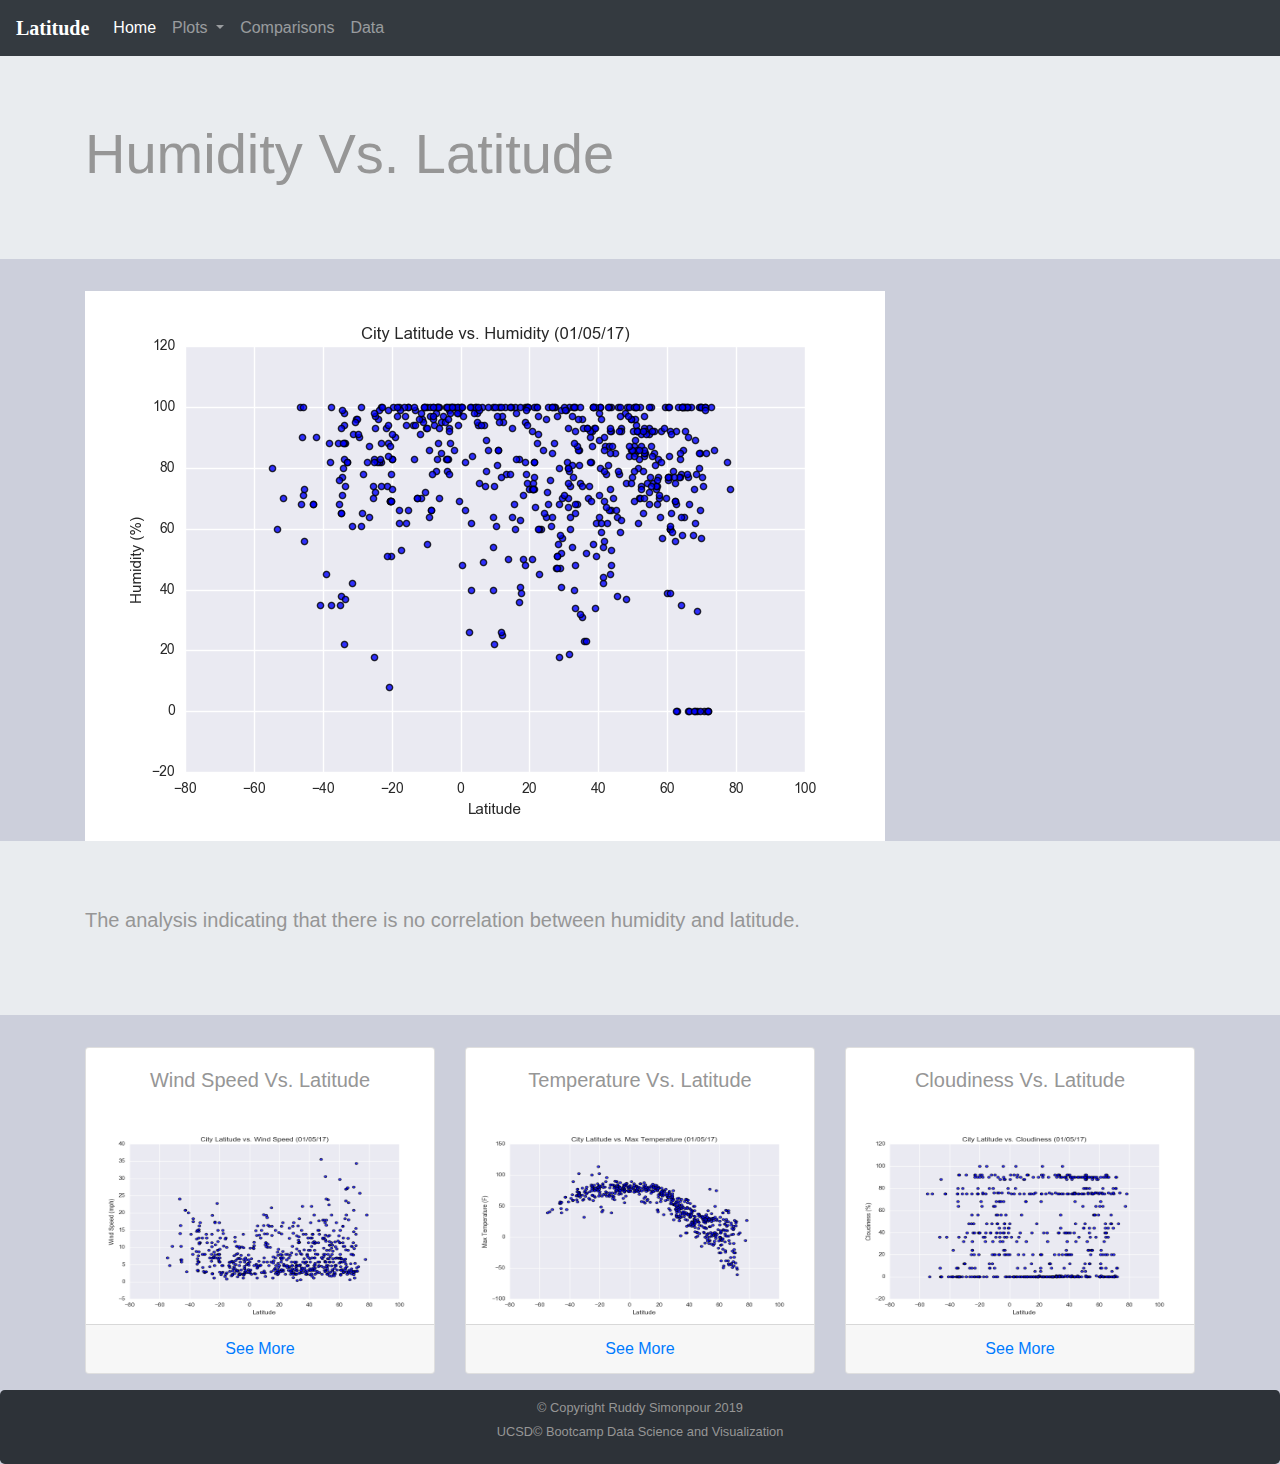
<file: humidity.html>
<!DOCTYPE html>
<html lang="eng">
    <head>
        <!--META TAGS-->
        <meta charset="utf-8"/>
        <meta http-equiv="refresh" content="30">
        <meta name="viewport" content="width=device-width, initial-scale=1.0">
        <meta name="author" content="Ruddy Simonpour">
        <meta name="description" content="Analyze how weather changes as you get closer to the equator.">

        <!--BOOTSTARP CSS-->
        <link href="https://stackpath.bootstrapcdn.com/bootstrap/4.3.1/css/bootstrap.min.css" rel="stylesheet" integrity="sha384-ggOyR0iXCbMQv3Xipma34MD+dH/1fQ784/j6cY/iJTQUOhcWr7x9JvoRxT2MZw1T" crossorigin="anonymous">
        <link rel="stylesheet" href="Styles.css">
        <title>WeatherPy - Ruddy Simonpour</title>

    </head>

    <!--BODY-->

    <!--NAVBAR-->
    <body>
            <nav class="navbar navbar-expand-lg navbar-dark bg-dark">
                    <a class="navbar-brand" href="index.html">Latitude</a>
                    <button class="navbar-toggler" type="button" data-toggle="collapse" data-target="#navbarSupportedContent" aria-controls="navbarSupportedContent" aria-expanded="false" aria-label="Toggle navigation">
                      <span class="navbar-toggler-icon"></span>
                    </button>
                  
                    <div class="collapse navbar-collapse" id="navbarSupportedContent">
                      <ul class="navbar-nav mr-auto">
                        
                        <li class="nav-item active">
                          <a class="nav-link" href="index.html">Home<span class="sr-only">(current)</span></a>
                        </li>
                       
                        <li class="nav-item dropdown">
                          <a class="nav-link dropdown-toggle" href="#" id="navbarDropdown" role="button" data-toggle="dropdown" aria-haspopup="true" aria-expanded="false">
                            Plots
                          </a>
                          <div class="dropdown-menu" aria-labelledby="navbarDropdown">
                            <a class="dropdown-item" href="temperature.html">Max Temperature</a>
                            <a class="dropdown-item" href="humidity.html">Humidity</a>
                            <a class="dropdown-item" href="cloudiness.html">Cloudiness</a>
                            <a class="dropdown-item" href="windspeed.html">Wind Speed</a>
                          </div>
                        </li>
                        
                        <li class="nav-item">
                          <a class="nav-link " href="comparisons.html" tabindex="-1" >Comparisons</a>
                        </li>
                        <li class = "nav-item">
                          <a class = "nav-link " href="data.html" tabindex="-1" >Data</a>
                        </li>
                        
                        </ul>
                      
                    </div>
                </nav>

                <!--JUMBOTRON-->
                <div class="jumbotron jumbotron-fluid">
                        <div class="container">
                            <h1 class="display-4">Humidity Vs. Latitude</h1>
                        </div>
                    </div>

                    <div class="container">
                            <img src="Resources/assets/images/Latitude_vs_humidity.png" alt="Humidity Graph">
                        </div>
                        <div class="jumbotron jumbotron-fluid">
                            <div class="container">
                                <p class="lead">The analysis indicating that there is no correlation between humidity and latitude.</p>
                            </div>
                        </div>
                        <div class="container">
                            <div class="row">
                                <div class="col-md-4">
                                    <div class="card mb-3">
                                        <div class="card-body">
                                        <h5 class="card-title" style="text-align: center">Wind Speed Vs. Latitude</a></h5>
                                        </div>
                                        <img style="height: 200px; width: 100%; display: block;" src="Resources/assets/images/Latitude_vs_wind.png" alt="Wind Speed Graph">
                                        <div class="card-footer text-muted" style="text-align: center">
                                            <a href="windspeed.html" class="card-link">See More</a>
                                        </div>
                                    </div>
                                </div>
                                <div class="col-md-4">
                                    <div class="card mb-3">
                                        <div class="card-body">
                                        <h5 class="card-title" style="text-align: center">Temperature Vs. Latitude</a></h5>
                                        </div>
                                        <img style="height: 200px; width: 100%; display: block;" src="Resources/assets/images/Latitude_vs_max_temp.png" alt=" Max Temperature Graph">
                                        <div class="card-footer text-muted" style="text-align: center">
                                            <a href="temperature.html" class="card-link">See More</a>
                                        </div>
                                    </div>
                                </div>
                                <div class="col-md-4">
                                    <div class="card mb-3">
                                        <div class="card-body">
                                        <h5 class="card-title" style="text-align: center">Cloudiness Vs. Latitude</a></h5>
                                        </div>
                                        <img style="height: 200px; width: 100%; display: block;" src="Resources/assets/images/Latitude_vs_cloudiness.png" alt="Cloudiness Graph">
                                        <div class="card-footer text-muted" style="text-align: center">
                                            <a href="cloudiness.html" class="card-link">See More</a>
                                        </div>
                                    </div>
                                </div>
                            </div>
                
                        </div>


                        <footer class="footer">
                                <div class="container">
                                  <a href="https://github.com/ruddysimon" target="_blank">
                                    <i class="fab fa-github fa-2x"></i>
                                  </a>
                                  
                                  <a href="mailto:ruddy.simonpour@gmail.com">
                                    <i class="fas fa-at fa-2x"></i>
                                  </a>
                                  <p class="text text-center">
                                    <small>© Copyright Ruddy Simonpour 2019</br>
                                    UCSD© Bootcamp Data Science and Visualization</small>
                                  </p>
                                </div>
                              </footer>
                
                        <!-- Optional JavaScript -->
                        <!-- jQuery first, then Popper.js, then Bootstrap JS -->
                        <script src="https://code.jquery.com/jquery-3.2.1.slim.min.js" integrity="sha384-KJ3o2DKtIkvYIK3UENzmM7KCkRr/rE9/Qpg6aAZGJwFDMVNA/GpGFF93hXpG5KkN" crossorigin="anonymous"></script>
                        <script src="https://cdnjs.cloudflare.com/ajax/libs/popper.js/1.12.9/umd/popper.min.js" integrity="sha384-ApNbgh9B+Y1QKtv3Rn7W3mgPxhU9K/ScQsAP7hUibX39j7fakFPskvXusvfa0b4Q" crossorigin="anonymous"></script>
                        <script src="https://maxcdn.bootstrapcdn.com/bootstrap/4.0.0/js/bootstrap.min.js" integrity="sha384-JZR6Spejh4U02d8jOt6vLEHfe/JQGiRRSQQxSfFWpi1MquVdAyjUar5+76PVCmYl" crossorigin="anonymous"></script>
        </body>       
                
    </html>
</file>
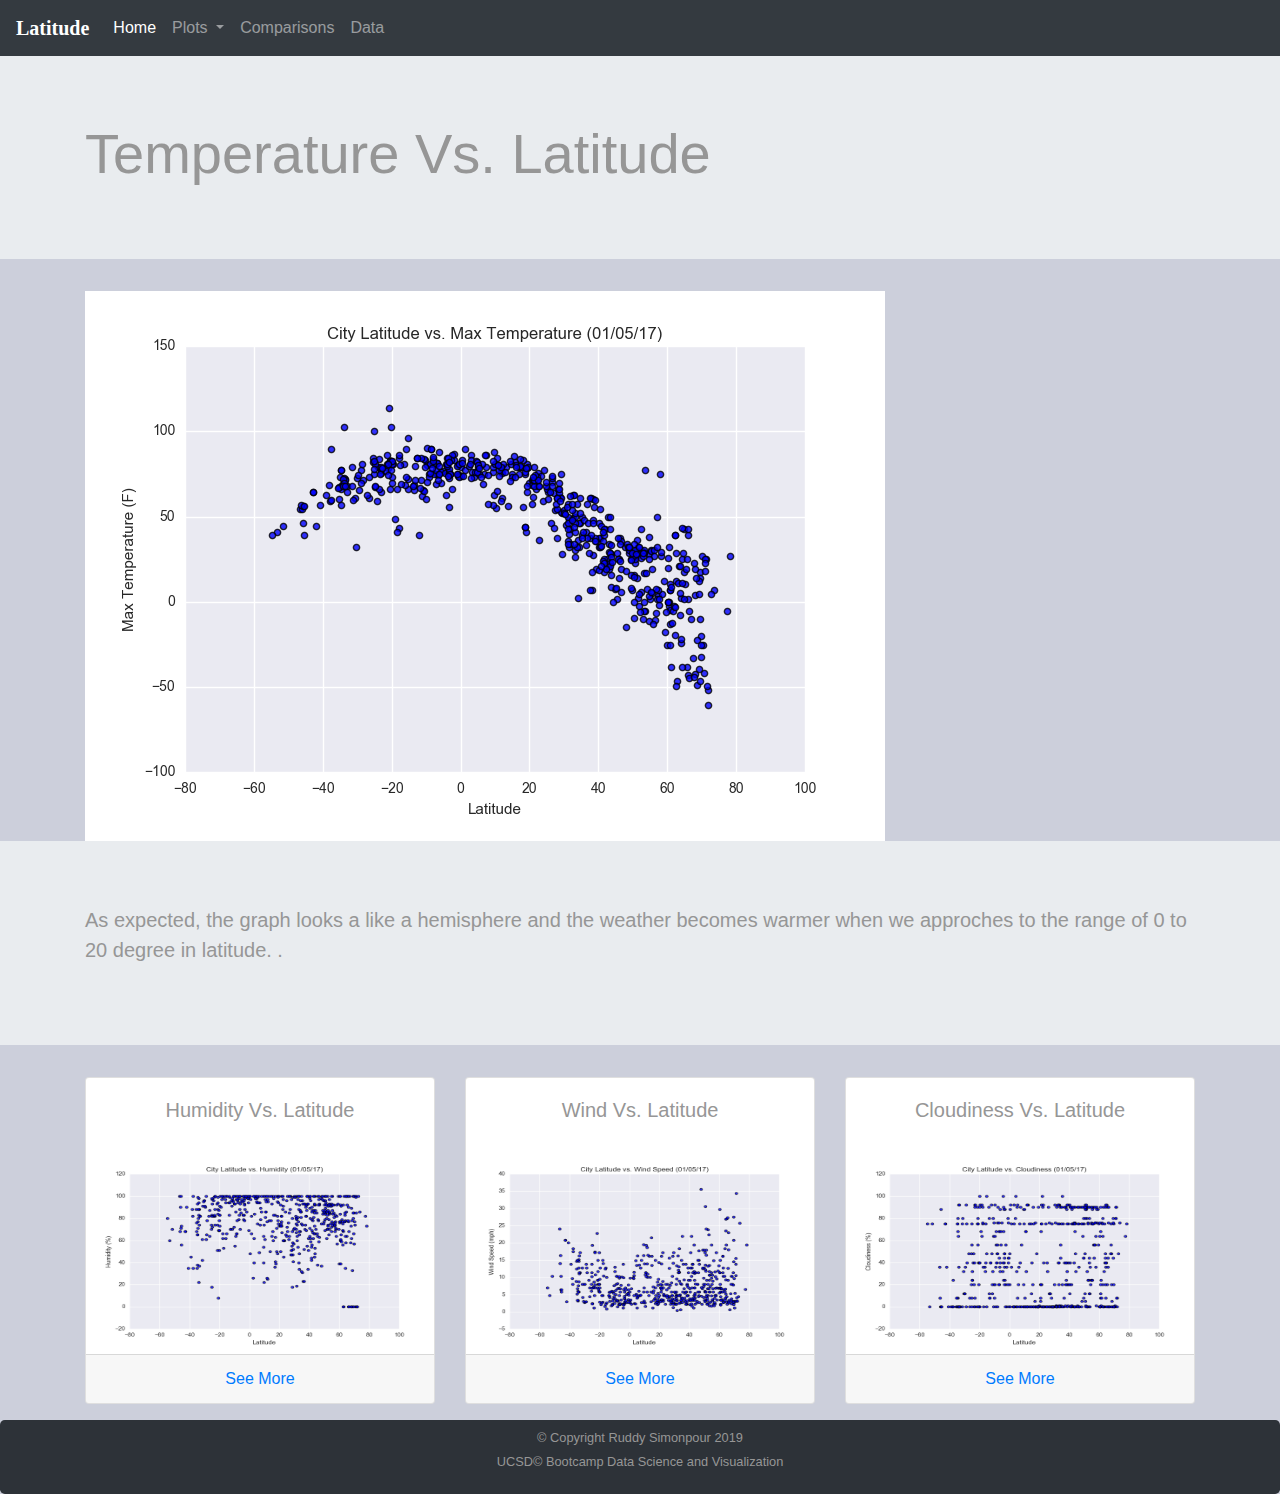
<file: temperature.html>
<!DOCTYPE html>
<html lang="eng">
    <head>
        <!--META TAGS-->
        <meta charset="utf-8"/>
        <meta http-equiv="refresh" content="30">
        <meta name="viewport" content="width=device-width, initial-scale=1.0">
        <meta name="author" content="Ruddy Simonpour">
        <meta name="description" content="Analyze how weather changes as you get closer to the equator.">

        <!--BOOTSTARP CSS-->
        <link href="https://stackpath.bootstrapcdn.com/bootstrap/4.3.1/css/bootstrap.min.css" rel="stylesheet" integrity="sha384-ggOyR0iXCbMQv3Xipma34MD+dH/1fQ784/j6cY/iJTQUOhcWr7x9JvoRxT2MZw1T" crossorigin="anonymous">
        <link rel="stylesheet" href="Styles.css">
        <title>WeatherPy - Ruddy Simonpour</title>

    </head>

    <!--BODY-->

    <!--NAVBAR-->
    <body>
            <nav class="navbar navbar-expand-lg navbar-dark bg-dark">
                    <a class="navbar-brand" href="index.html">Latitude</a>
                    <button class="navbar-toggler" type="button" data-toggle="collapse" data-target="#navbarSupportedContent" aria-controls="navbarSupportedContent" aria-expanded="false" aria-label="Toggle navigation">
                      <span class="navbar-toggler-icon"></span>
                    </button>
                  
                    <div class="collapse navbar-collapse" id="navbarSupportedContent">
                      <ul class="navbar-nav mr-auto">
                        
                        <li class="nav-item active">
                          <a class="nav-link" href="index.html">Home<span class="sr-only">(current)</span></a>
                        </li>
                       
                        <li class="nav-item dropdown">
                          <a class="nav-link dropdown-toggle" href="#" id="navbarDropdown" role="button" data-toggle="dropdown" aria-haspopup="true" aria-expanded="false">
                            Plots
                          </a>
                          <div class="dropdown-menu" aria-labelledby="navbarDropdown">
                            <a class="dropdown-item" href="temperature.html">Max Temperature</a>
                            <a class="dropdown-item" href="humidity.html">Humidity</a>
                            <a class="dropdown-item" href="cloudiness.html">Cloudiness</a>
                            <a class="dropdown-item" href="windspeed.html">Wind Speed</a>
                          </div>
                        </li>
                        
                        <li class="nav-item">
                          <a class="nav-link " href="comparisons.html" tabindex="-1" >Comparisons</a>
                        </li>
                        <li class = "nav-item">
                          <a class = "nav-link " href="data.html" tabindex="-1" >Data</a>
                        </li>
                        
                        </ul>
                      
                    </div>
                </nav>

                <!--JUMBOTRON-->
                <div class="jumbotron jumbotron-fluid">
                        <div class="container">
                            <h1 class="display-4">Temperature Vs. Latitude</h1>
                        </div>
                    </div>

                    <div class="container">
                            <img src="Resources/assets/images/Latitude_vs_max_temp.png" alt="Max Temperature">
                        </div>
                        <div class="jumbotron jumbotron-fluid">
                            <div class="container">
                                <p class="lead">As expected, the graph looks a like a hemisphere and the weather becomes warmer when we approches to the range of 0 to 20 degree in latitude.
                                     .</p>
                            </div>
                        </div>
                        <div class="container">
                            <div class="row">
                                <div class="col-md-4">
                                    <div class="card mb-3">
                                        <div class="card-body">
                                        <h5 class="card-title" style="text-align: center">Humidity Vs. Latitude</a></h5>
                                        </div>
                                        <img style="height: 200px; width: 100%; display: block;" src="Resources/assets/images/Latitude_vs_humidity.png" alt="Humidity Graph">
                                        <div class="card-footer text-muted" style="text-align: center">
                                            <a href="humidity.html" class="card-link">See More</a>
                                        </div>
                                    </div>
                                </div>
                                <div class="col-md-4">
                                    <div class="card mb-3">
                                        <div class="card-body">
                                        <h5 class="card-title" style="text-align: center">Wind Vs. Latitude</a></h5>
                                        </div>
                                        <img style="height: 200px; width: 100%; display: block;" src="Resources/assets/images/Latitude_vs_wind.png" alt="Wind Speed Graph">
                                        <div class="card-footer text-muted" style="text-align: center">
                                            <a href="temperature.html" class="card-link">See More</a>
                                        </div>
                                    </div>
                                </div>
                                <div class="col-md-4">
                                    <div class="card mb-3">
                                        <div class="card-body">
                                        <h5 class="card-title" style="text-align: center">Cloudiness Vs. Latitude</a></h5>
                                        </div>
                                        <img style="height: 200px; width: 100%; display: block;" src="Resources/assets/images/Latitude_vs_cloudiness.png" alt="Cloudiness Graph">
                                        <div class="card-footer text-muted" style="text-align: center">
                                            <a href="cloudiness.html" class="card-link">See More</a>
                                        </div>
                                    </div>
                                </div>
                            </div>
                
                        </div>


                        <footer class="footer">
                                <div class="container">
                                  <a href="https://github.com/ruddysimon" target="_blank">
                                    <i class="fab fa-github fa-2x"></i>
                                  </a>
                                  
                                  <a href="mailto:ruddy.simonpour@gmail.com">
                                    <i class="fas fa-at fa-2x"></i>
                                  </a>
                                  <p class="text text-center">
                                    <small>© Copyright Ruddy Simonpour 2019</br>
                                    UCSD© Bootcamp Data Science and Visualization</small>
                                  </p>
                                </div>
                              </footer>
                
                        <!-- Optional JavaScript -->
                        <!-- jQuery first, then Popper.js, then Bootstrap JS -->
                        <script src="https://code.jquery.com/jquery-3.2.1.slim.min.js" integrity="sha384-KJ3o2DKtIkvYIK3UENzmM7KCkRr/rE9/Qpg6aAZGJwFDMVNA/GpGFF93hXpG5KkN" crossorigin="anonymous"></script>
                        <script src="https://cdnjs.cloudflare.com/ajax/libs/popper.js/1.12.9/umd/popper.min.js" integrity="sha384-ApNbgh9B+Y1QKtv3Rn7W3mgPxhU9K/ScQsAP7hUibX39j7fakFPskvXusvfa0b4Q" crossorigin="anonymous"></script>
                        <script src="https://maxcdn.bootstrapcdn.com/bootstrap/4.0.0/js/bootstrap.min.js" integrity="sha384-JZR6Spejh4U02d8jOt6vLEHfe/JQGiRRSQQxSfFWpi1MquVdAyjUar5+76PVCmYl" crossorigin="anonymous"></script>
        </body>       
                
    </html>
</file>
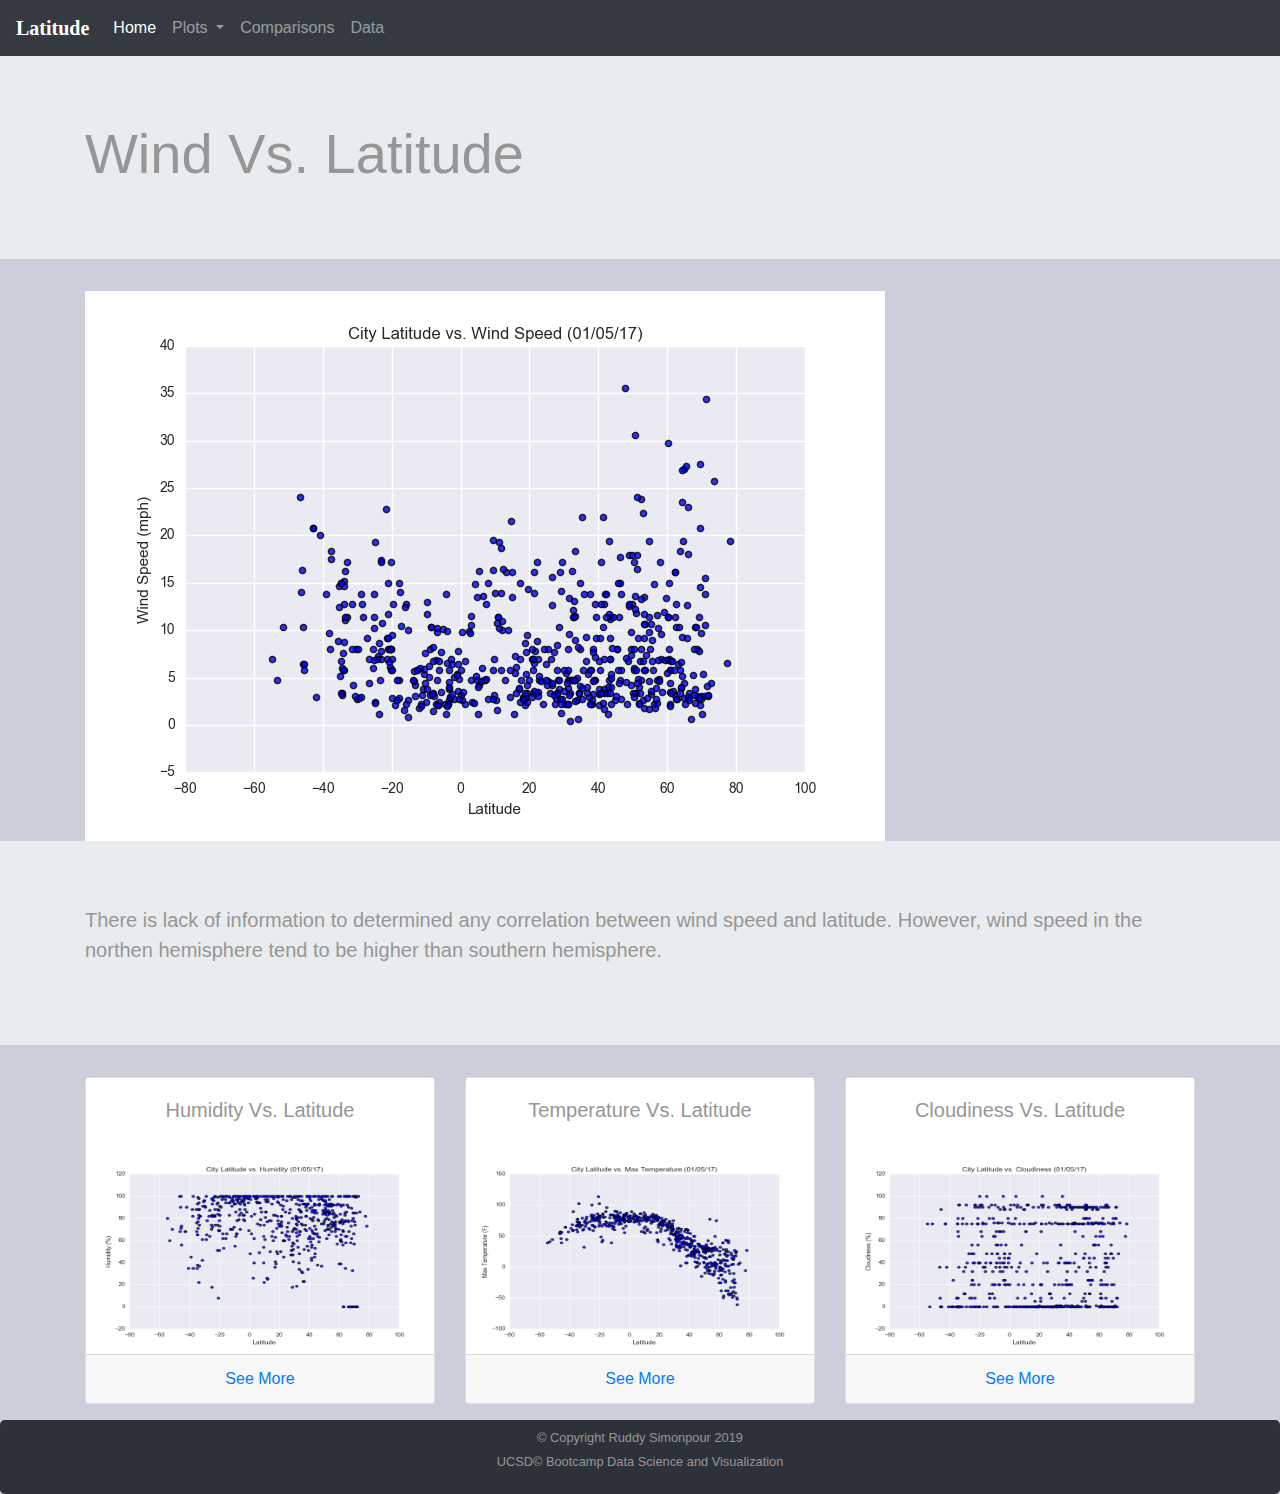
<file: windspeed.html>
<!DOCTYPE html>
<html lang="eng">
    <head>
        <!--META TAGS-->
        <meta charset="utf-8"/>
        <meta http-equiv="refresh" content="30">
        <meta name="viewport" content="width=device-width, initial-scale=1.0">
        <meta name="author" content="Ruddy Simonpour">
        <meta name="description" content="Analyze how weather changes as you get closer to the equator.">

        <!--BOOTSTARP CSS-->
        <link href="https://stackpath.bootstrapcdn.com/bootstrap/4.3.1/css/bootstrap.min.css" rel="stylesheet" integrity="sha384-ggOyR0iXCbMQv3Xipma34MD+dH/1fQ784/j6cY/iJTQUOhcWr7x9JvoRxT2MZw1T" crossorigin="anonymous">
        <link rel="stylesheet" href="Styles.css">
        <title>WeatherPy - Ruddy Simonpour</title>

    </head>

    <!--BODY-->

    <!--NAVBAR-->
    <body>
            <nav class="navbar navbar-expand-lg navbar-dark bg-dark">
                    <a class="navbar-brand" href="index.html">Latitude</a>
                    <button class="navbar-toggler" type="button" data-toggle="collapse" data-target="#navbarSupportedContent" aria-controls="navbarSupportedContent" aria-expanded="false" aria-label="Toggle navigation">
                      <span class="navbar-toggler-icon"></span>
                    </button>
                  
                    <div class="collapse navbar-collapse" id="navbarSupportedContent">
                      <ul class="navbar-nav mr-auto">
                        
                        <li class="nav-item active">
                          <a class="nav-link" href="index.html">Home<span class="sr-only">(current)</span></a>
                        </li>
                       
                        <li class="nav-item dropdown">
                          <a class="nav-link dropdown-toggle" href="#" id="navbarDropdown" role="button" data-toggle="dropdown" aria-haspopup="true" aria-expanded="false">
                            Plots
                          </a>
                          <div class="dropdown-menu" aria-labelledby="navbarDropdown">
                            <a class="dropdown-item" href="temperature.html">Max Temperature</a>
                            <a class="dropdown-item" href="humidity.html">Humidity</a>
                            <a class="dropdown-item" href="cloudiness.html">Cloudiness</a>
                            <a class="dropdown-item" href="windspeed.html">Wind Speed</a>
                          </div>
                        </li>
                        
                        <li class="nav-item">
                          <a class="nav-link " href="comparisons.html" tabindex="-1" >Comparisons</a>
                        </li>
                        <li class = "nav-item">
                          <a class = "nav-link " href="data.html" tabindex="-1" >Data</a>
                        </li>
                        
                        </ul>
                      
                    </div>
                </nav>

                <!--JUMBOTRON-->
                <div class="jumbotron jumbotron-fluid">
                        <div class="container">
                            <h1 class="display-4">Wind Vs. Latitude</h1>
                        </div>
                    </div>

                    <div class="container">
                            <img src="Resources/assets/images/Latitude_vs_wind.png" alt="Wind Speed Graph">
                        </div>
                        <div class="jumbotron jumbotron-fluid">
                            <div class="container">
                                <p class="lead">There is lack of information to determined any correlation between wind speed and latitude. However, wind speed 
                                    in the northen hemisphere tend to be higher than southern hemisphere.</p>
                            </div>
                        </div>
                        <div class="container">
                            <div class="row">
                                <div class="col-md-4">
                                    <div class="card mb-3">
                                        <div class="card-body">
                                        <h5 class="card-title" style="text-align: center">Humidity Vs. Latitude</a></h5>
                                        </div>
                                        <img style="height: 200px; width: 100%; display: block;" src="Resources/assets/images/Latitude_vs_humidity.png" alt="Humidity Graph">
                                        <div class="card-footer text-muted" style="text-align: center">
                                            <a href="humidity.html" class="card-link">See More</a>
                                        </div>
                                    </div>
                                </div>
                                <div class="col-md-4">
                                    <div class="card mb-3">
                                        <div class="card-body">
                                        <h5 class="card-title" style="text-align: center">Temperature Vs. Latitude</a></h5>
                                        </div>
                                        <img style="height: 200px; width: 100%; display: block;" src="Resources/assets/images/Latitude_vs_max_temp.png" alt=" Max Temperature Graph">
                                        <div class="card-footer text-muted" style="text-align: center">
                                            <a href="temperature.html" class="card-link">See More</a>
                                        </div>
                                    </div>
                                </div>
                                <div class="col-md-4">
                                    <div class="card mb-3">
                                        <div class="card-body">
                                        <h5 class="card-title" style="text-align: center">Cloudiness Vs. Latitude</a></h5>
                                        </div>
                                        <img style="height: 200px; width: 100%; display: block;" src="Resources/assets/images/Latitude_vs_cloudiness.png" alt="Cloudiness Graph">
                                        <div class="card-footer text-muted" style="text-align: center">
                                            <a href="cloudiness.html" class="card-link">See More</a>
                                        </div>
                                    </div>
                                </div>
                            </div>
                
                        </div>


                        <footer class="footer">
                                <div class="container">
                                  <a href="https://github.com/ruddysimon" target="_blank">
                                    <i class="fab fa-github fa-2x"></i>
                                  </a>
                                  
                                  <a href="mailto:ruddy.simonpour@gmail.com">
                                    <i class="fas fa-at fa-2x"></i>
                                  </a>
                                  <p class="text text-center">
                                    <small>© Copyright Ruddy Simonpour 2019</br>
                                    UCSD© Bootcamp Data Science and Visualization</small>
                                  </p>
                                </div>
                              </footer>
                
                        <!-- Optional JavaScript -->
                        <!-- jQuery first, then Popper.js, then Bootstrap JS -->
                        <script src="https://code.jquery.com/jquery-3.2.1.slim.min.js" integrity="sha384-KJ3o2DKtIkvYIK3UENzmM7KCkRr/rE9/Qpg6aAZGJwFDMVNA/GpGFF93hXpG5KkN" crossorigin="anonymous"></script>
                        <script src="https://cdnjs.cloudflare.com/ajax/libs/popper.js/1.12.9/umd/popper.min.js" integrity="sha384-ApNbgh9B+Y1QKtv3Rn7W3mgPxhU9K/ScQsAP7hUibX39j7fakFPskvXusvfa0b4Q" crossorigin="anonymous"></script>
                        <script src="https://maxcdn.bootstrapcdn.com/bootstrap/4.0.0/js/bootstrap.min.js" integrity="sha384-JZR6Spejh4U02d8jOt6vLEHfe/JQGiRRSQQxSfFWpi1MquVdAyjUar5+76PVCmYl" crossorigin="anonymous"></script>
        </body>       
                
    </html>
</file>
<file: Styles.css>
body {
    background: #c6c9d6e3;
    color: #969696;
    font-weight: 300;
    font-size: 16px;
    font-family: 'Roboto', sans-serif;
    
}


.navbar-brand{
	font-family: "Roboto", serif;
	font-weight: 800;
	font-size: 20px;
    margin-left: auto;
    
}




footer.footer{
	background-color:#2d3238;
	border-radius: .3rem;
	text-align: center;
	padding: 5px 5px;
}
</file>
